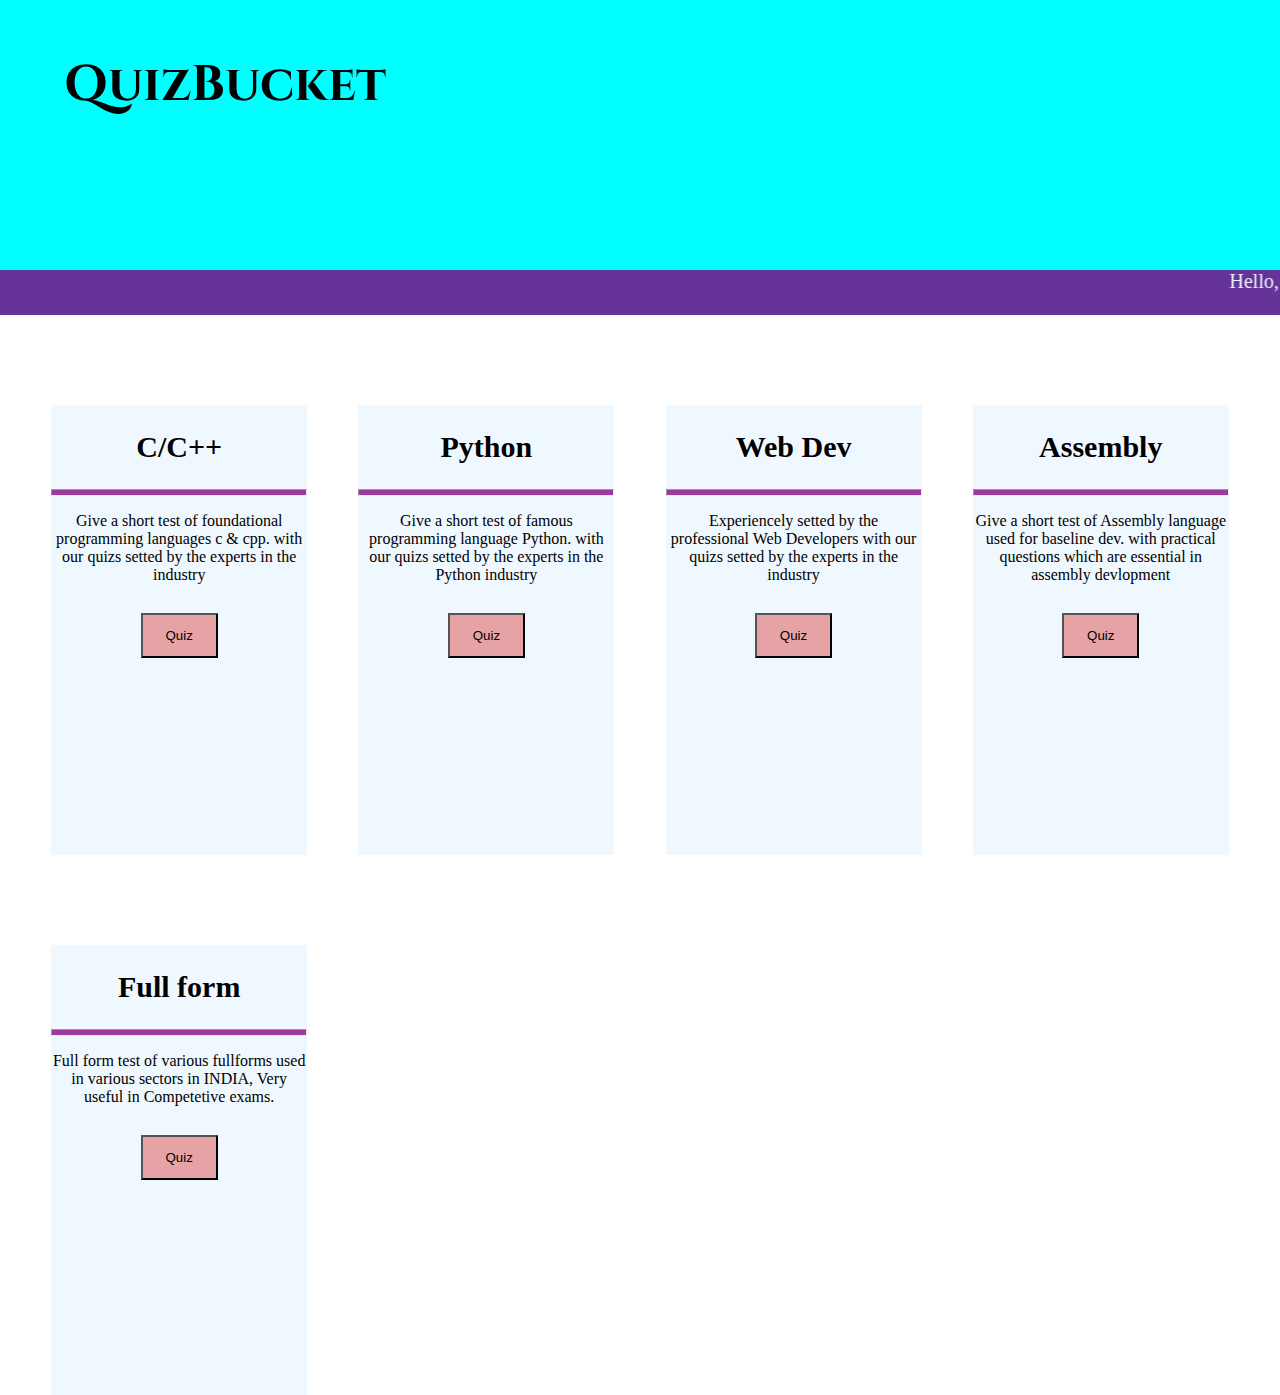
<file: index.html>
<!DOCTYPE html>
<html lang="en">
<head>
    <meta charset="UTF-8">
    <meta name="viewport" content="width=device-width, initial-scale=1.0">
    <link href="https://fonts.googleapis.com/css2?family=Cinzel:wght@700&display=swap" rel="stylesheet">
    <script src="index.js"></script>
    <title>QuizBucket</title>
</head>
<style>
    body{
        margin: 0;
        
    }
    #head{
        position: absolute;
        top: 0;
        left: 0;
        height: 30vh;
        width: 100%;
        background-color: aqua;
        
    }
    #head-logo{
        margin-left: 5%;
        margin-top: 4%;
        font-family: 'cinzel', sherif;
        font-size: 50px;
    }
    #nav{
        margin-top: 30vh;
        background-color: rebeccapurple;
        height: 5vh;
        width: 100%;
    }
    marquee{
        font-size: 20px;
        color: aliceblue;
    }
    .sub-box{
        float: left;
        height: 50vh;
        width: 20%;
        background-color: aliceblue;
        margin-left: 4%;
        margin-top: 10vh;
        align-items: center;
        text-align: center;
        justify-content: center;
    }
    .sub-box:hover{
        background-color: aquamarine;
    }
    .sub-box h2{
        font-size: 30px;
    }
    hr{
        height: 5px;
        background-color: rgb(158, 58, 158);
    }
    .sub-box button{
        height: 5vh;
        width: 30%;
        margin-top: 5%;
        background-color: rgba(220, 77, 77, 0.502);
    }
@media only screen and (max-width: 400px) {
    
    .sub-box {
        height: 28vh;
        width: 90%;
        margin-left: 5%;
        overflow: hidden;
    }
}

@media only screen and (min-width: 401px) and (max-width: 600px) {
    #head{
        position: absolute;
        top: 0;
        left: 0;
        height: 18vh;
        width: 100%;
        background-color: aqua; 
    }
        #head-logo{
        margin-left: 5%;
        margin-top: 10%;
        font-family: 'cinzel', sherif;
        font-size: 50px;
    }
        #nav{
        margin-top: 18vh;
        background-color: rebeccapurple;
        height: 5vh;
        width: 100%;
    }
    .sub-box {
        height: 30vh;
        width: 80%;
        margin-left: 10%;
    }
}

@media only screen and (min-width: 601px) and (max-width: 767px) {
    .sub-box {
        height: 32vh;
        width: 70%;
        margin-left: 15%;
    }
}

</style>
<body onload="get_name1()">
    <header>
        <div id="head">
            <h1 id="head-logo">QuizBucket</h1>
        </div>
    </header>
    <nav>
        <div id="nav"><marquee>Hello, Welcome to QuizBucket! Get ready for exciting quizes :)</marquee></div>
    </nav>
    <div class="sub-box"><h2>C/C++</h2><hr><p>Give a short test of foundational programming languages c & cpp. with our quizs setted by the experts in the industry </p> <a href="cpp.html"><button>Quiz</button></a> </div>
    <div class="sub-box"><h2>Python</h2><hr><p>Give a short test of famous programming language Python. with our quizs setted by the experts in the Python industry </p> <a href="python.html"><button>Quiz</button></a> </div>
    <div class="sub-box"><h2>Web Dev</h2><hr><p>Experiencely setted by the <br> professional Web Developers with our quizs setted by the experts in the industry </p> <a href="web-dev.html"><button>Quiz</button></a></div>
    <div class="sub-box"><h2>Assembly</h2><hr><p>Give a short test of Assembly language used for baseline dev. with practical questions which are essential in assembly devlopment </p><a href="assembly.html"><button>Quiz</button></a></div>
    <div class="sub-box"><h2>Full form </h2><hr><p>Full form test of various fullforms used in various sectors in INDIA, Very useful in Competetive exams. </p><a href="full-form.html"><button>Quiz</button></a></div>
    
</body>
</html>
</file>
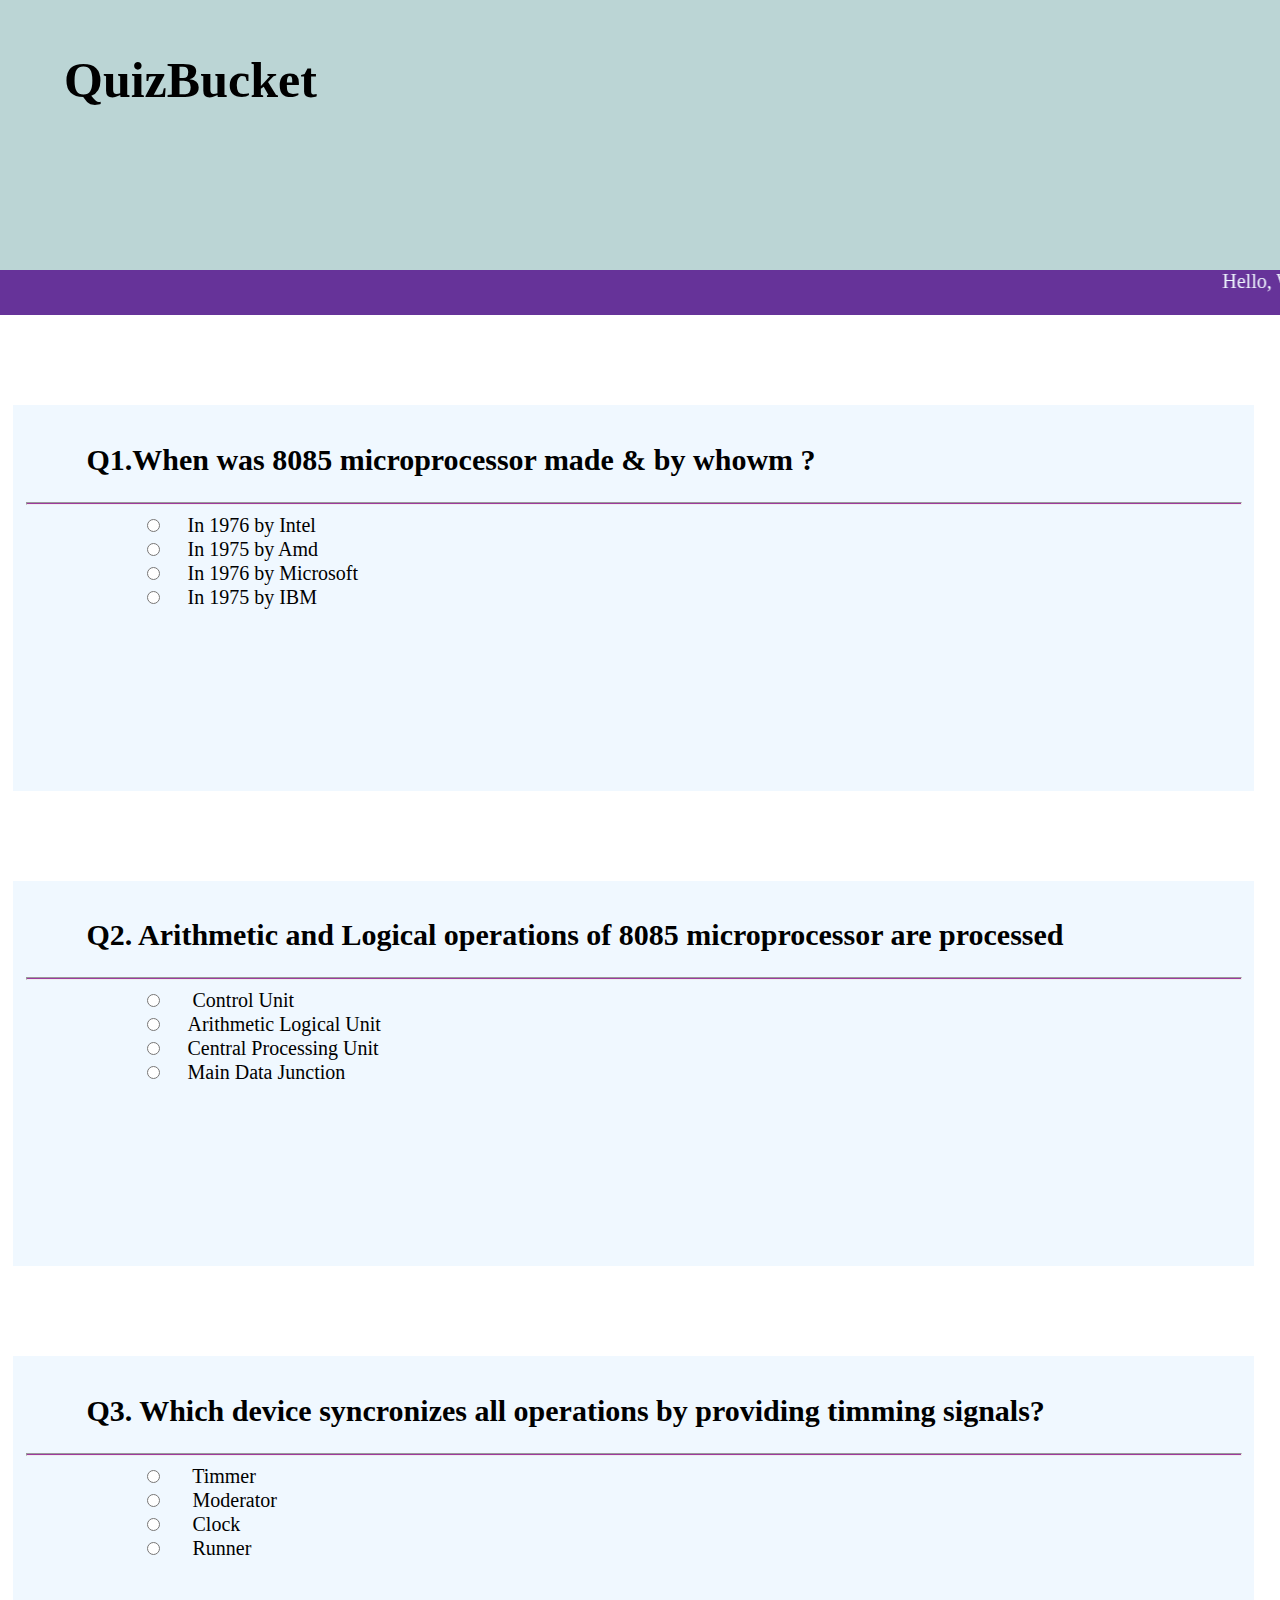
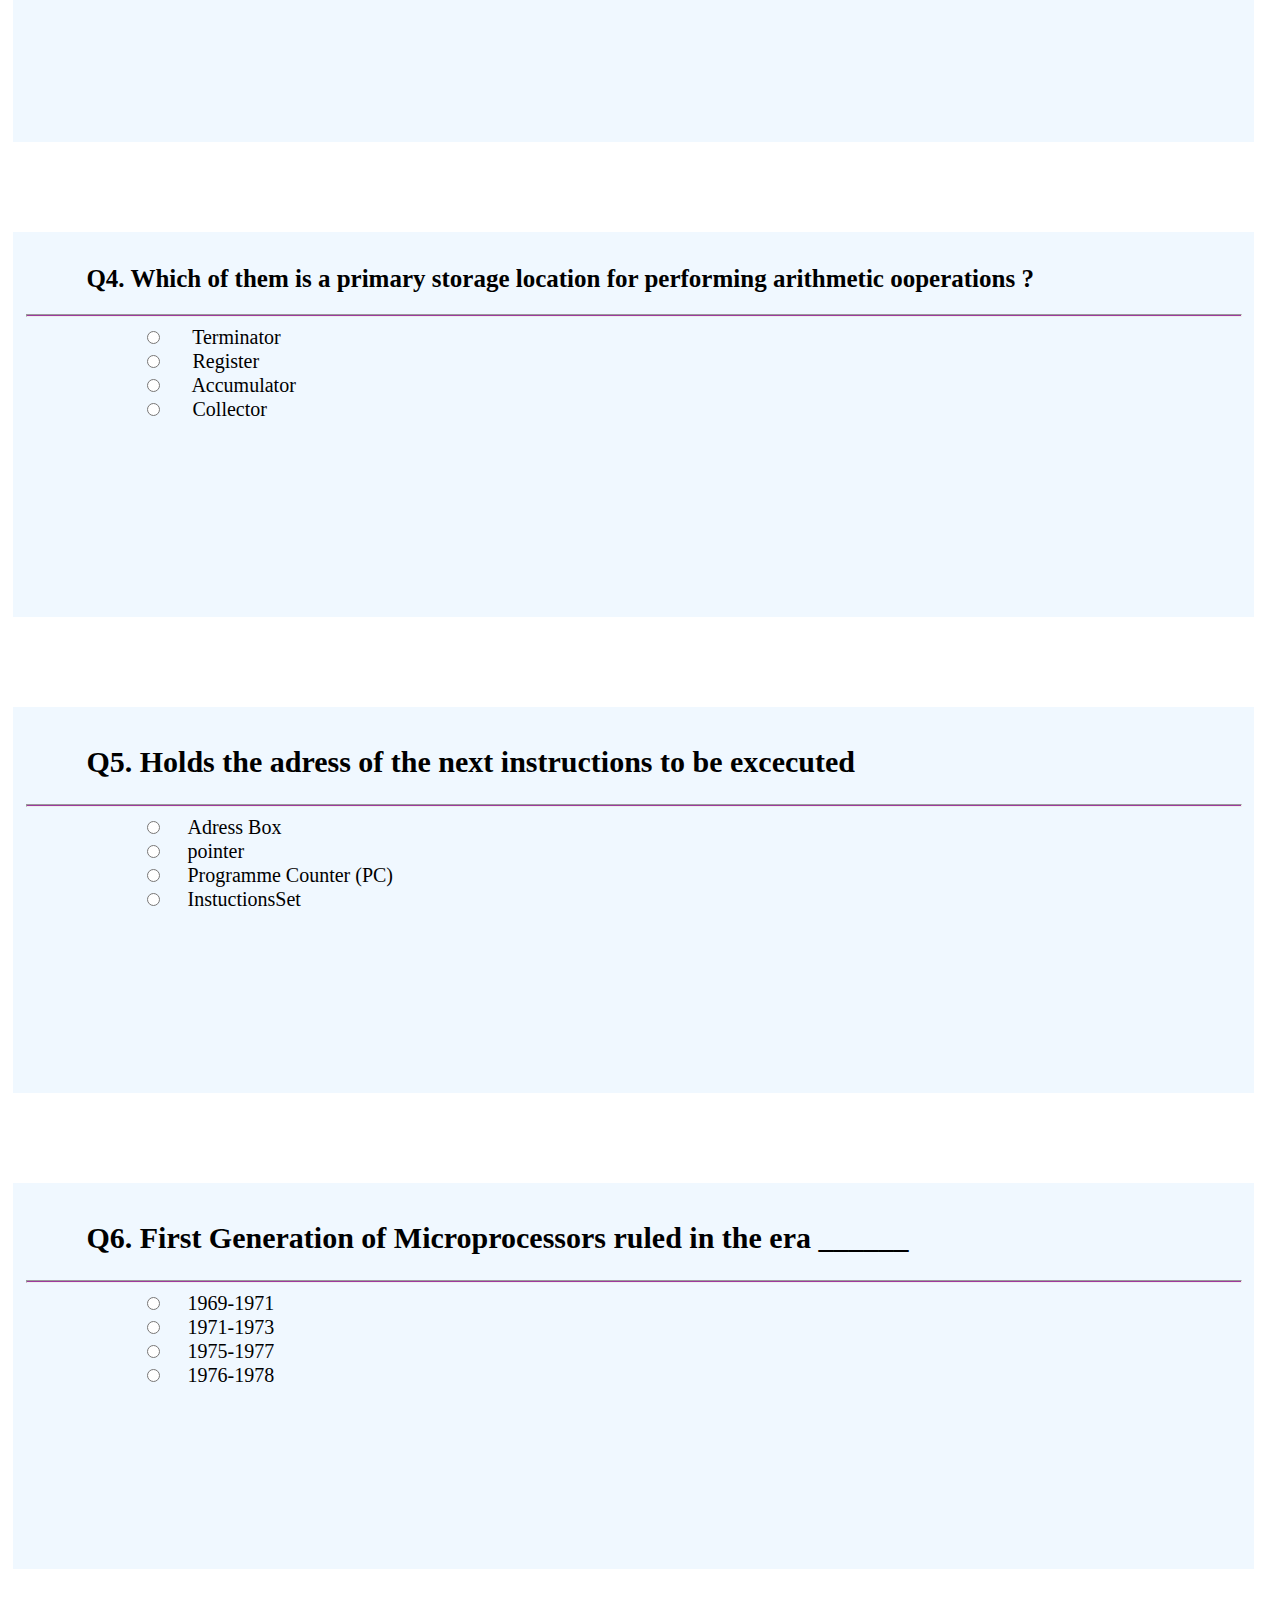
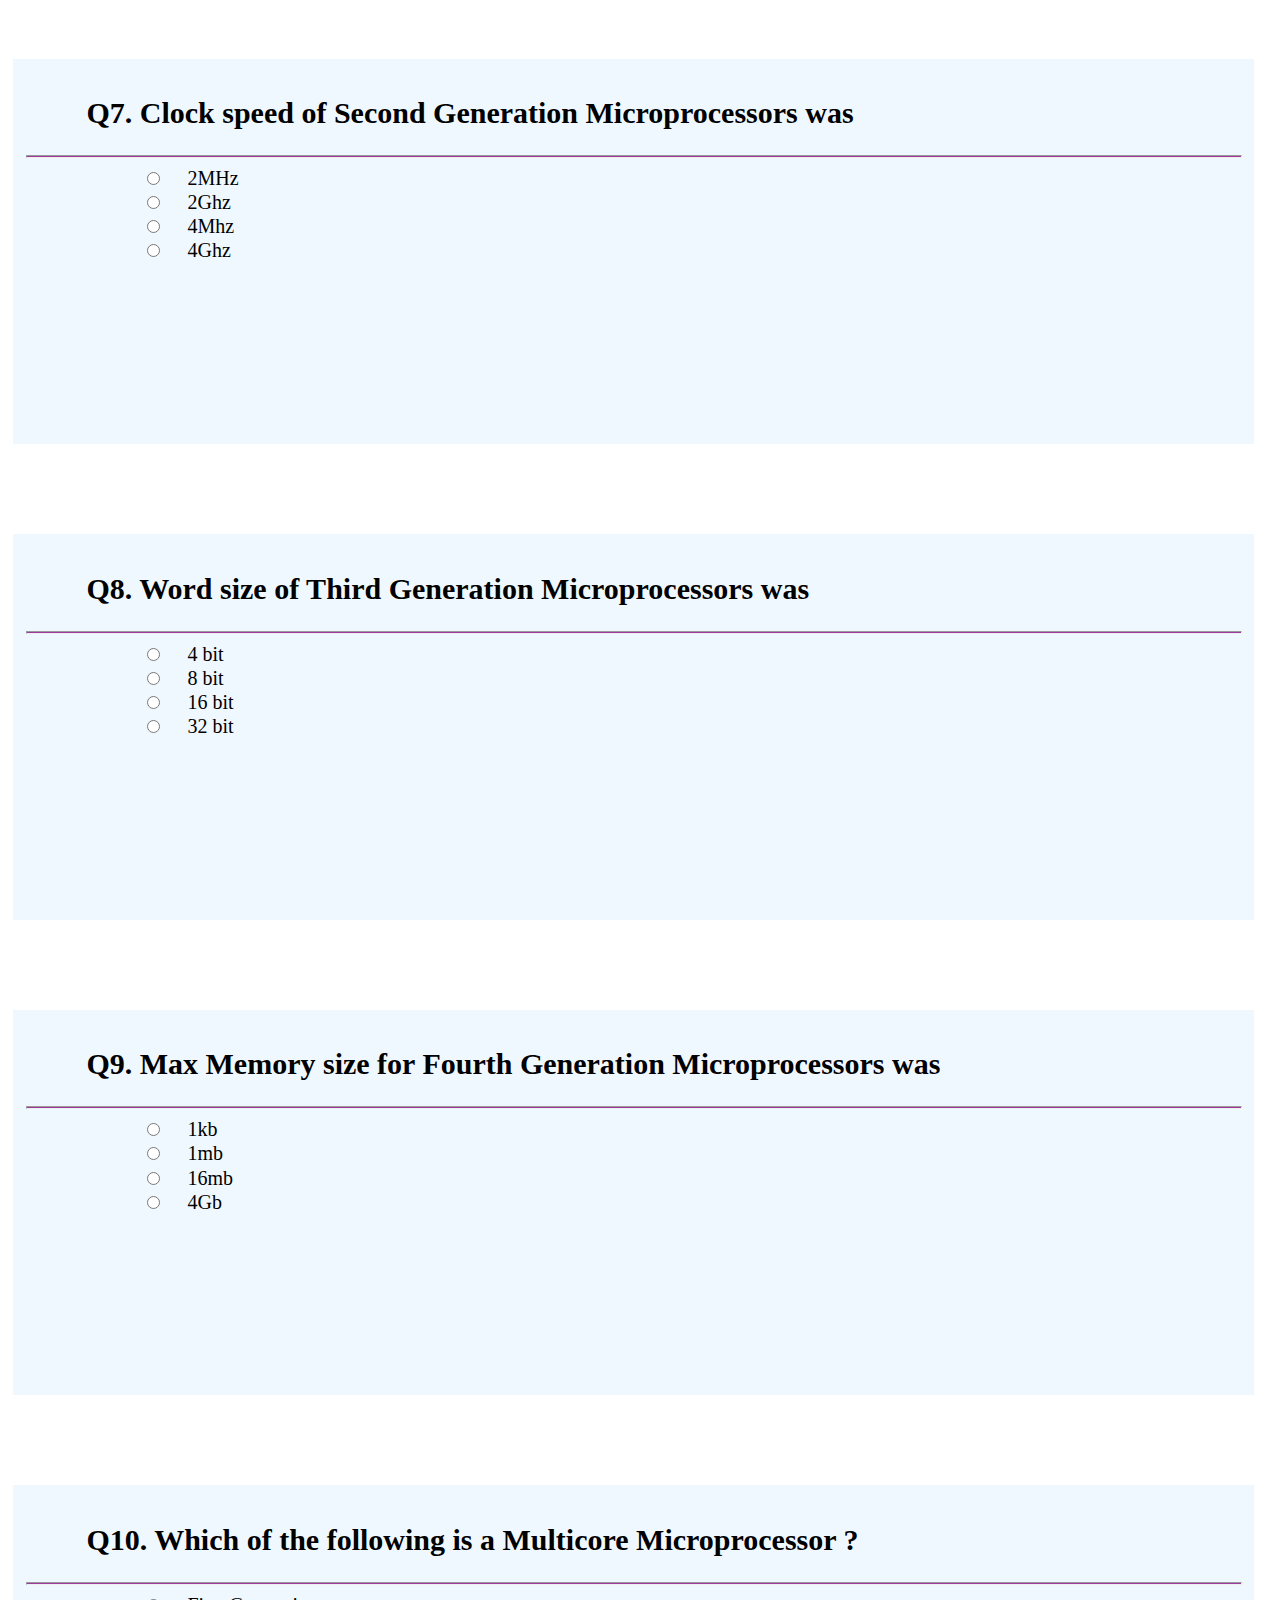
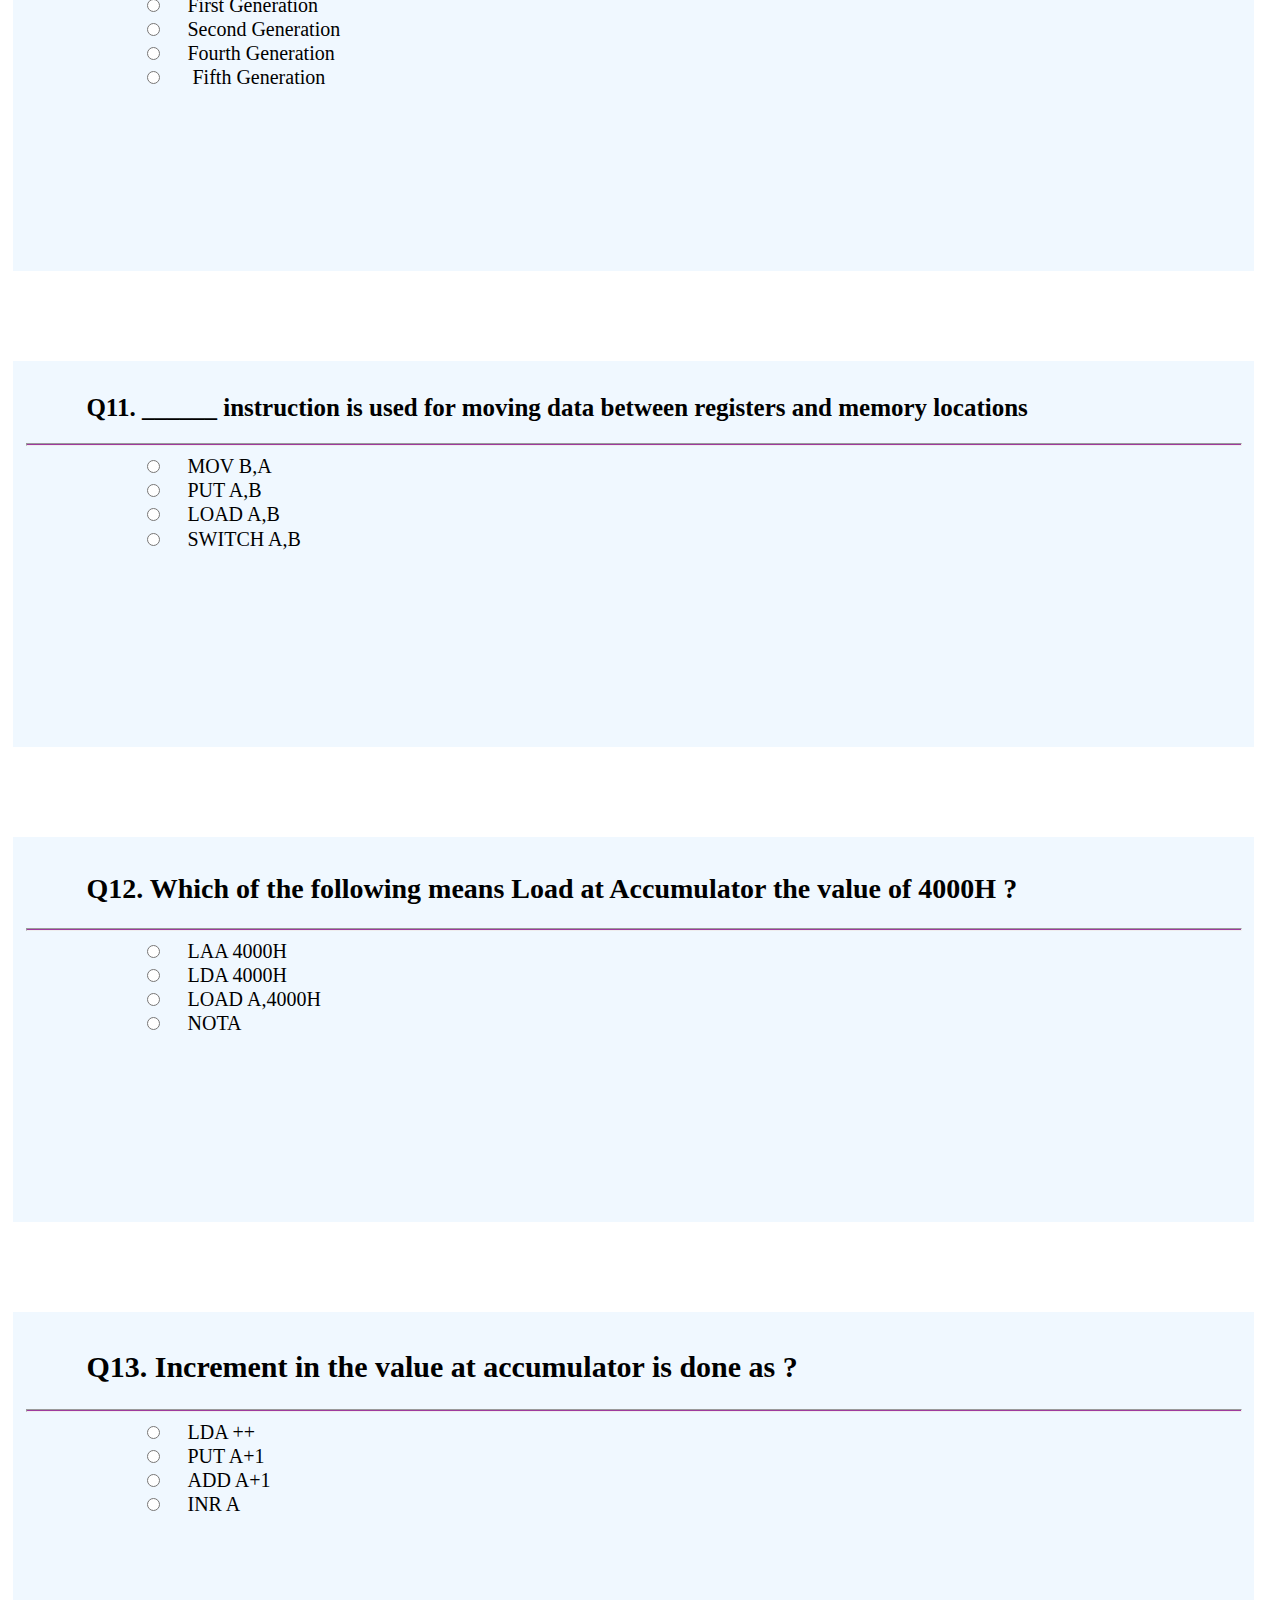
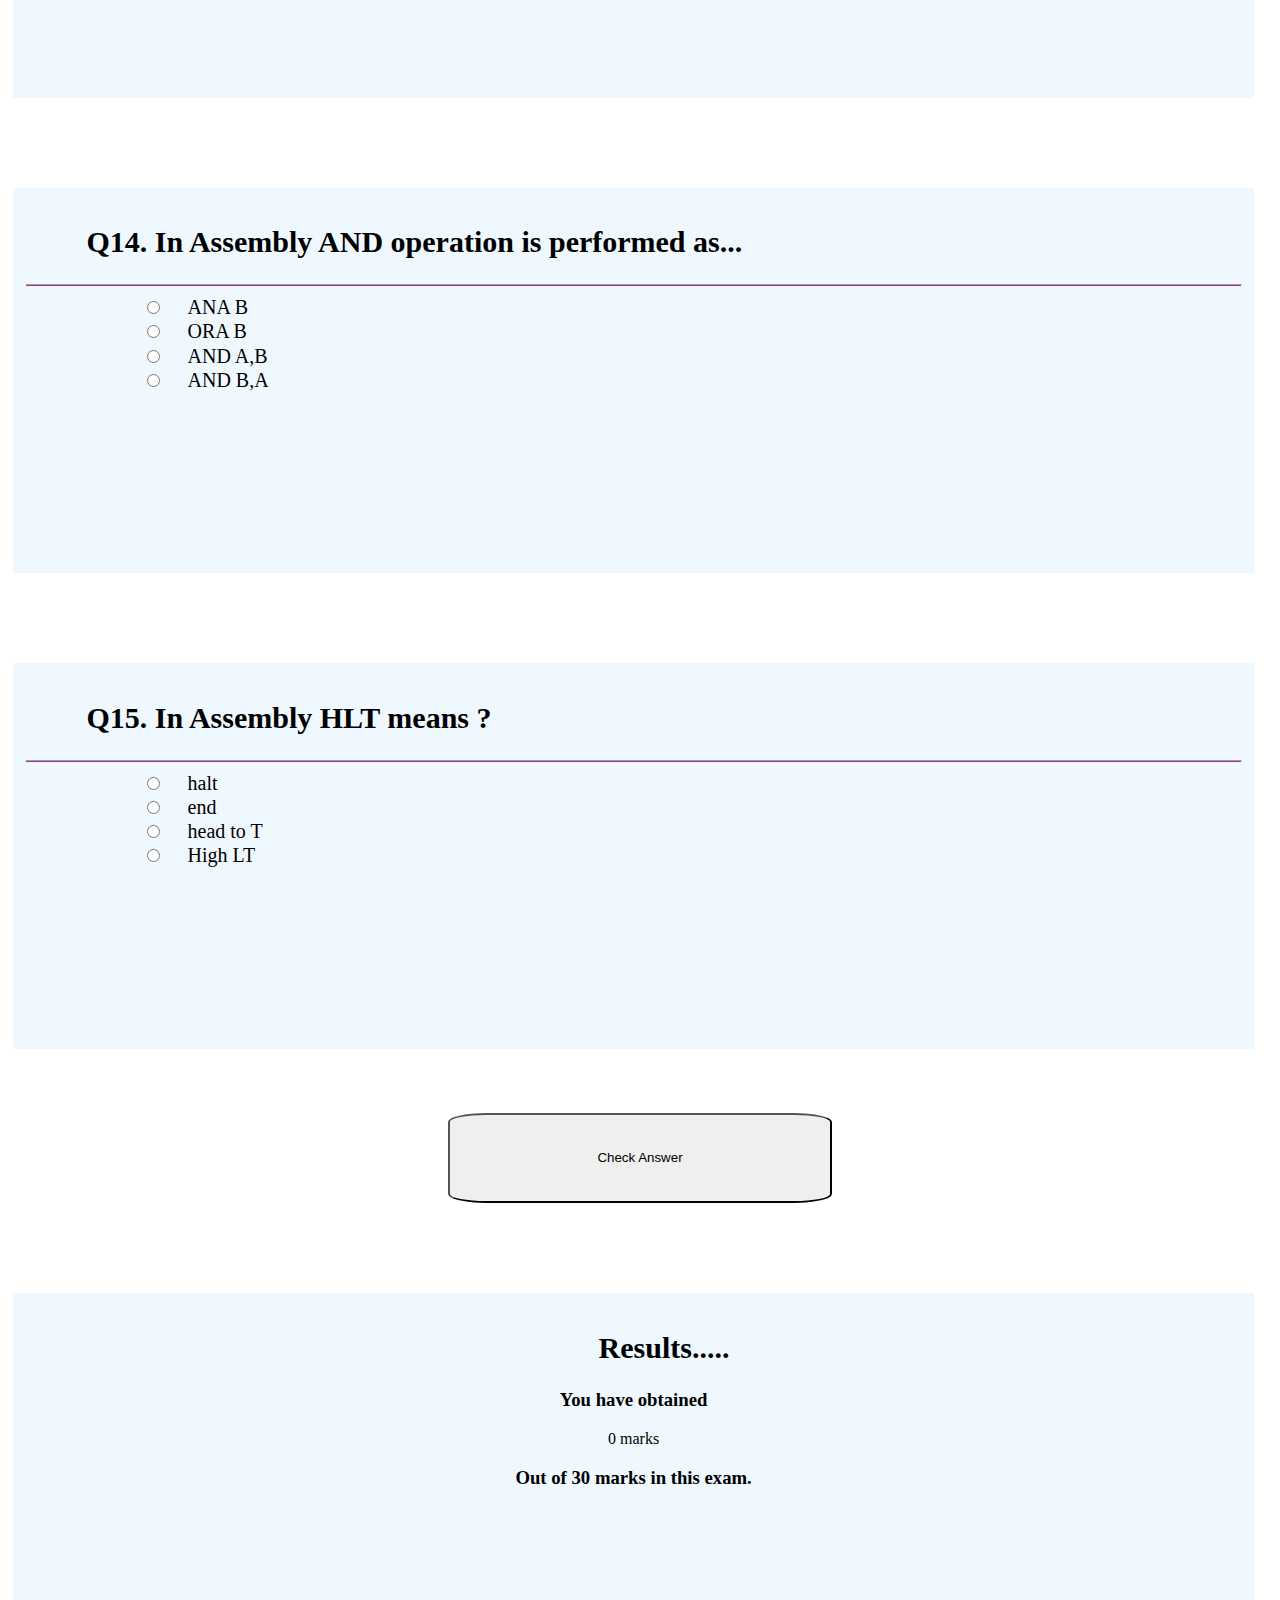
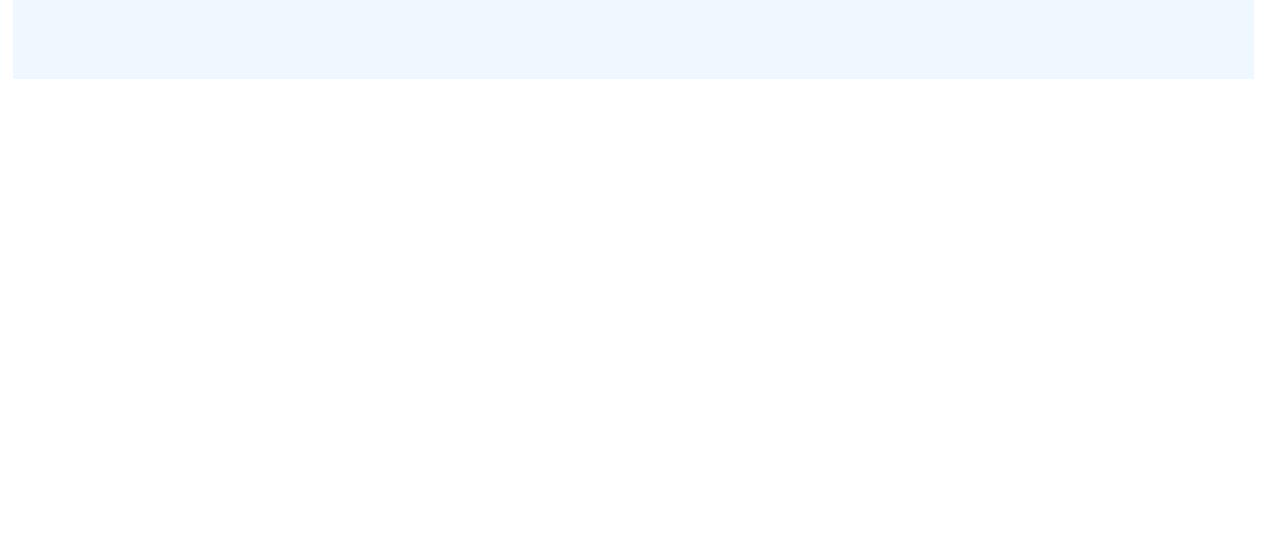
<file: assembly.html>
<!DOCTYPE html>
<html lang="en">
<head>
    <meta charset="UTF-8">
    <meta name="viewport" content="width=device-width, initial-scale=1.0">
    <title>QuizBucket - Assembly language</title>
    <script src="assembly.js"></script>
    <link rel="stylesheet" href="cpp.css">
</head>
<style>

</style>
<body>
    <header>
        <div id="head">
            <h1 id="head-logo">QuizBucket</h1>
        </div>
    </header>
    <nav>
        <div id="nav"><marquee>Hello, Welcome to QuizBucket ! The wrong answers will turn red, & correct ones green with tour score at the end.  <B>Thankyou</B>  </marquee></div>
    </nav>
    <div class="quenstion-box" id="Q1">
        <h2>Q1.When was 8085 microprocessor made & by whowm ?</h2>
        <hr>
        <input type="radio" name="inventor" id="intel" class="option"><label for="intel">In 1976 by Intel </label><br> 
        <input type="radio" name="inventor" id="amd" class="option"><label for="amd">In 1975 by Amd </label><br> 
        <input type="radio" name="inventor" id="microsoft" class="option"><label for="microsoft">In 1976 by Microsoft </label> <br>
        <input type="radio" name="inventor" id="IBM" class="option"><label for="IBM">In 1975 by IBM </label> 
        <h4 class="answer">Answer is: In 1976 by Intel</h4>
    </div>
    <div class="quenstion-box" id="Q2">
        <h2>Q2. Arithmetic and Logical operations of 8085 microprocessor are processed</h2>
        <hr>
        <input type="radio" name="operations" id="CU" class="option"><label for="CU"> Control Unit</label><br> 
        <input type="radio" name="operations" id="ALU" class="option"><label for="ALU">Arithmetic Logical Unit</label><br> 
        <input type="radio" name="operations" id="CPU" class="option"><label for="CPU">Central Processing Unit</label> <br>
        <input type="radio" name="operations" id="MGJ" class="option"><label for="MDJ">Main Data Junction</label>
        <h4 class="answer">Answer is Arithmetic Logical Unit</h4>
    </div>
    <div class="quenstion-box" id="Q3">
        <h2>Q3. Which device syncronizes all operations by providing timming signals?  </h2>
        <hr>
        <input type="radio" name="seconds" id="timmer" class="option"><label for="timmer"> Timmer</label><br> 
        <input type="radio" name="seconds" id="moderator" class="option"><label for="moderator"> Moderator</label><br> 
        <input type="radio" name="seconds" id="clock" class="option"><label for="clock"> Clock</label> <br>
        <input type="radio" name="seconds" id="runner" class="option"><label for="runner"> Runner</label>
        <h4 class="answer">Answer is Clock</h4>
    </div>
    <div class="quenstion-box" id="Q4">
        <h2 style="font-size: 25px;">Q4. Which of them is a primary storage location for performing arithmetic ooperations ? </h2>
        <hr>
        <input type="radio" name="primary" id="T" class="option"><label for="T"> Terminator </label><br> 
        <input type="radio" name="primary" id="R" class="option"><label for="R"> Register </label><br> 
        <input type="radio" name="primary" id="A" class="option"><label for="A"> Accumulator </label><br>
        <input type="radio" name="primary" id="C" class="option"><label for="C"> Collector </label>
        <h4 class="answer">Answer is Accumulator</h4>
    </div>
    <div class="quenstion-box" id="Q5">
        <h2>Q5. Holds the adress of the next instructions to be excecuted </h2>
        <hr>
        <input type="radio" name="adress" id="ADDBOX" class="option"><label for="ADDBOX">Adress Box</label><br> 
        <input type="radio" name="adress" id="poi" class="option"><label for="poi">pointer</label><br> 
        <input type="radio" name="adress" id="oper" class="option"><label for="oper">Programme Counter (PC)</label> <br>
        <input type="radio" name="adress" id="ins" class="option"><label for="ins">InstuctionsSet</label>
        <h4 class="answer">Answer is: Programme Counter(PC)</h4>
    </div>
    <div class="quenstion-box" id="Q6">
        <h2>Q6. First Generation of Microprocessors ruled in the era ______ </h2>
        <hr>
        <input type="radio" name="year" id="69" class="option"><label for="69">1969-1971</label><br> 
        <input type="radio" name="year" id="71" class="option"><label for="71">1971-1973</math></label><br> 
        <input type="radio" name="year" id="75" class="option"><label for="75">1975-1977</label> <br>
        <input type="radio" name="year" id="76" class="option"><label for="76">1976-1978</label>
        <h4 class="answer">Answer is: 1971-1973</h4>
    </div>
    <div class="quenstion-box" id="Q7">
        <h2>Q7. Clock speed of Second Generation Microprocessors was</h2>
        <hr>
        <input type="radio" name="speed" id="mhz" class="option"><label for="mhz">2MHz</label><br> 
        <input type="radio" name="speed" id="ghz" class="option"><label for="ghz">2Ghz</label><br> 
        <input type="radio" name="speed" id="2mhz" class="option"><label for="2mhz">4Mhz</label> <br>
        <input type="radio" name="speed" id="2ghz" class="option"><label for="2ghz">4Ghz</label>
        <h4 class="answer">Answer is: 2Mhz </h4>
    </div>
    <div class="quenstion-box" id="Q8">
        <h2>Q8. Word size of Third Generation Microprocessors was</h2>
        <hr>
        <input type="radio" name="word" id="w1" class="option"><label for="w1">4 bit</label><br> 
        <input type="radio" name="word" id="w2" class="option"><label for="w2">8 bit</label><br> 
        <input type="radio" name="word" id="w3" class="option"><label for="w3">16 bit</label> <br>
        <input type="radio" name="word" id="w4" class="option"><label for="w4">32 bit </label>
        <h4 class="answer">Answer is: 16 bit</h4>

    </div>
    <div class="quenstion-box" id="Q9">
        <h2>Q9. Max Memory size for Fourth Generation Microprocessors was</h2>
        <hr>
        <input type="radio" name="memory" id="kb" class="option"><label for="kb">1kb</label><br> 
        <input type="radio" name="memory" id="mb" class="option"><label for="mb">1mb</label><br> 
        <input type="radio" name="memory" id="gb" class="option"><label for="gb">16mb</label> <br>
        <input type="radio" name="memory" id="xb" class="option"><label for="xb">4Gb</label>
        <h4 class="answer">Answer is : 4 Gb</h4>
    </div>
    <div class="quenstion-box" id="Q10">
        <h2>Q10. Which of the following is a Multicore Microprocessor ?</h2>
        <hr>
        <input type="radio" name="multi" id="one" class="option"><label for="one">First Generation </label><br> 
        <input type="radio" name="multi" id="two" class="option"><label for="two">Second Generation</label><br> 
        <input type="radio" name="multi" id="three" class="option"><label for="three">Fourth Generation </label> <br>
        <input type="radio" name="multi" id="four" class="option"><label for="four"> Fifth Generation</label>
        <h4 class="answer">Answer is: Fifth Generation</h4>
    </div>
    <div class="quenstion-box" id="Q11">
        <h2 style="font-size: 25px;">Q11. ______ instruction is used for moving data between registers and memory locations</h2>
        <hr>
        <input type="radio" name="data" id="move" class="option"><label for="move">MOV B,A</label><br> 
        <input type="radio" name="data" id="put" class="option"><label for="put">PUT A,B</label><br> 
        <input type="radio" name="data" id="load" class="option"><label for="load">LOAD A,B</label> <br>
        <input type="radio" name="data" id="witch" class="option"><label for="witch">SWITCH A,B</label>
        <h4 class="answer">Answer is: MOV B,A</h4>
    </div>
    <div class="quenstion-box" id="Q12">
        <h2 style="font-size: 28px;">Q12. Which of the following means Load at Accumulator the value of 4000H ?</h2>
        <hr>
        <input type="radio" name="load" id="laa" class="option"><label for="laa">LAA 4000H</label><br> 
        <input type="radio" name="load" id="lda" class="option"><label for="lda">LDA 4000H</label><br> 
        <input type="radio" name="load" id="load2" class="option"><label for="load2">LOAD A,4000H</label> <br>
        <input type="radio" name="load" id="nota" class="option"><label for="nota">NOTA</label>
        <h4 class="answer">Answer is: LDA 4000H</h4>
    </div>
    <div class="quenstion-box" id="Q13">
        <h2>Q13. Increment in the value at accumulator is done as ? </h2>
        <hr>
        <input type="radio" name="incr" id="one13" class="option"><label for="one13">LDA ++</label><br> 
        <input type="radio" name="incr" id="two13" class="option"><label for="two13">PUT A+1</label><br> 
        <input type="radio" name="incr" id="three13" class="option"><label for="three13">ADD A+1</label> <br>
        <input type="radio" name="incr" id="four13" class="option"><label for="four13">INR A</label>
        <h4 class="answer">Answer is: INR A </h4>
    </div>
        <div class="quenstion-box" id="Q14">
        <h2>Q14. In Assembly AND operation is performed as...  </h2>
        <hr>
        <input type="radio" name="const" id="construct1" class="option"><label for="construct1">ANA B</label><br> 
        <input type="radio" name="const" id="destruct1" class="option"><label for="destruct1">ORA B</label><br> 
        <input type="radio" name="const" id="fun1" class="option"><label for="fun1">AND A,B</label> <br>
        <input type="radio" name="const" id="dyn1" class="option"><label for="dyn1">AND B,A</label>
        <h4 class="answer">Answer is: ANA B</h4>
    </div>
        <div class="quenstion-box" id="Q15">
        <h2>Q15. In Assembly HLT means ?  </h2>
        <hr>
        <input type="radio" name="halt" id="one15" class="option"><label for="one15">halt</label><br> 
        <input type="radio" name="halt" id="two15" class="option"><label for="two15">end</label><br> 
        <input type="radio" name="halt" id="three15" class="option"><label for="three15">head to T</label> <br>
        <input type="radio" name="halt" id="four15" class="option"><label for="four15">High LT</label>
        <h4 class="answer">Answer is: halt</h4>
    </div>
    <button id="chk" onclick="chk()">Check Answer</button>
    <div class="quenstion-box">
        <h2 style="text-align: center;">Results.....</h2>
        <h3 style="text-align: center;">You have obtained </h3><p id="res" style="text-align: center;">0 marks</p><h3 style="text-align: center;"> Out of 30 marks in this exam.
        </h3>
    </div>
    <div class="quenstion-box" style="background-color: white;">    
    </div>
</body>
</html>
</file>
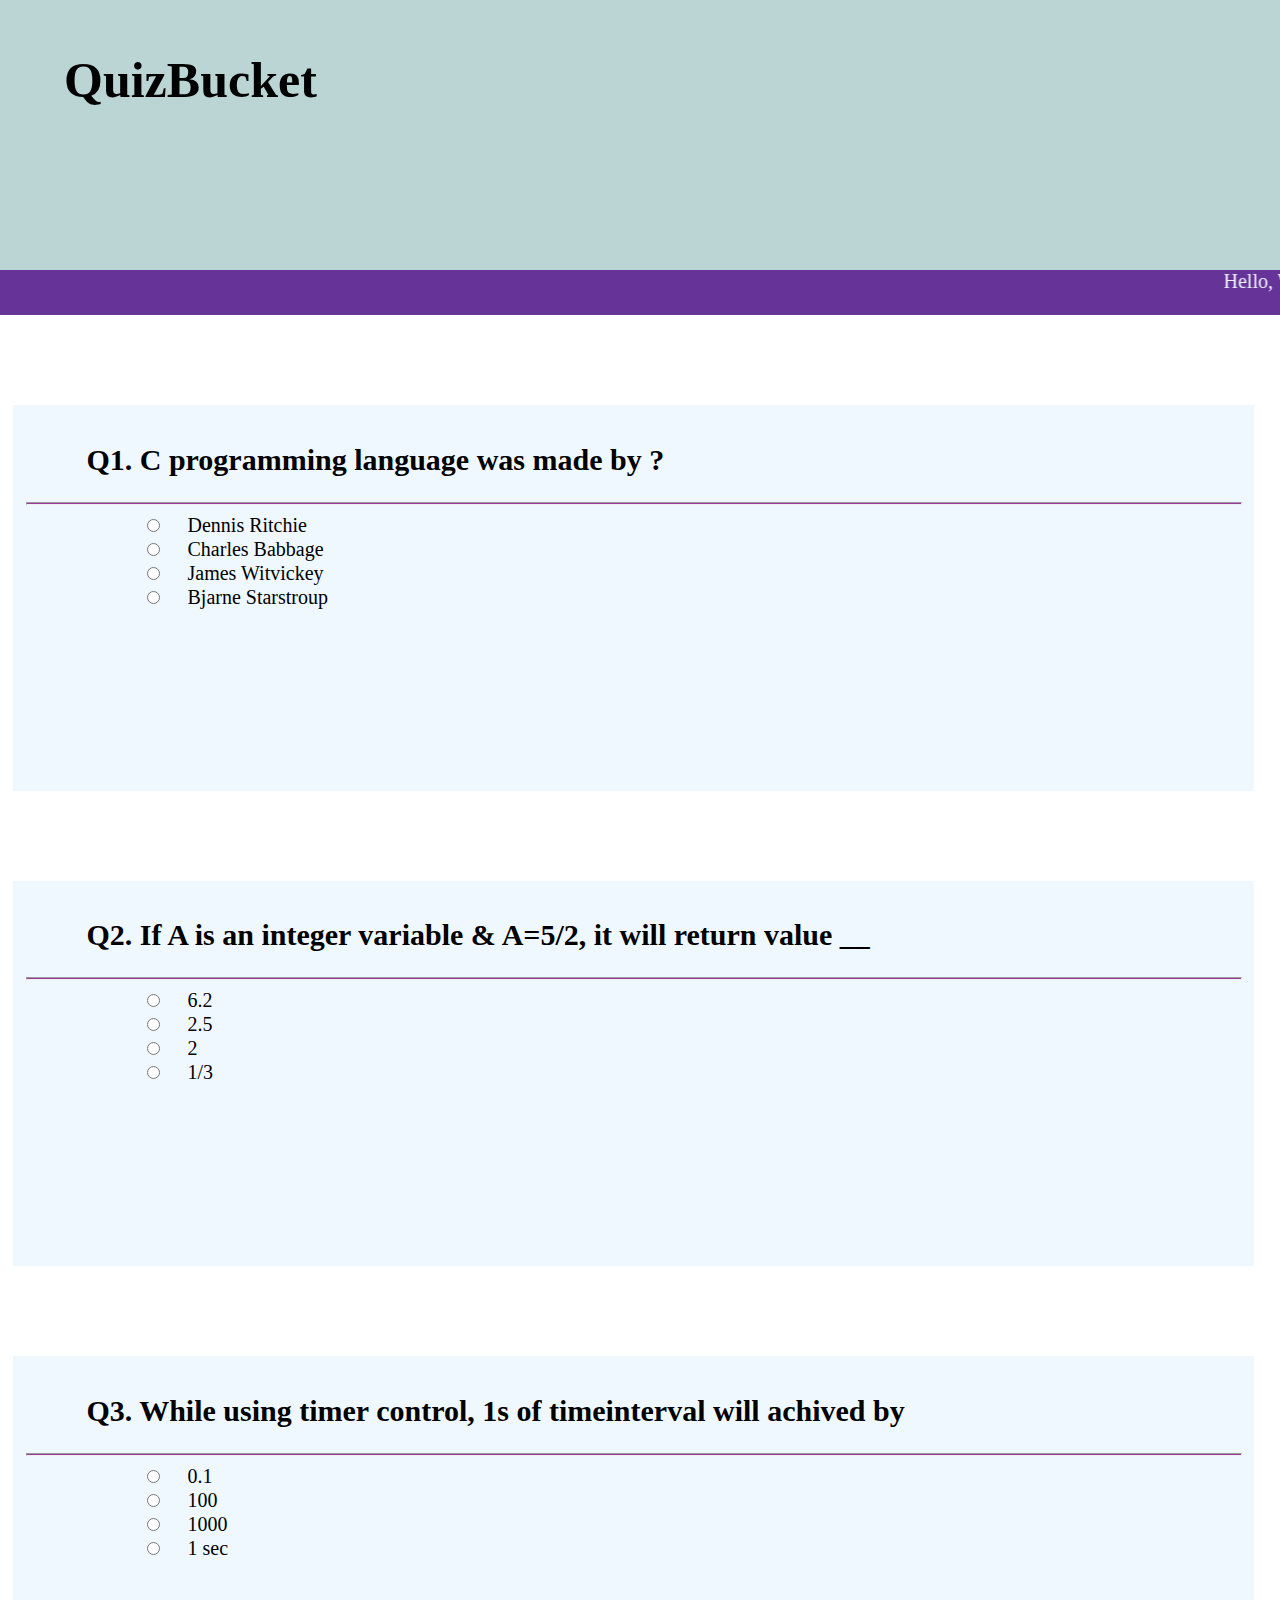
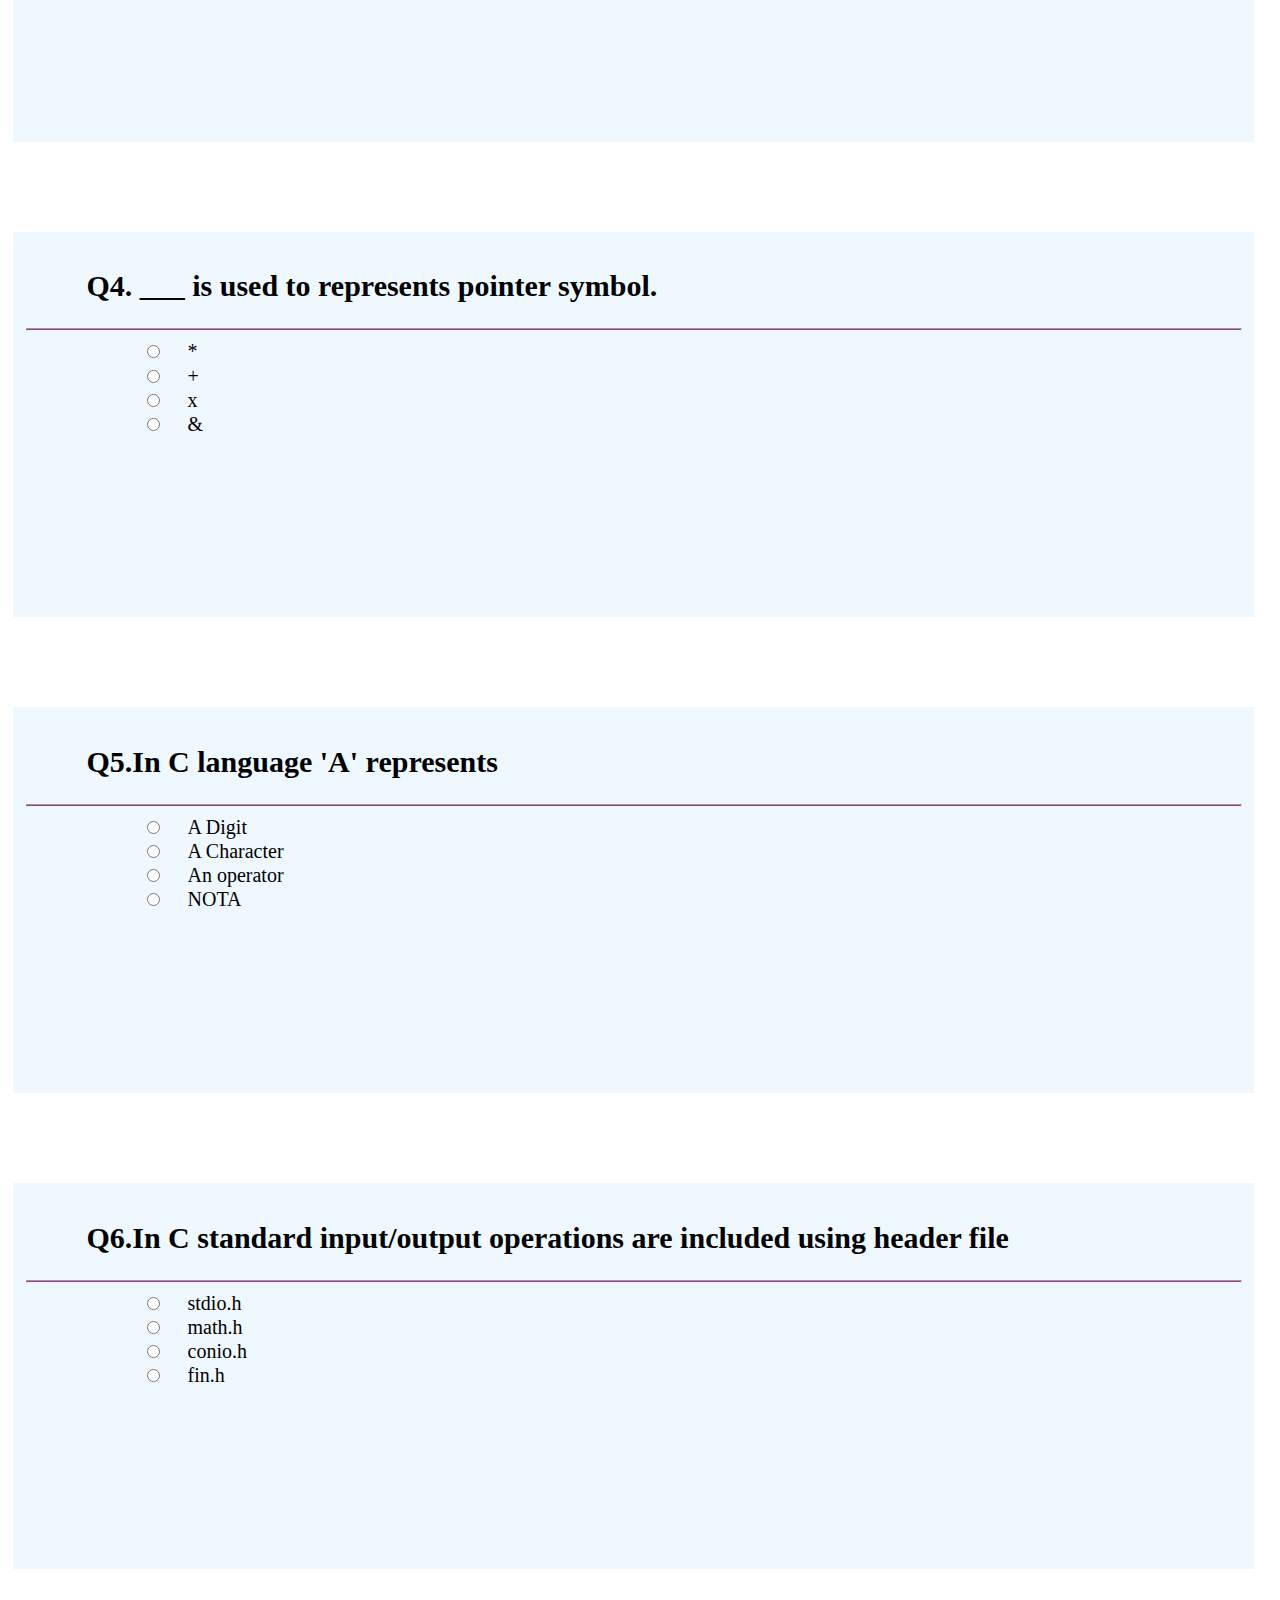
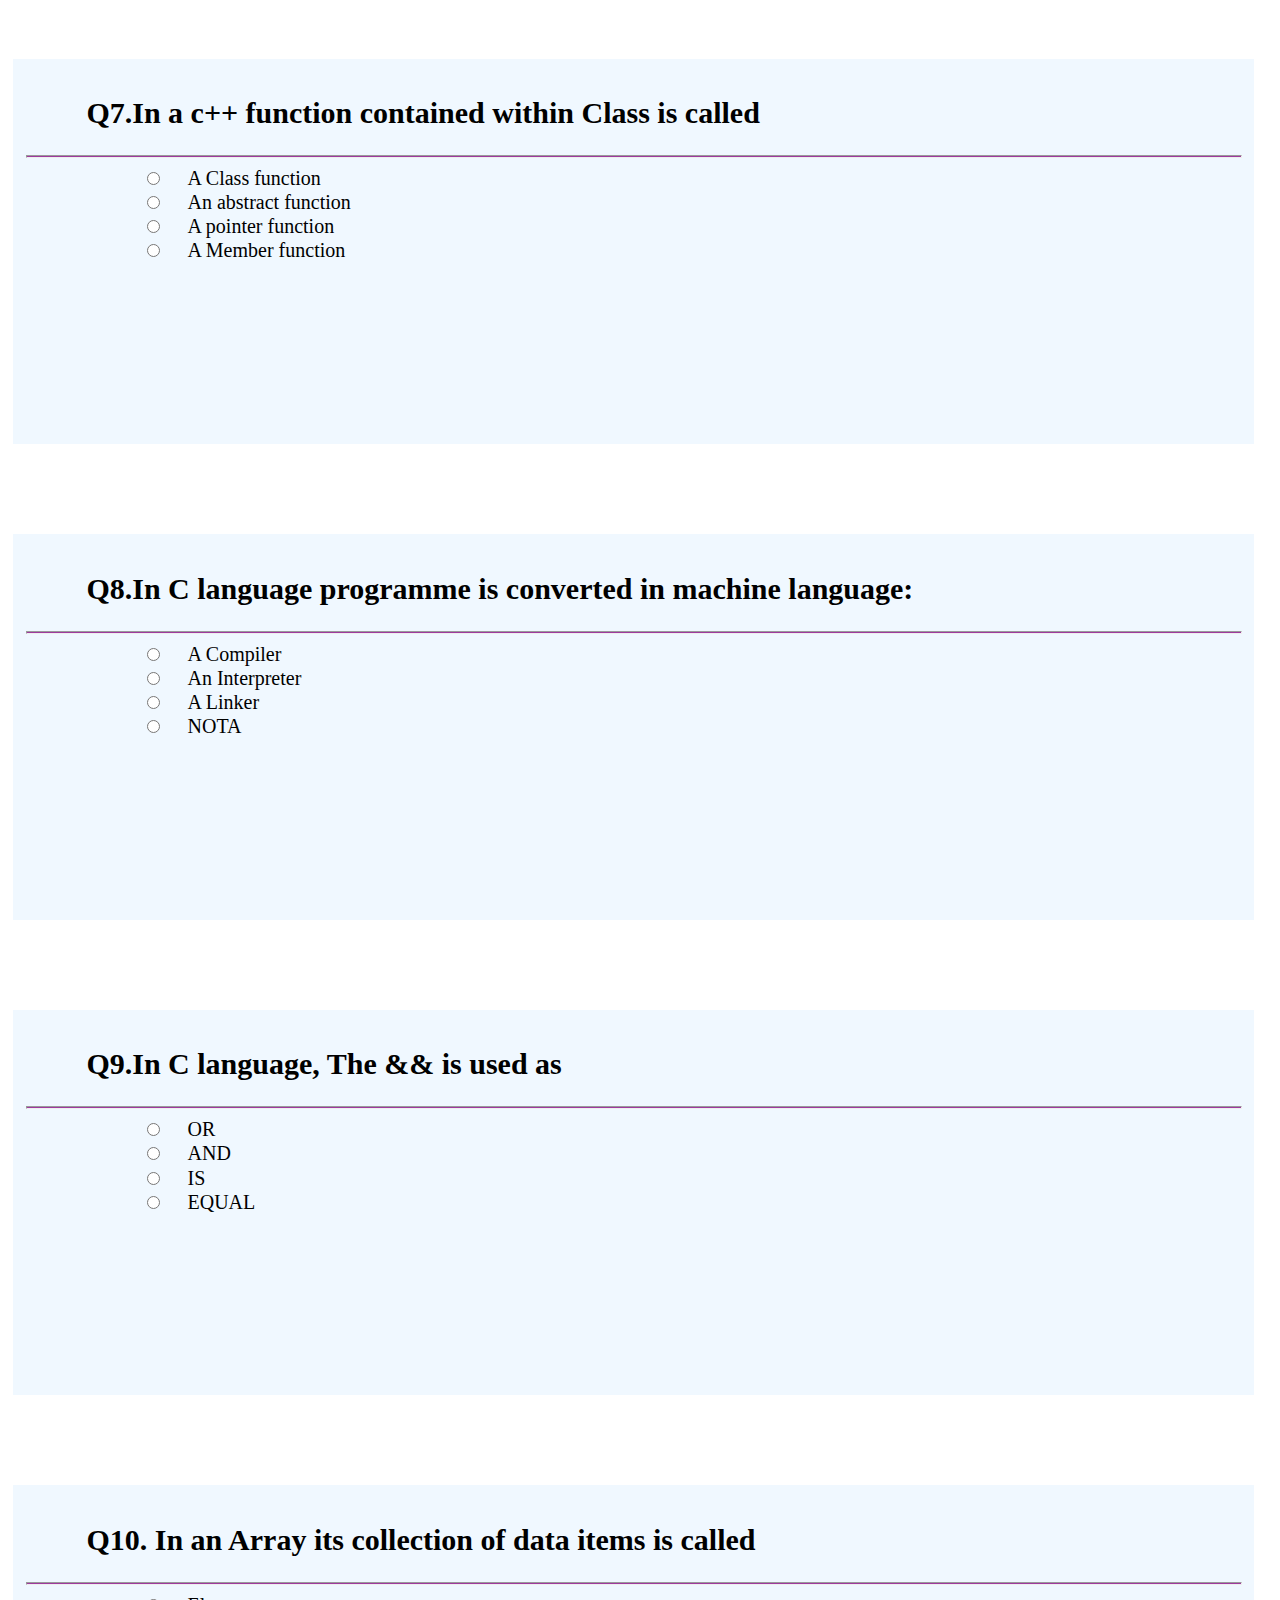
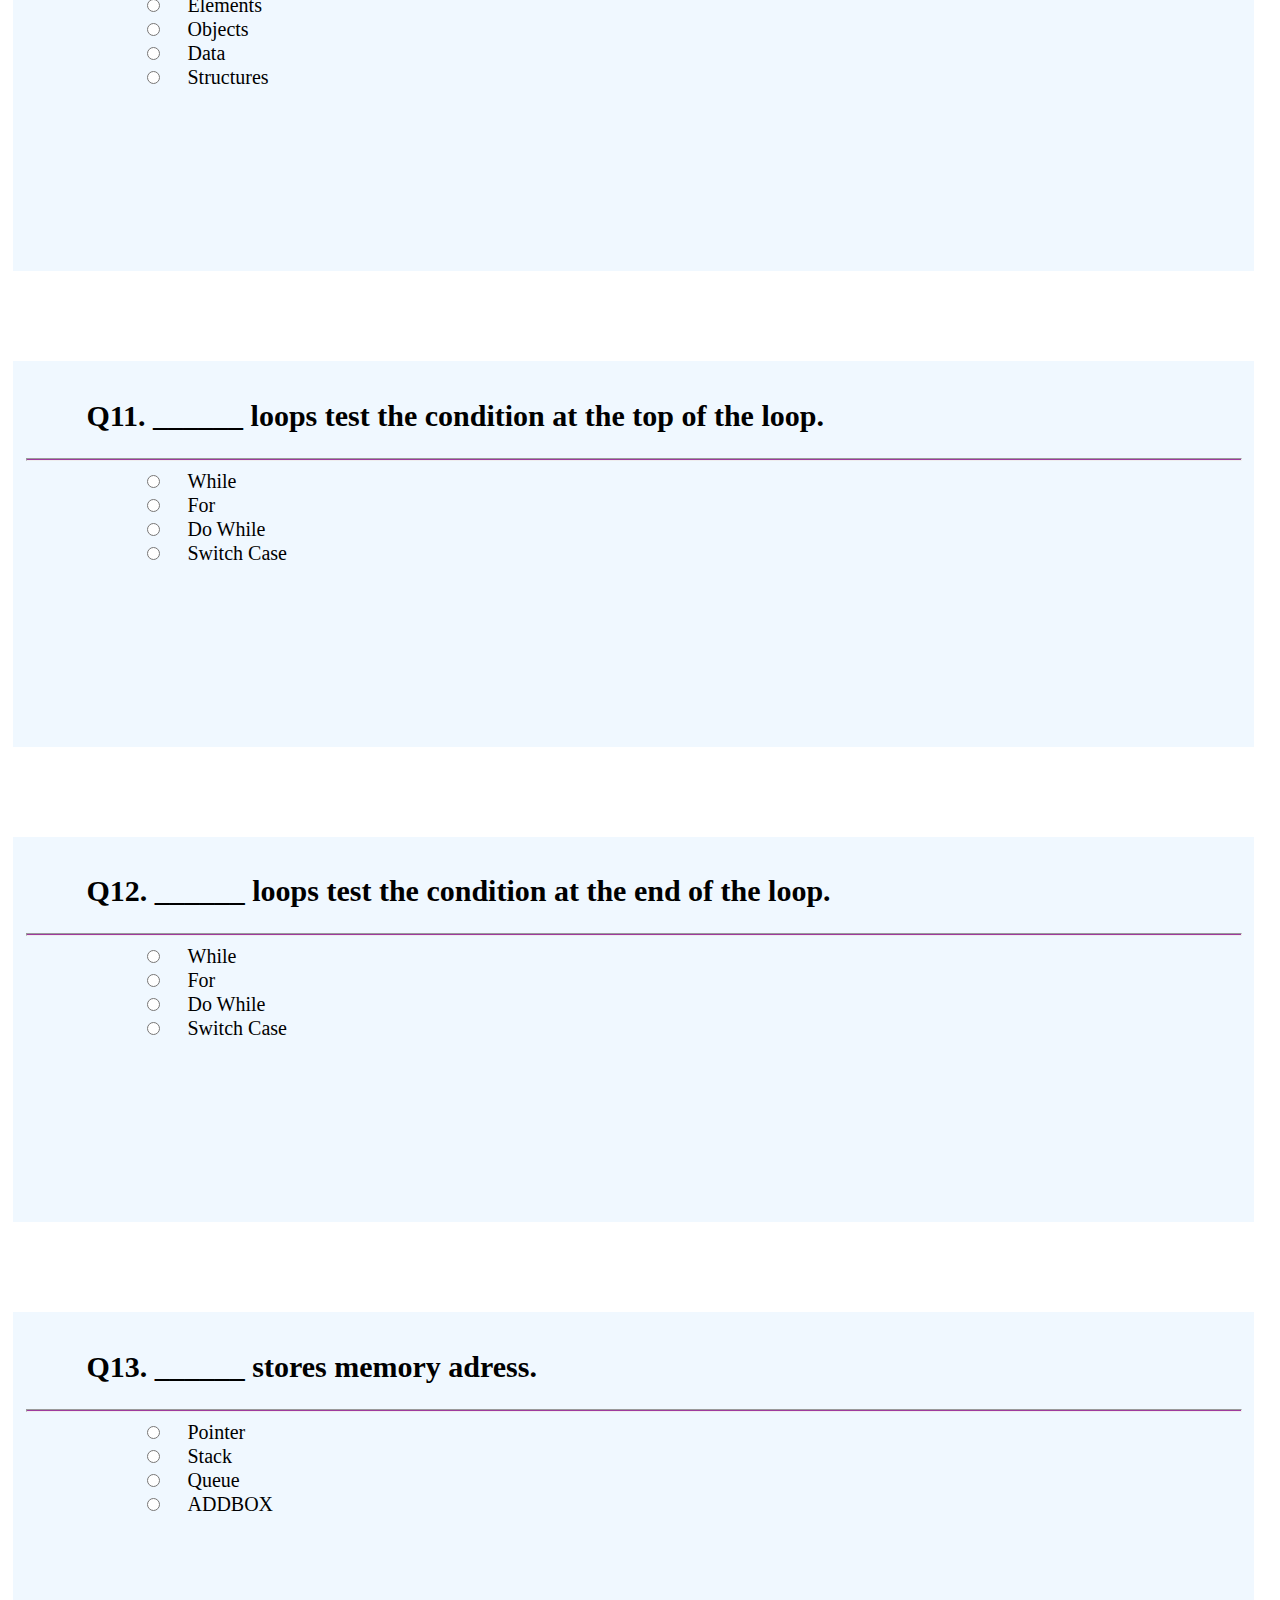
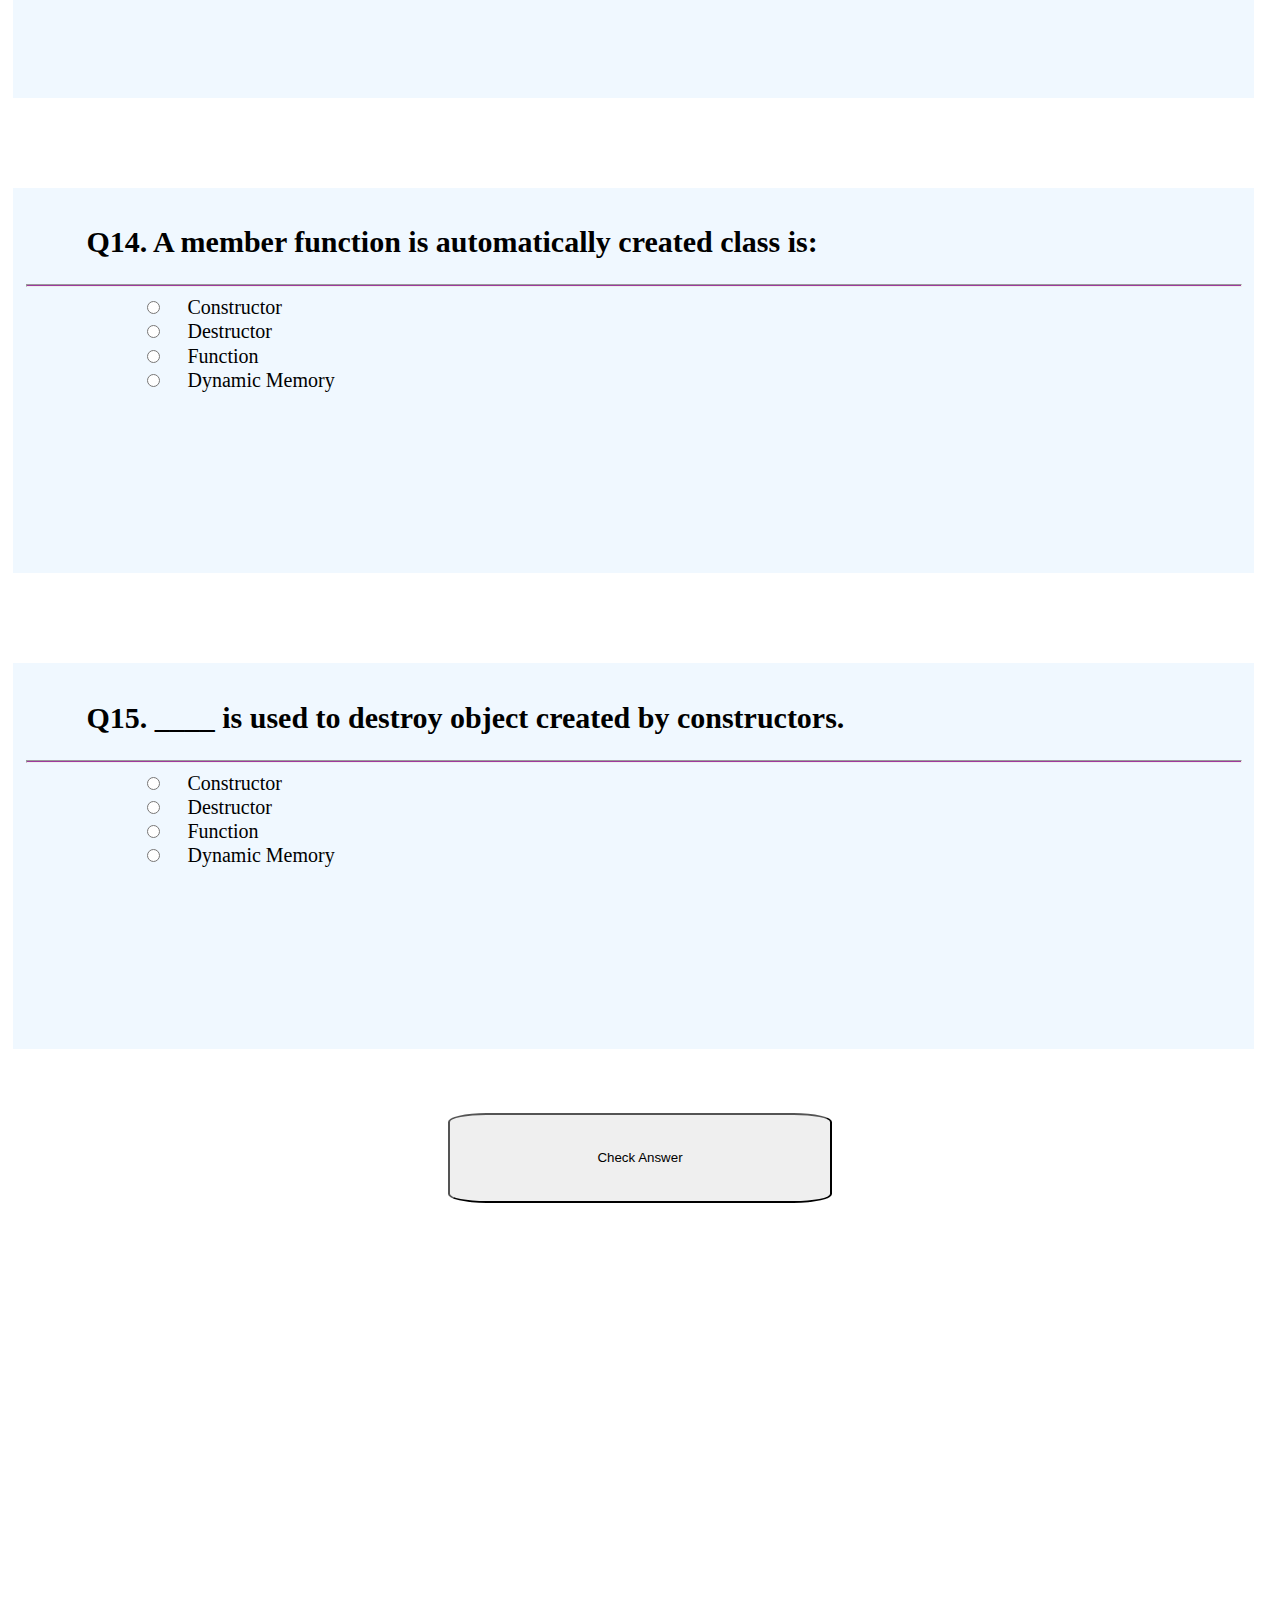
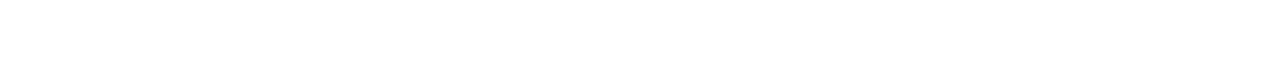
<file: cpp.html>
<!DOCTYPE html>
<html lang="en">
<head>
    <meta charset="UTF-8">
    <meta name="viewport" content="width=device-width, initial-scale=1.0">
    <link href="https://fonts.googleapis.com/css2?family=Cinzel:wght@700&display=swap" rel="stylesheet">
    <title>QuizBucket - cpp</title>
    <script src="cpp.js"></script>
    <link rel="stylesheet" href="cpp.css">
</head>
<style>

</style>
<body>
    <header>
        <div id="head">
            <h1 id="head-logo">QuizBucket</h1>
        </div>
    </header>
    <nav>
        <div id="nav"><marquee>Hello, Welcome to QuizBucket ! The wrong answers will turn red, & correct ones green with tour score at the end.  <B>Thankyou</B> </marquee></div>
    </nav>
    <div class="quenstion-box" id="Q1">
        <h2>Q1. C programming language was made by  ?</h2>
        <hr>
        <input type="radio" name="inventor" id="Dennis" class="option"><label for="Dennis">Dennis Ritchie</label><br> 
        <input type="radio" name="inventor" id="Charles" class="option"><label for="Charles">Charles Babbage</label><br> 
        <input type="radio" name="inventor" id="James" class="option"><label for="James">James Witvickey</label> <br>
        <input type="radio" name="inventor" id="Bjarne" class="option"><label for="Bjarne">Bjarne Starstroup</label>
        <h4 class="answer">Answer is Dennis Ritchie</h4> 
    </div>
    <div class="quenstion-box" id="Q2">
        <h2>Q2. If A is an integer variable & A=5/2, it will return value __ </h2>
        <hr>
        <input type="radio" name="fraction" id="one" class="option"><label for="one">6.2</label><br> 
        <input type="radio" name="fraction" id="two" class="option"><label for="two">2.5</label><br> 
        <input type="radio" name="fraction" id="three" class="option"><label for="three">2</label> <br>
        <input type="radio" name="fraction" id="four" class="option"><label for="four">1/3</label>
        <h4 class="answer">Answer is 5</h4>
    </div>
    <div class="quenstion-box" id="Q3">
        <h2>Q3. While using timer control, 1s of timeinterval will achived by </h2>
        <hr>
        <input type="radio" name="seconds" id="one2" class="option"><label for="one2">0.1</label><br> 
        <input type="radio" name="seconds" id="two2" class="option"><label for="two2">100</label><br> 
        <input type="radio" name="seconds" id="three2" class="option"><label for="three2">1000</label> <br>
        <input type="radio" name="seconds" id="fou2" class="option"><label for="four2">1 sec</label>
        <h4 class="answer">Answer is 1000</h4>
    </div>
    <div class="quenstion-box" id="Q4">
        <h2>Q4. ___ is used to represents pointer symbol. </h2>
        <hr>
        <input type="radio" name="sign" id="point" class="option"><label for="one">*</label><br> 
        <input type="radio" name="sign" id="addi" class="option"><label for="two">+</label><br> 
        <input type="radio" name="sign" id="thex" class="option"><label for="three">x</label> <br>
        <input type="radio" name="sign" id="ands" class="option"><label for="four">&</label>
        <h4 class="answer">Answer is *</h4>
    </div>
    <div class="quenstion-box" id="Q5">
        <h2>Q5.In C language 'A' represents </h2>
        <hr>
        <input type="radio" name="type" id="digit" class="option"><label for="digit">A Digit</label><br> 
        <input type="radio" name="type" id="char" class="option"><label for="char">A Character</label><br> 
        <input type="radio" name="type" id="oper" class="option"><label for="oper">An operator</label> <br>
        <input type="radio" name="type" id="nota" class="option"><label for="nota">NOTA</label>
        <h4 class="answer">Answer is: A Character</h4>
    </div>
    <div class="quenstion-box" id="Q6">
        <h2>Q6.In C standard input/output operations are included using header file</h2>
        <hr>
        <input type="radio" name="include" id="std" class="option"><label for="std">stdio.h</label><br> 
        <input type="radio" name="include" id="maths" class="option"><label for="maths">math.h</math></label><br> 
        <input type="radio" name="include" id="conio" class="option"><label for="conio">conio.h</label> <br>
        <input type="radio" name="include" id="fin" class="option"><label for="fin">fin.h</label>
        <h4 class="answer">Answer is studio.h</h4>
    </div>
    <div class="quenstion-box" id="Q7">
        <h2>Q7.In a c++ function contained within Class is called</h2>
        <hr>
        <input type="radio" name="function" id="class" class="option"><label for="class">A Class function</label><br> 
        <input type="radio" name="function" id="abstract" class="option"><label for="abstract">An abstract function</label><br> 
        <input type="radio" name="function" id="pointer" class="option"><label for="pointer">A pointer function</label> <br>
        <input type="radio" name="function" id="member" class="option"><label for="member">A Member function</label>
        <h4 class="answer">Answer is: A Member Function</h4>
    </div>
    <div class="quenstion-box" id="Q8">
        <h2>Q8.In C language programme is converted in machine language: </h2>
        <hr>
        <input type="radio" name="converter" id="com" class="option"><label for="one">A Compiler</label><br> 
        <input type="radio" name="converter" id="inter" class="option"><label for="two">An Interpreter</label><br> 
        <input type="radio" name="converter" id="link" class="option"><label for="three">A Linker</label> <br>
        <input type="radio" name="converter" id="no" class="option"><label for="four">NOTA</label>
        <h4 class="answer">Answer is: A compiler</h4>
    </div>
    <div class="quenstion-box" id="Q9">
        <h2>Q9.In C language, The && is used as</h2>
        <hr>
        <input type="radio" name="operator" id="or" class="option"><label for="one">OR</label><br> 
        <input type="radio" name="operator" id="and" class="option"><label for="two">AND</label><br> 
        <input type="radio" name="operator" id="is" class="option"><label for="three">IS</label> <br>
        <input type="radio" name="operator" id="equal" class="option"><label for="four">EQUAL</label>
        <h4 class="answer">Answer is AND</h4>
    </div>
    <div class="quenstion-box" id="Q10">
        <h2>Q10. In an Array its collection of data items is called</h2>
        <hr>
        <input type="radio" name="array" id="ele" class="option"><label for="one">Elements</label><br> 
        <input type="radio" name="array" id="obj" class="option"><label for="two">Objects</label><br> 
        <input type="radio" name="array" id="dat" class="option"><label for="three">Data</label> <br>
        <input type="radio" name="array" id="struct" class="option"><label for="four">Structures</label>
        <h4 class="answer">Answer is Elements</h4>
    </div>
    <div class="quenstion-box" id="Q11">
        <h2>Q11. ______ loops test the condition at the top of the loop.</h2>
        <hr>
        <input type="radio" name="while" id="while1" class="option"><label for="while1">While</label><br> 
        <input type="radio" name="while" id="for1" class="option"><label for="for1">For</label><br> 
        <input type="radio" name="while" id="dowhile1" class="option"><label for="dowhile1">Do While</label> <br>
        <input type="radio" name="while" id="SwCa1" class="option"><label for="SwCa1">Switch Case</label>
        <h4 class="answer">Answer is: While</h4>
    </div>
    <div class="quenstion-box" id="Q12">
        <h2>Q12. ______ loops test the condition at the end of the loop.</h2>
        <hr>
        <input type="radio" name="while-2" id="while2" class="option"><label for="while2">While</label><br> 
        <input type="radio" name="while-2" id="for2" class="option"><label for="for2">For</label><br> 
        <input type="radio" name="while-2" id="dowhile2" class="option"><label for="dowhile2">Do While</label> <br>
        <input type="radio" name="while-2" id="SwCa2" class="option"><label for="SwCa2">Switch Case</label>
        <h4 class="answer">Answer is: Do While</h4>
    </div>
    <div class="quenstion-box" id="Q13">
        <h2>Q13. ______ stores memory adress. </h2>
        <hr>
        <input type="radio" name="memory" id="poi" class="option"><label for="poi">Pointer</label><br> 
        <input type="radio" name="memory" id="sta" class="option"><label for="sta">Stack</label><br> 
        <input type="radio" name="memory" id="Que" class="option"><label for="Que">Queue</label> <br>
        <input type="radio" name="memory" id="add" class="option"><label for="add">ADDBOX</label>
        <h4 class="answer">Answer is Pointer</h4>
    </div>
        <div class="quenstion-box" id="Q14">
        <h2>Q14. A member function is automatically created class is:</h2>
        <hr>
        <input type="radio" name="const" id="construct1" class="option"><label for="construct1">Constructor</label><br> 
        <input type="radio" name="const" id="destruct1" class="option"><label for="destruct1">Destructor</label><br> 
        <input type="radio" name="const" id="fun1" class="option"><label for="fun1">Function</label> <br>
        <input type="radio" name="const" id="dyn1" class="option"><label for="dyn1">Dynamic Memory</label>
        <h4 class="answer">Answer is constructor</h4>
    </div>
        <div class="quenstion-box" id="Q15">
        <h2>Q15. ____ is used to destroy object created by constructors.  </h2>
        <hr>
        <input type="radio" name="const2" id="construct2" class="option"><label for="construct2">Constructor</label><br> 
        <input type="radio" name="const2" id="destruct2" class="option"><label for="destruct2">Destructor</label><br> 
        <input type="radio" name="const2" id="fun2" class="option"><label for="fun2">Function</label> <br>
        <input type="radio" name="const2" id="dyn2" class="option"><label for="dyn2">Dynamic Memory</label>
        <h4 class="answer">Answer is Destructor</h4>
    </div>
    <button id="chk" onclick="chk()">Check Answer</button>
    <div class="quenstion-box" id="result">
        <h2 style="text-align: center;">Results.....</h2>
        <h3 style="text-align: center;">You have obtained </h3><p id="res" style="text-align: center;">0 marks</p><h3 style="text-align: center;"> Out of 30 marks in this exam.
        </h3>
    </div>
    <div class="quenstion-box" style="background-color: white;">    
    </div>
</body>
</html>
</file>
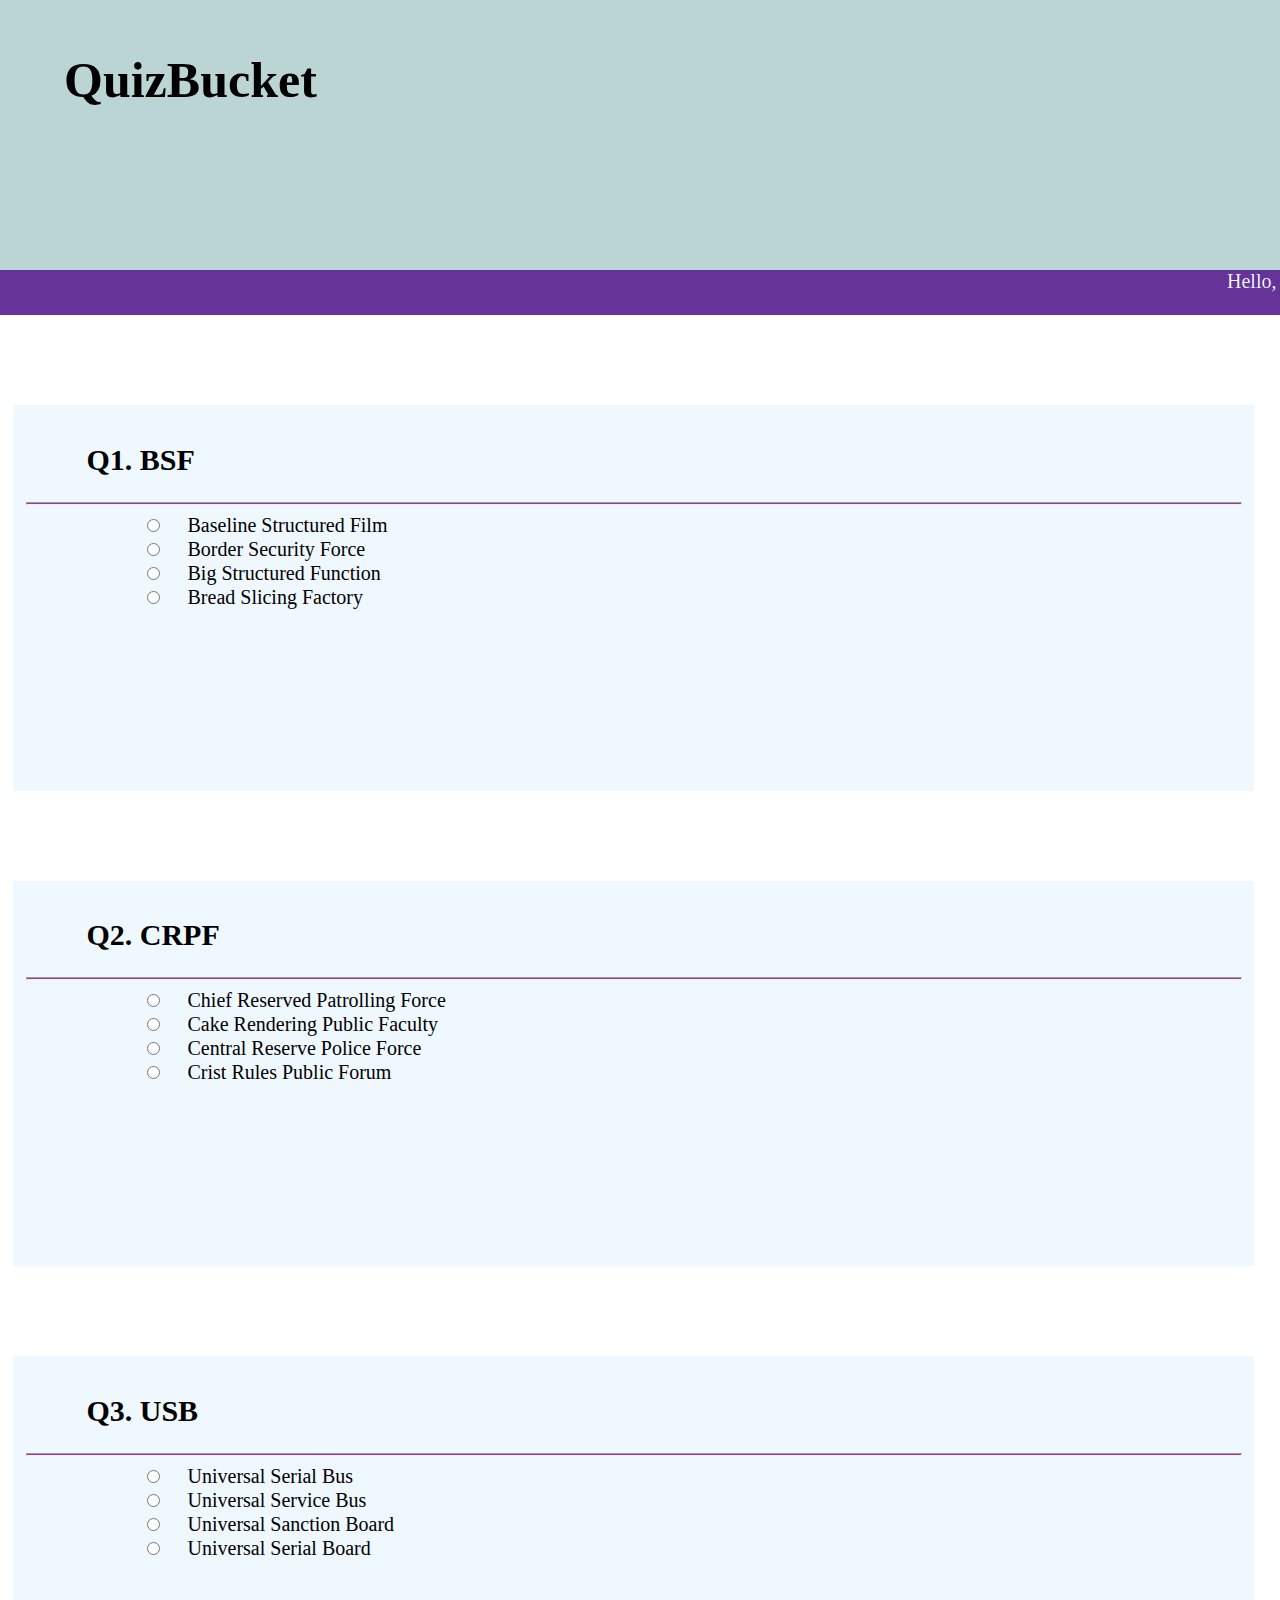
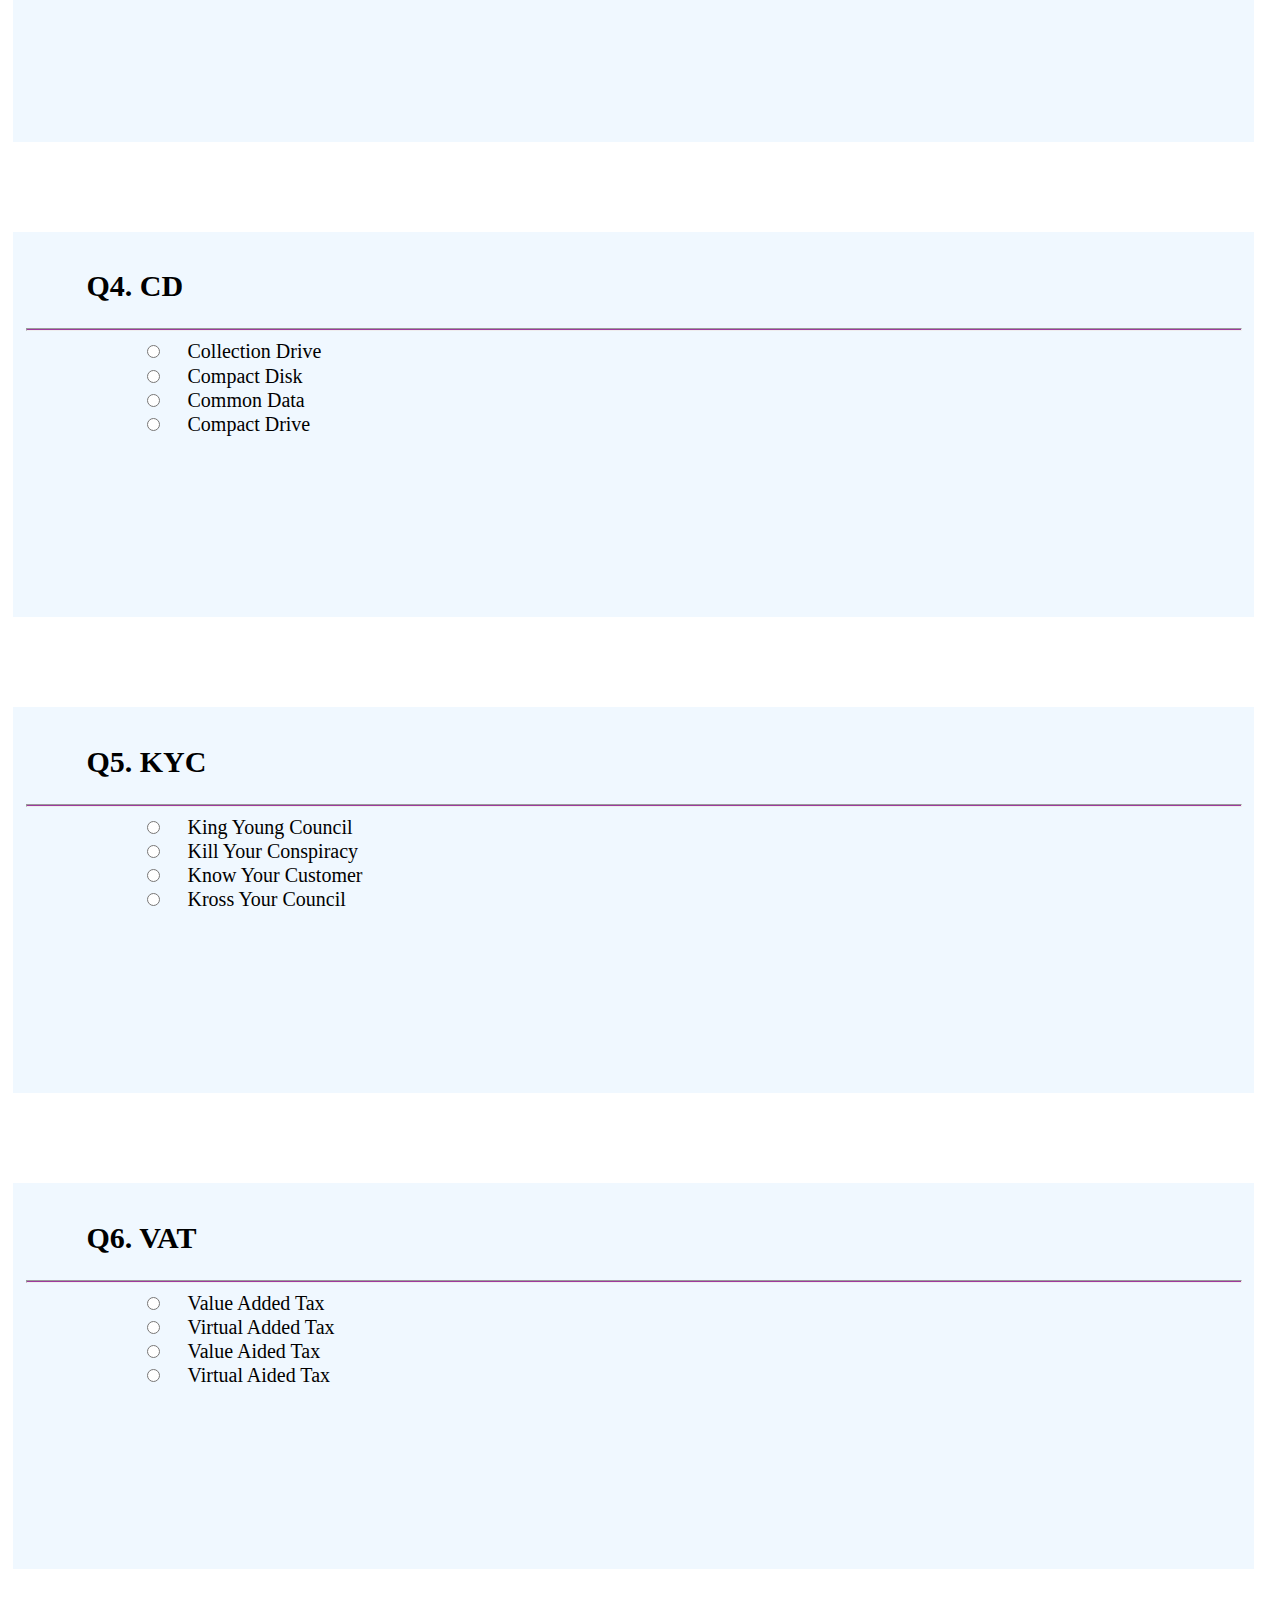
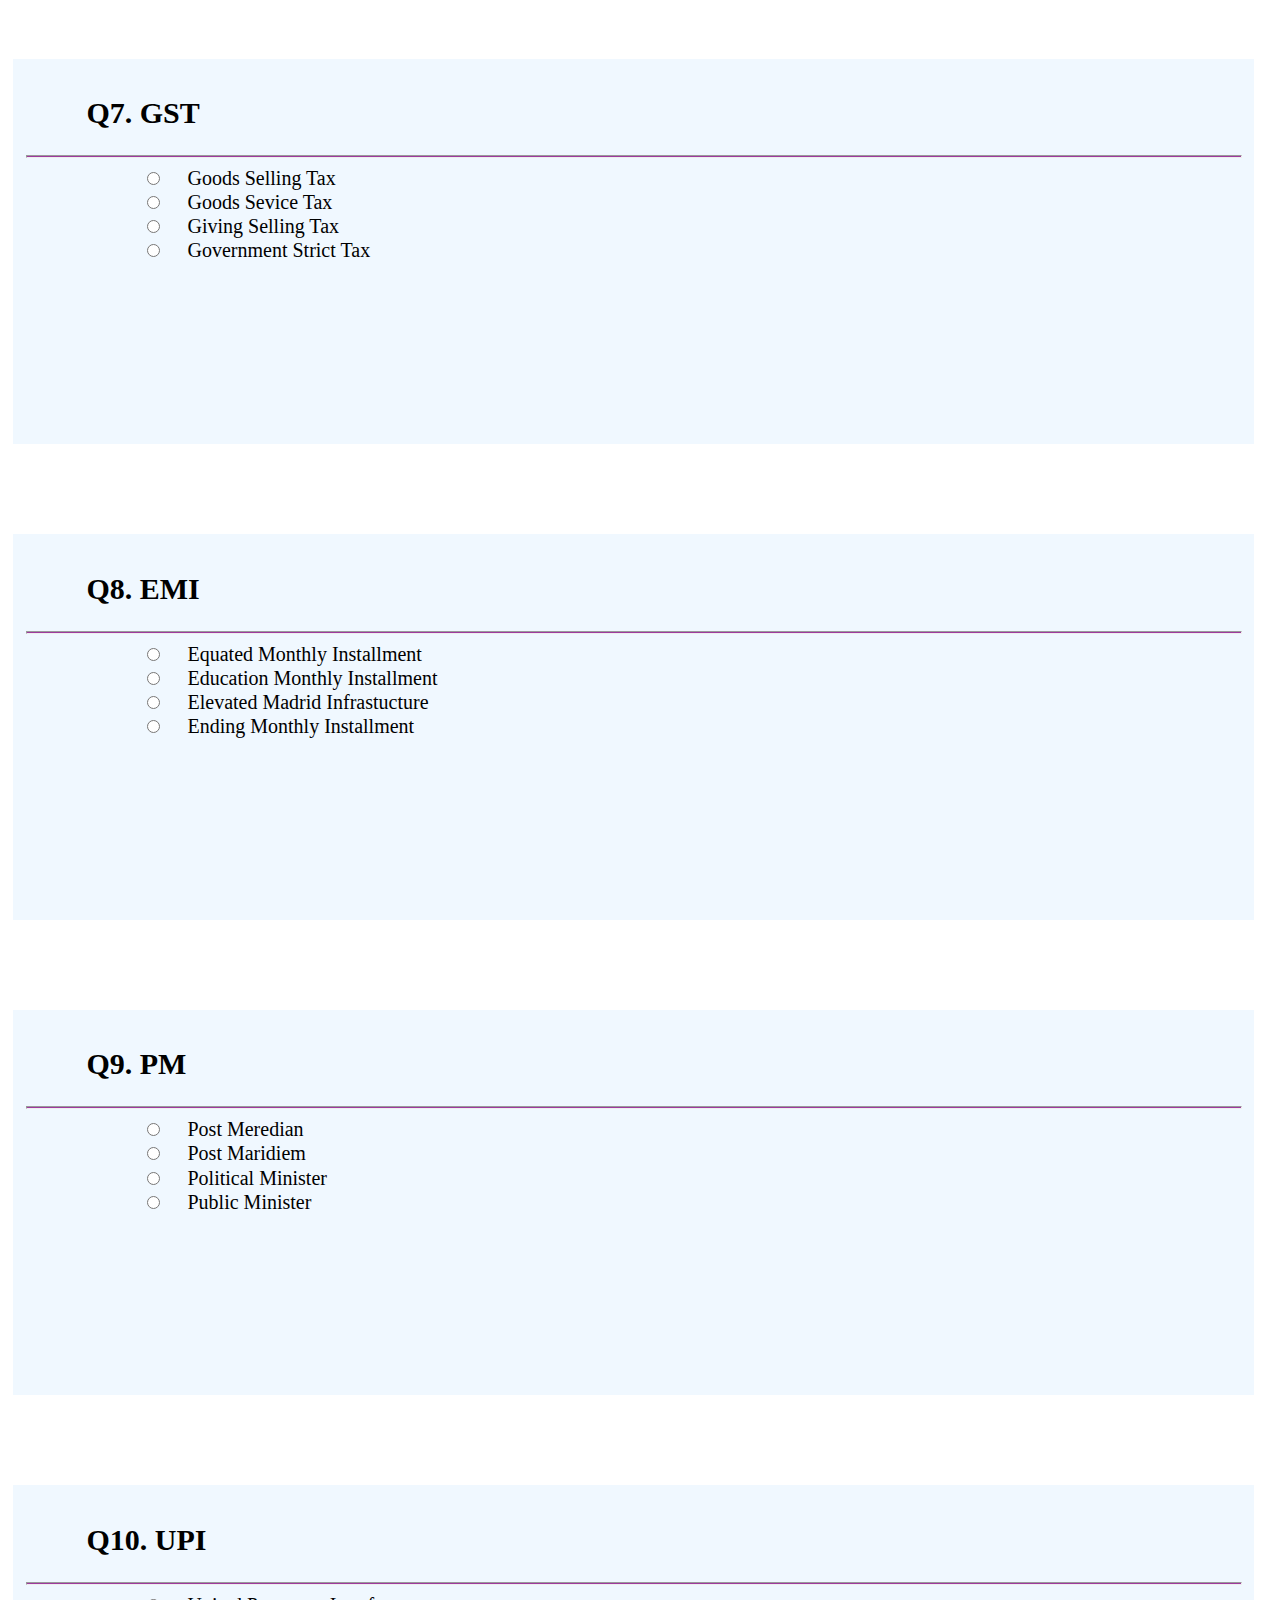
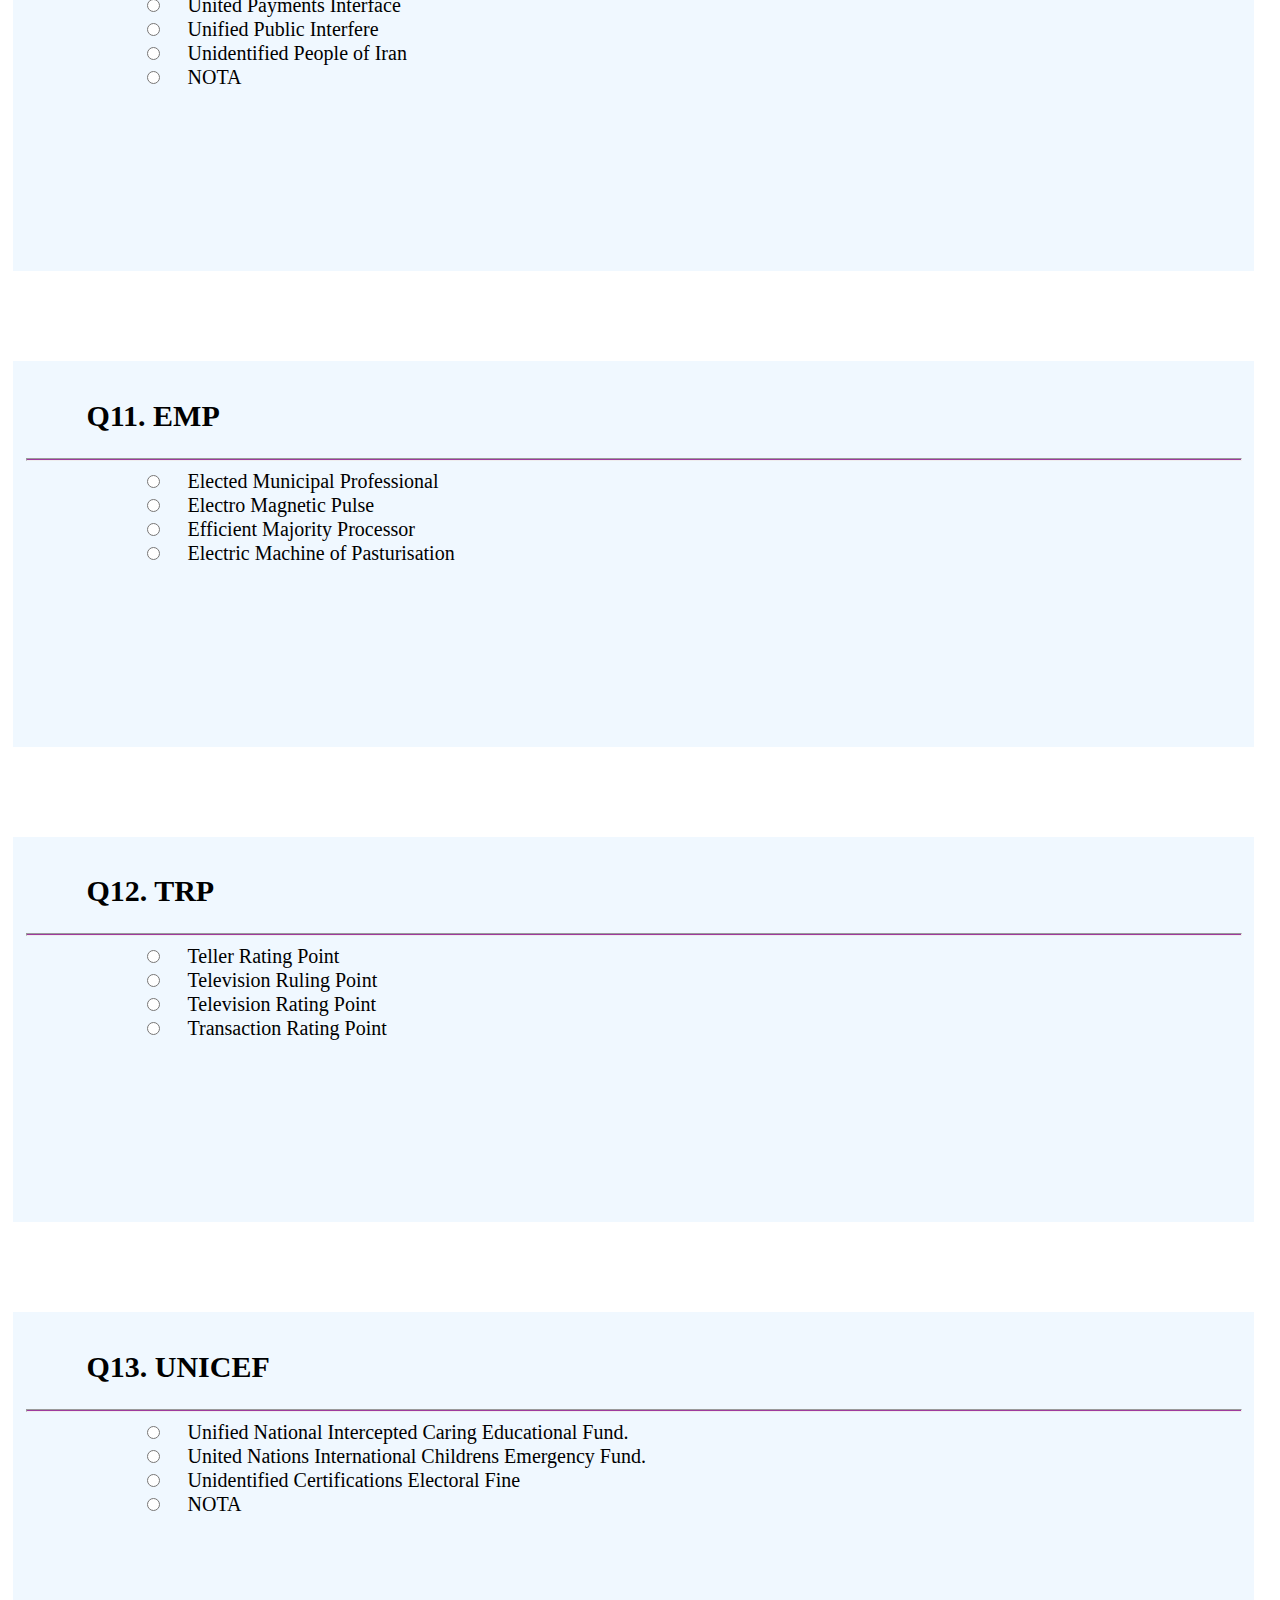
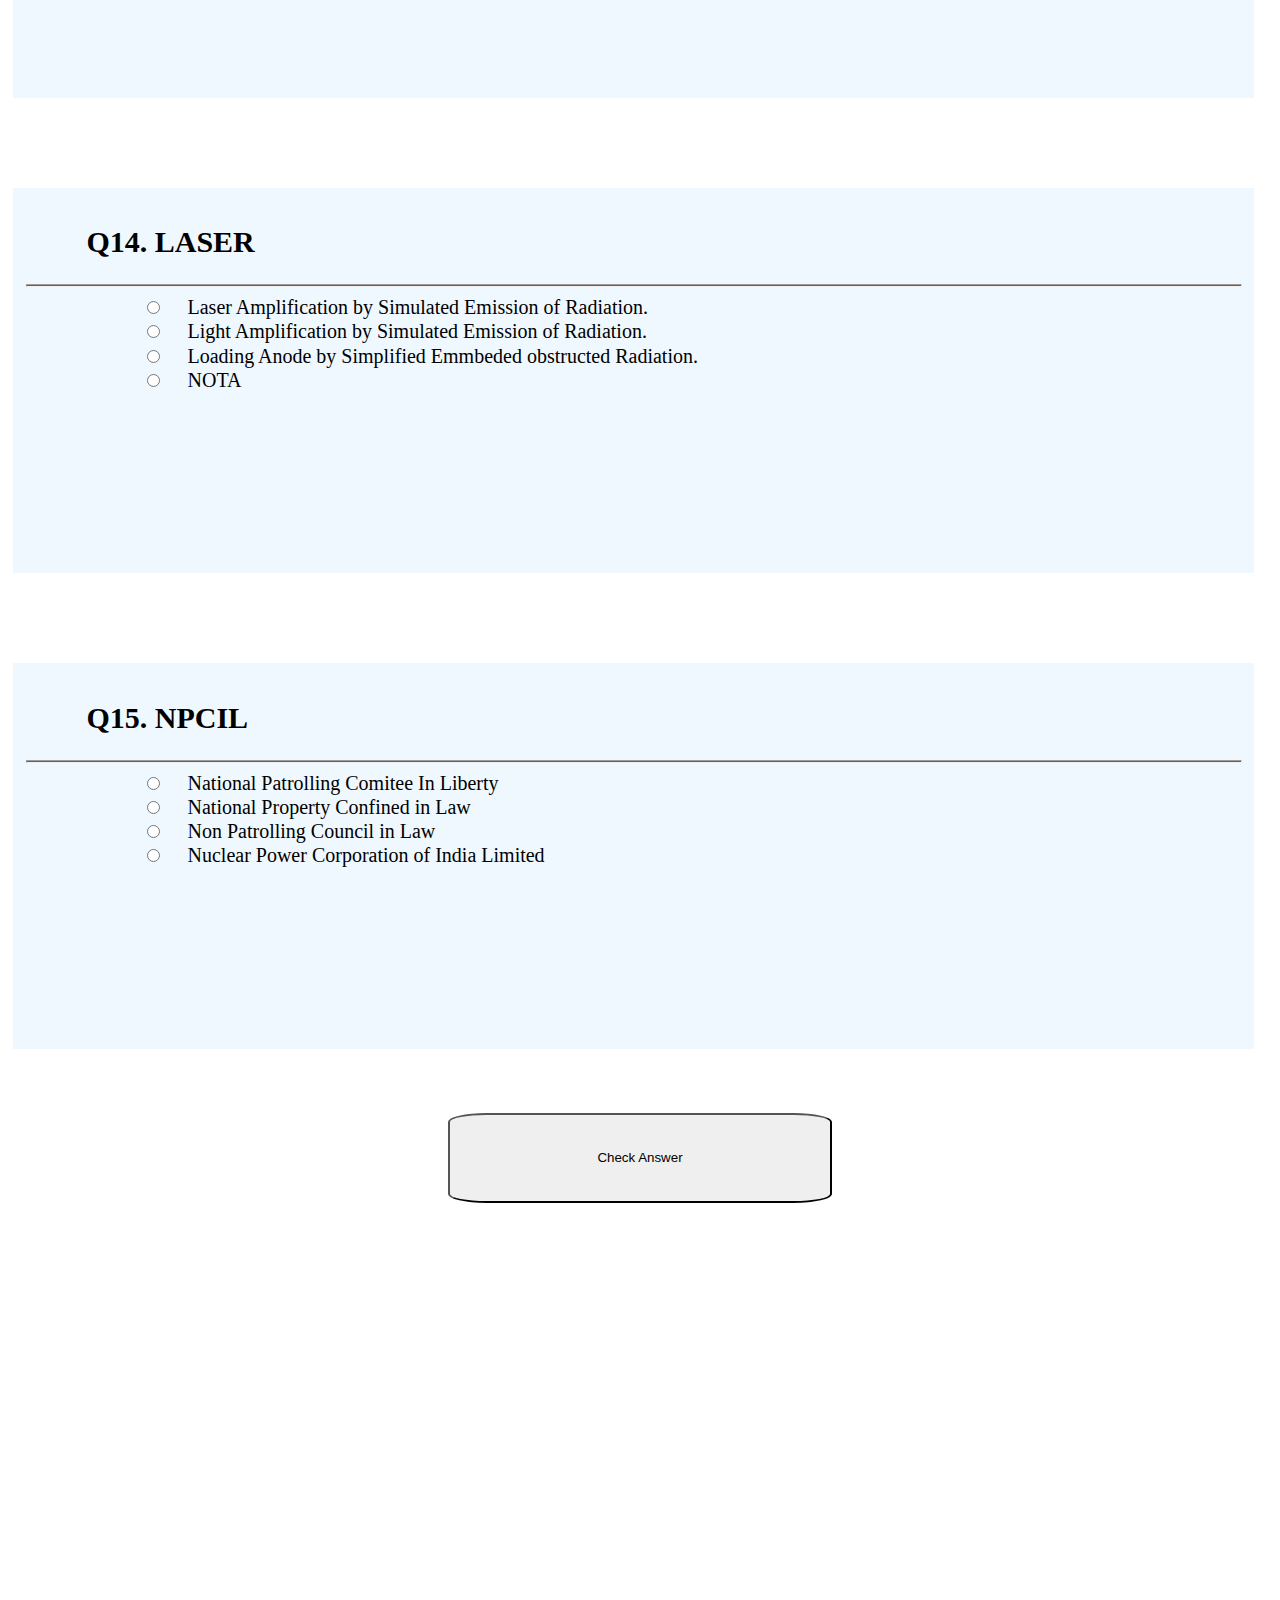
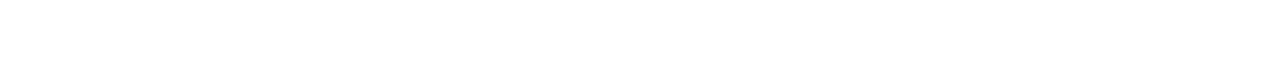
<file: full-form.html>
<!DOCTYPE html>
<html lang="en">
<head>
    <meta charset="UTF-8">
    <meta name="viewport" content="width=device-width, initial-scale=1.0">
    <title>QuizBucket - Python</title>
    <script src="full-form.js"></script>
    <link rel="stylesheet" href="cpp.css">
</head>
<body>
    <header>
        <div id="head">
            <h1 id="head-logo">QuizBucket</h1>
        </div>
    </header>
    <nav>
        <div id="nav"><marquee>Hello, Welcome to QuizBucket ! The wrong answers will turn red, & correct ones green with tour score at the end.  <B>Thankyou</B>  </marquee></div>
    </nav>
    <div class="quenstion-box" id="Q1">
        <h2>Q1. BSF</h2>
        <hr>
        <input type="radio" name="border" id="bsf1" class="option"><label for="bsf1">Baseline Structured Film</label><br> 
        <input type="radio" name="border" id="bsf2" class="option"><label for="bsf2">Border Security Force</label><br> 
        <input type="radio" name="border" id="bsf3" class="option"><label for="bsf3">Big Structured Function</label> <br>
        <input type="radio" name="border" id="bsf4" class="option"><label for="bsf4">Bread Slicing Factory</label> 
        <h4 class="answer">Answer is: Border Security Force</h4>
    </div>
    <div class="quenstion-box" id="Q2">
        <h2>Q2. CRPF </h2>
        <hr>
        <input type="radio" name="central" id="crpf1" class="option"><label for="crpf1">Chief Reserved Patrolling Force</label><br> 
        <input type="radio" name="central" id="crpf2" class="option"><label for="crpf2">Cake Rendering Public Faculty</label><br> 
        <input type="radio" name="central" id="crpf3" class="option"><label for="crpf3">Central Reserve Police Force</label> <br>
        <input type="radio" name="central" id="crpf4" class="option"><label for="crpf4">Crist Rules Public Forum</label>
        <h4 class="answer">Answer is: Central Reserve Police Force </h4>
    </div>
    <div class="quenstion-box" id="Q3">
        <h2>Q3. USB </h2>
        <hr>
        <input type="radio" name="data" id="data1" class="option"><label for="data1">Universal Serial Bus</label><br> 
        <input type="radio" name="data" id="data2" class="option"><label for="data2">Universal Service Bus</label><br> 
        <input type="radio" name="data" id="data3" class="option"><label for="data3">Universal Sanction Board </label> <br>
        <input type="radio" name="data" id="data4" class="option"><label for="data4">Universal Serial Board</label>
        <h4 class="answer">Answer is: Universal Serial Bus</h4>
    </div>
    <div class="quenstion-box" id="Q4">
        <h2>Q4. CD </h2>
        <hr>
        <input type="radio" name="disk" id="cd1" class="option"><label for="cd1">Collection Drive</label><br> 
        <input type="radio" name="disk" id="cd2" class="option"><label for="cd2">Compact Disk</label><br> 
        <input type="radio" name="disk" id="cd3" class="option"><label for="cd3">Common Data</label> <br>
        <input type="radio" name="disk" id="cd4" class="option"><label for="cd4">Compact Drive</label>
        <h4 class="answer">Answer is: Compact Disk</h4>
    </div>
    <div class="quenstion-box" id="Q5">
        <h2>Q5. KYC </h2>
        <hr>
        <input type="radio" name="know" id="know1" class="option"><label for="know1">King Young Council</label><br> 
        <input type="radio" name="know" id="know2" class="option"><label for="know2">Kill Your Conspiracy</label><br> 
        <input type="radio" name="know" id="know3" class="option"><label for="know3">Know Your Customer</label> <br>
        <input type="radio" name="know" id="know4" class="option"><label for="know4">Kross Your Council</label>
        <h4 class="answer">Answer is: Know Your Customer</h4>
    </div>
    <div class="quenstion-box" id="Q6">
        <h2>Q6. VAT</h2>
        <hr>
        <input type="radio" name="tax" id="tax1" class="option"><label for="tax1">Value Added Tax</label><br> 
        <input type="radio" name="tax" id="tax2" class="option"><label for="tax2">Virtual Added Tax</math></label><br> 
        <input type="radio" name="tax" id="tax3" class="option"><label for="tax3">Value Aided Tax</label> <br>
        <input type="radio" name="tax" id="tax4" class="option"><label for="tax4">Virtual Aided Tax</label>
        <h4 class="answer">Answer is: Value Added Tax</h4>
    </div>
    <div class="quenstion-box" id="Q7">
        <h2>Q7. GST</h2>
        <hr>
        <input type="radio" name="tax2" id="tax21" class="option"><label for="tax21">Goods Selling Tax</label><br> 
        <input type="radio" name="tax2" id="tax22" class="option"><label for="tax22">Goods Sevice Tax</label><br> 
        <input type="radio" name="tax2" id="tax23" class="option"><label for="tax23">Giving Selling Tax</label> <br>
        <input type="radio" name="tax2" id="tax24" class="option"><label for="tax24">Government Strict Tax</label>
        <h4 class="answer">Answer is: Goods Service Tax</h4>
    </div>
    <div class="quenstion-box" id="Q8">
        <h2>Q8. EMI </h2>
        <hr>
        <input type="radio" name="monthly" id="m1" class="option"><label for="m1">Equated Monthly Installment</label><br> 
        <input type="radio" name="monthly" id="m2" class="option"><label for="m2">Education Monthly Installment</label><br> 
        <input type="radio" name="monthly" id="m3" class="option"><label for="m3">Elevated Madrid Infrastucture</label> <br>
        <input type="radio" name="monthly" id="m4" class="option"><label for="m4">Ending Monthly Installment</label>
        <h4 class="answer">Answer is: Equated Monthly Installment</h4>
        </label>
    </div>
    <div class="quenstion-box" id="Q9">
        <h2>Q9. PM</h2>
        <hr>
        <input type="radio" name="time1" id="pm1" class="option"><label for="pm1">Post Meredian </label><br> 
        <input type="radio" name="time1" id="pm2" class="option"><label for="pm2">Post Maridiem</label><br> 
        <input type="radio" name="time1" id="pm3" class="option"><label for="pm3">Political Minister</label><br>
        <input type="radio" name="time1" id="pm4" class="option"><label for="pm4">Public Minister</label>
        <h4 class="answer">Answer is: Post Maridiem </h4>
    </div>
    <div class="quenstion-box" id="Q10">
        <h2>Q10. UPI</h2>
        <hr>
        <input type="radio" name="pay1" id="upi1" class="option"><label for="upi1">United Payments Interface</label><br> 
        <input type="radio" name="pay1" id="upi2" class="option"><label for="upi2">Unified Public Interfere</label><br> 
        <input type="radio" name="pay1" id="upi3" class="option"><label for="upi3">Unidentified People of Iran</label> <br>
        <input type="radio" name="pay1" id="upi4" class="option"><label for="upi4">NOTA</label>
        <h4 class="answer">Answer is: United Payments Interface</h4>
    </div>
    <div class="quenstion-box" id="Q11">
        <h2>Q11. EMP</h2>
        <hr>
        <input type="radio" name="emp" id="e1" class="option"><label for="e1">Elected Municipal Professional</label><br> 
        <input type="radio" name="emp" id="e2" class="option"><label for="e2">Electro Magnetic Pulse</label><br> 
        <input type="radio" name="emp" id="e3" class="option"><label for="e3">Efficient Majority Processor</label> <br>
        <input type="radio" name="emp" id="e4" class="option"><label for="e4">Electric Machine of Pasturisation</label>
        <h4 class="answer">Answer is: Electro Magnetic Pulse</h4>
    </div>
    <div class="quenstion-box" id="Q12">
        <h2>Q12. TRP</h2>
        <hr>
        <input type="radio" name="while-2" id="while2" class="option"><label for="while2">Teller Rating Point</label><br> 
        <input type="radio" name="while-2" id="for2" class="option"><label for="for2">Television Ruling Point</label><br> 
        <input type="radio" name="while-2" id="dowhile2" class="option"><label for="dowhile2">Television Rating Point</label> <br>
        <input type="radio" name="while-2" id="SwCa2" class="option"><label for="SwCa2">Transaction Rating Point</label>
        <h4 class="answer">Answer is: Television Rating Point</h4>
    </div>
    <div class="quenstion-box" id="Q13">
        <h2>Q13. UNICEF</h2>
        <hr>
        <input type="radio" name="united" id="un1" class="option"><label for="un1">Unified National Intercepted Caring Educational Fund.</label><br> 
        <input type="radio" name="united" id="un2" class="option"><label for="un2">United Nations International Childrens Emergency Fund.</label><br> 
        <input type="radio" name="united" id="un3" class="option"><label for="un3">Unidentified Certifications Electoral Fine</label> <br>
        <input type="radio" name="united" id="un4" class="option"><label for="un4">NOTA</label>
        <h4 class="answer">Answer is: United Nations International Childrens Emergency Fund. </h4>
    </div>
        <div class="quenstion-box" id="Q14">
        <h2>Q14. LASER</h2>
        <hr>
        <input type="radio" name="const" id="construct1" class="option"><label for="construct1">Laser Amplification by Simulated Emission of Radiation.</label><br> 
        <input type="radio" name="const" id="destruct1" class="option"><label for="destruct1">Light Amplification by Simulated Emission of Radiation.</label><br> 
        <input type="radio" name="const" id="fun1" class="option"><label for="fun1">Loading Anode by Simplified Emmbeded obstructed Radiation.</label> <br>
        <input type="radio" name="const" id="dyn1" class="option"><label for="dyn1">NOTA</label>
        <h4 class="answer">Answer is: Light Amplification by Simulated Emmission of Radiation.</h4>
    </div>
        <div class="quenstion-box" id="Q15">
        <h2>Q15. NPCIL</h2>
        <hr>
        <input type="radio" name="const2" id="construct2" class="option"><label for="construct2">National Patrolling Comitee In Liberty</label><br> 
        <input type="radio" name="const2" id="destruct2" class="option"><label for="destruct2">National Property Confined in Law</label><br> 
        <input type="radio" name="const2" id="fun2" class="option"><label for="fun2">Non Patrolling Council in Law</label><br>
        <input type="radio" name="const2" id="dyn2" class="option"><label for="dyn2">Nuclear Power Corporation of India Limited</label>
        <h4 class="answer">Answer is: Nuclear Power Corporation of India Limited.</h4>
    </div>
    <button id="chk" onclick="chk()">Check Answer</button>
    <div class="quenstion-box" id="result">
        <h2 style="text-align: center;">Results.....</h2>
        <h3 style="text-align: center;">You have obtained </h3><p id="res" style="text-align: center;">0 marks</p><h3 style="text-align: center;"> Out of 30 marks in this exam.
        </h3>
    </div>
    <div class="quenstion-box" style="background-color: white;">    
    </div>
</body>
</html>
</file>
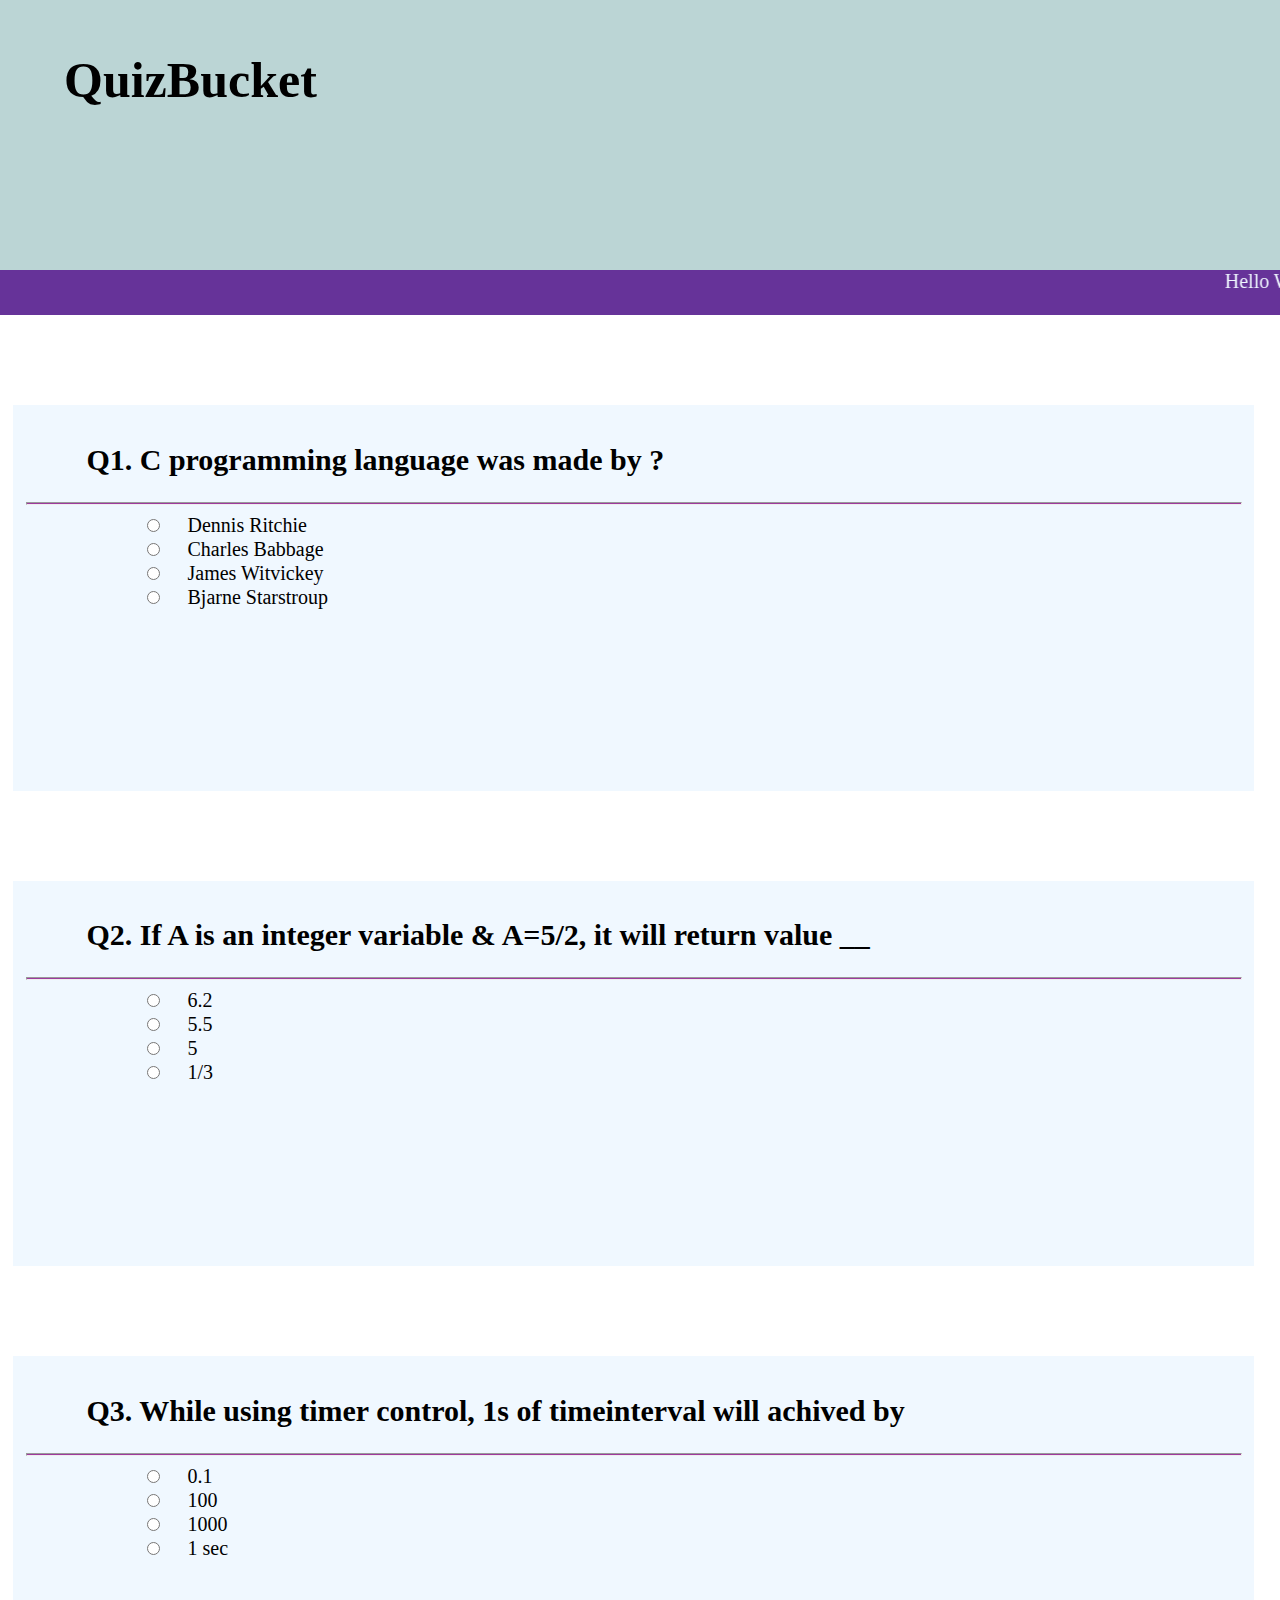
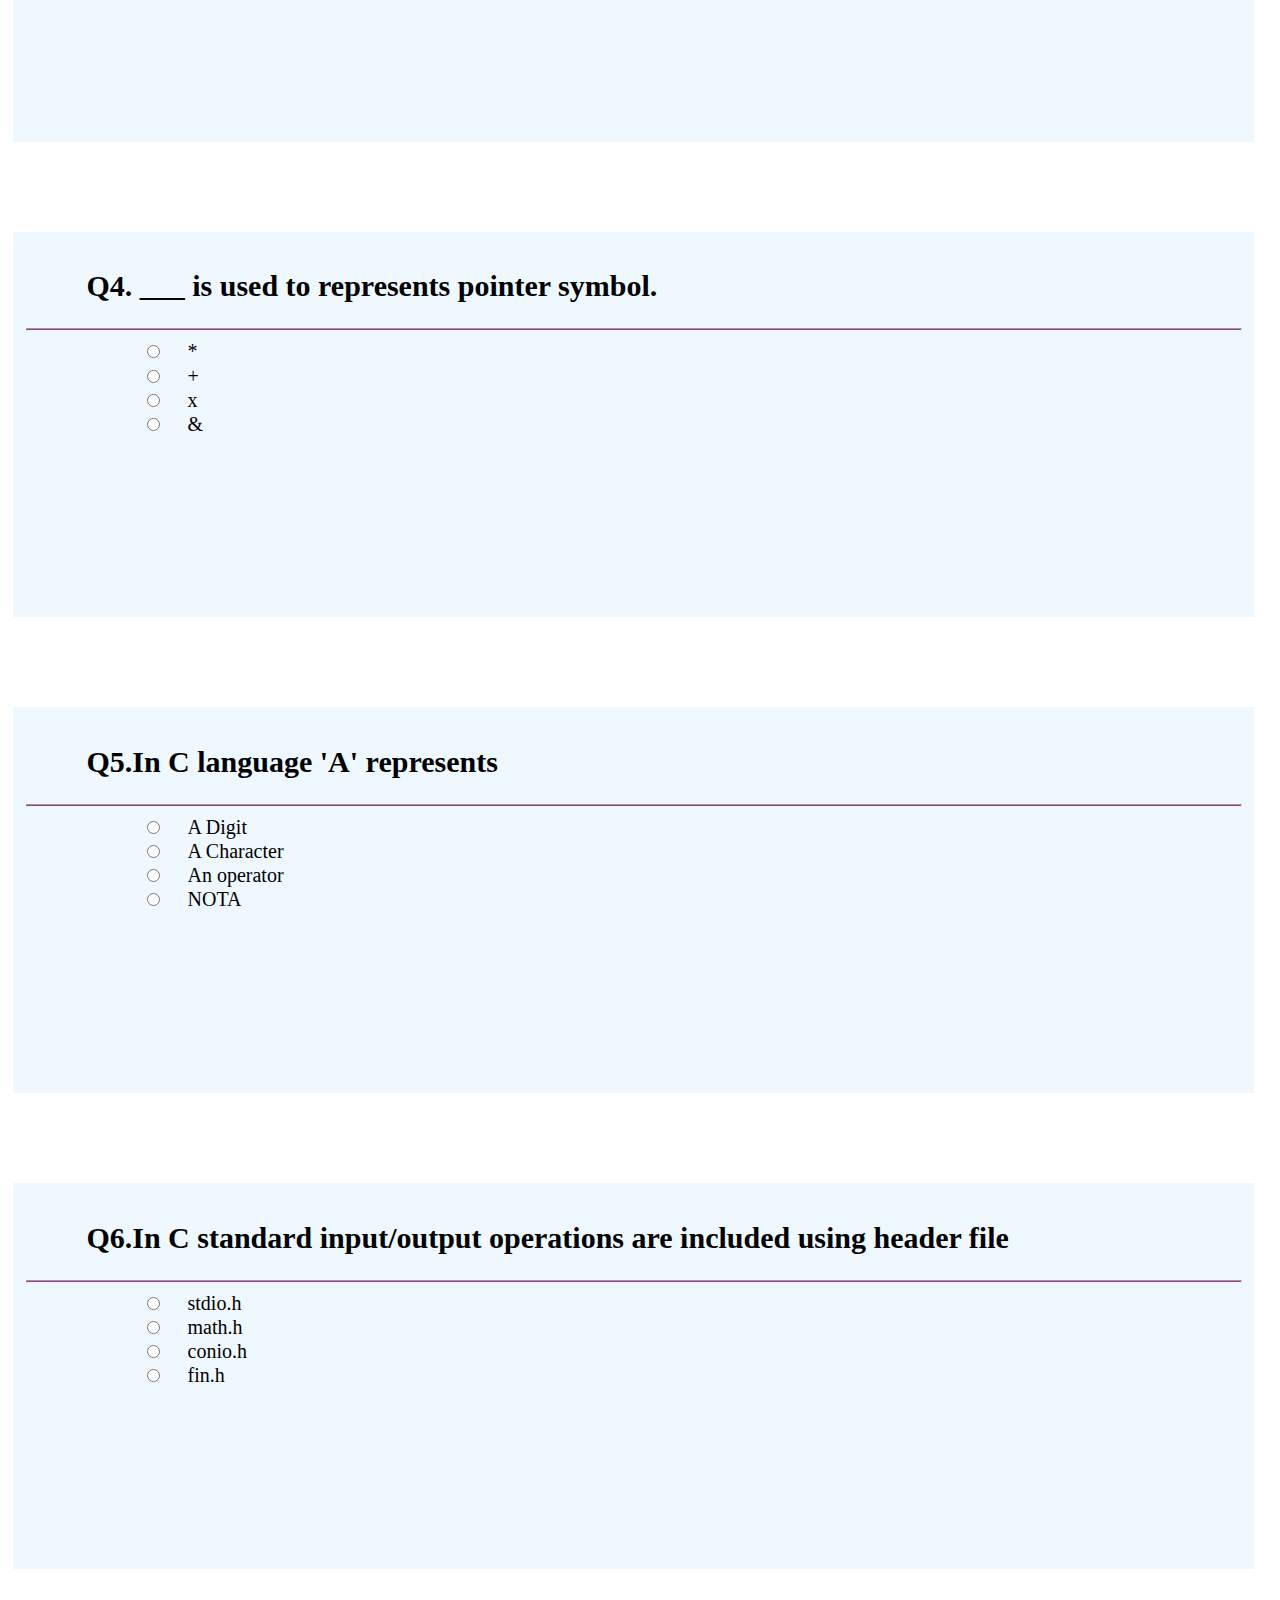
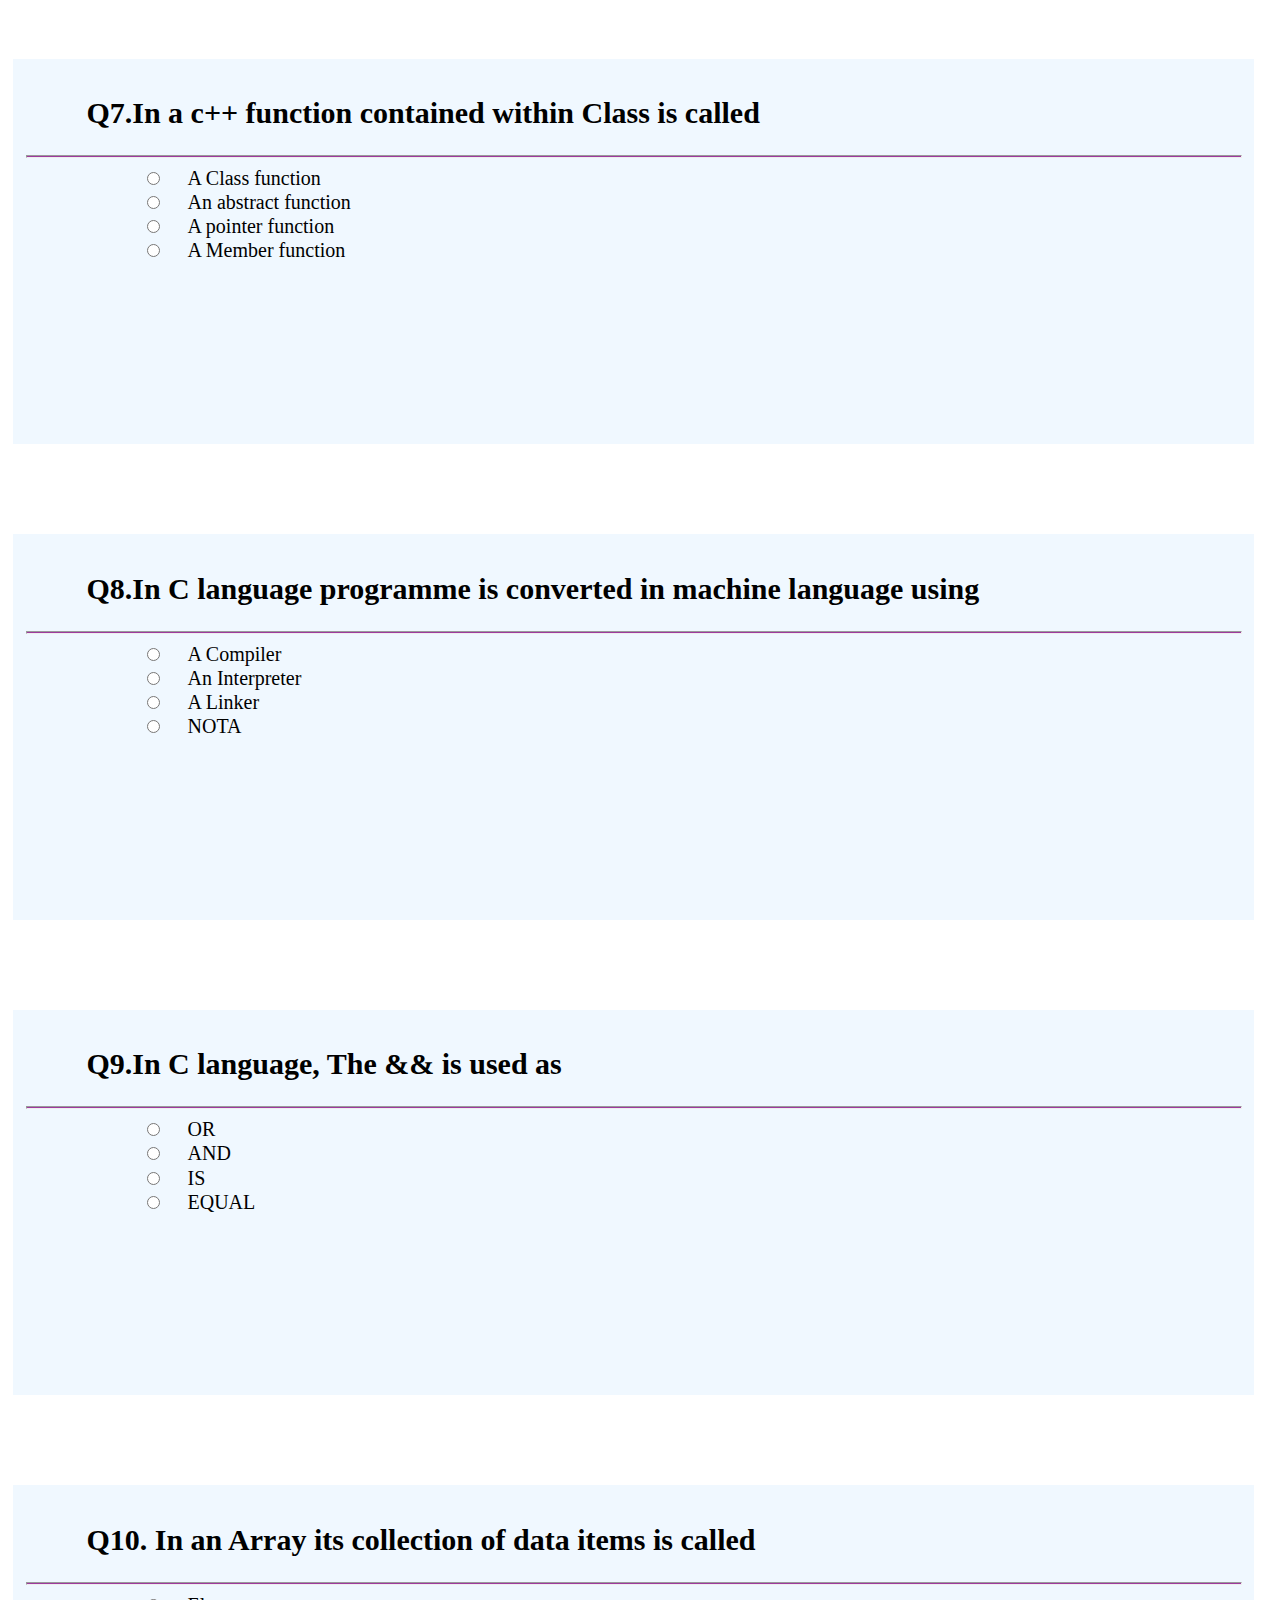
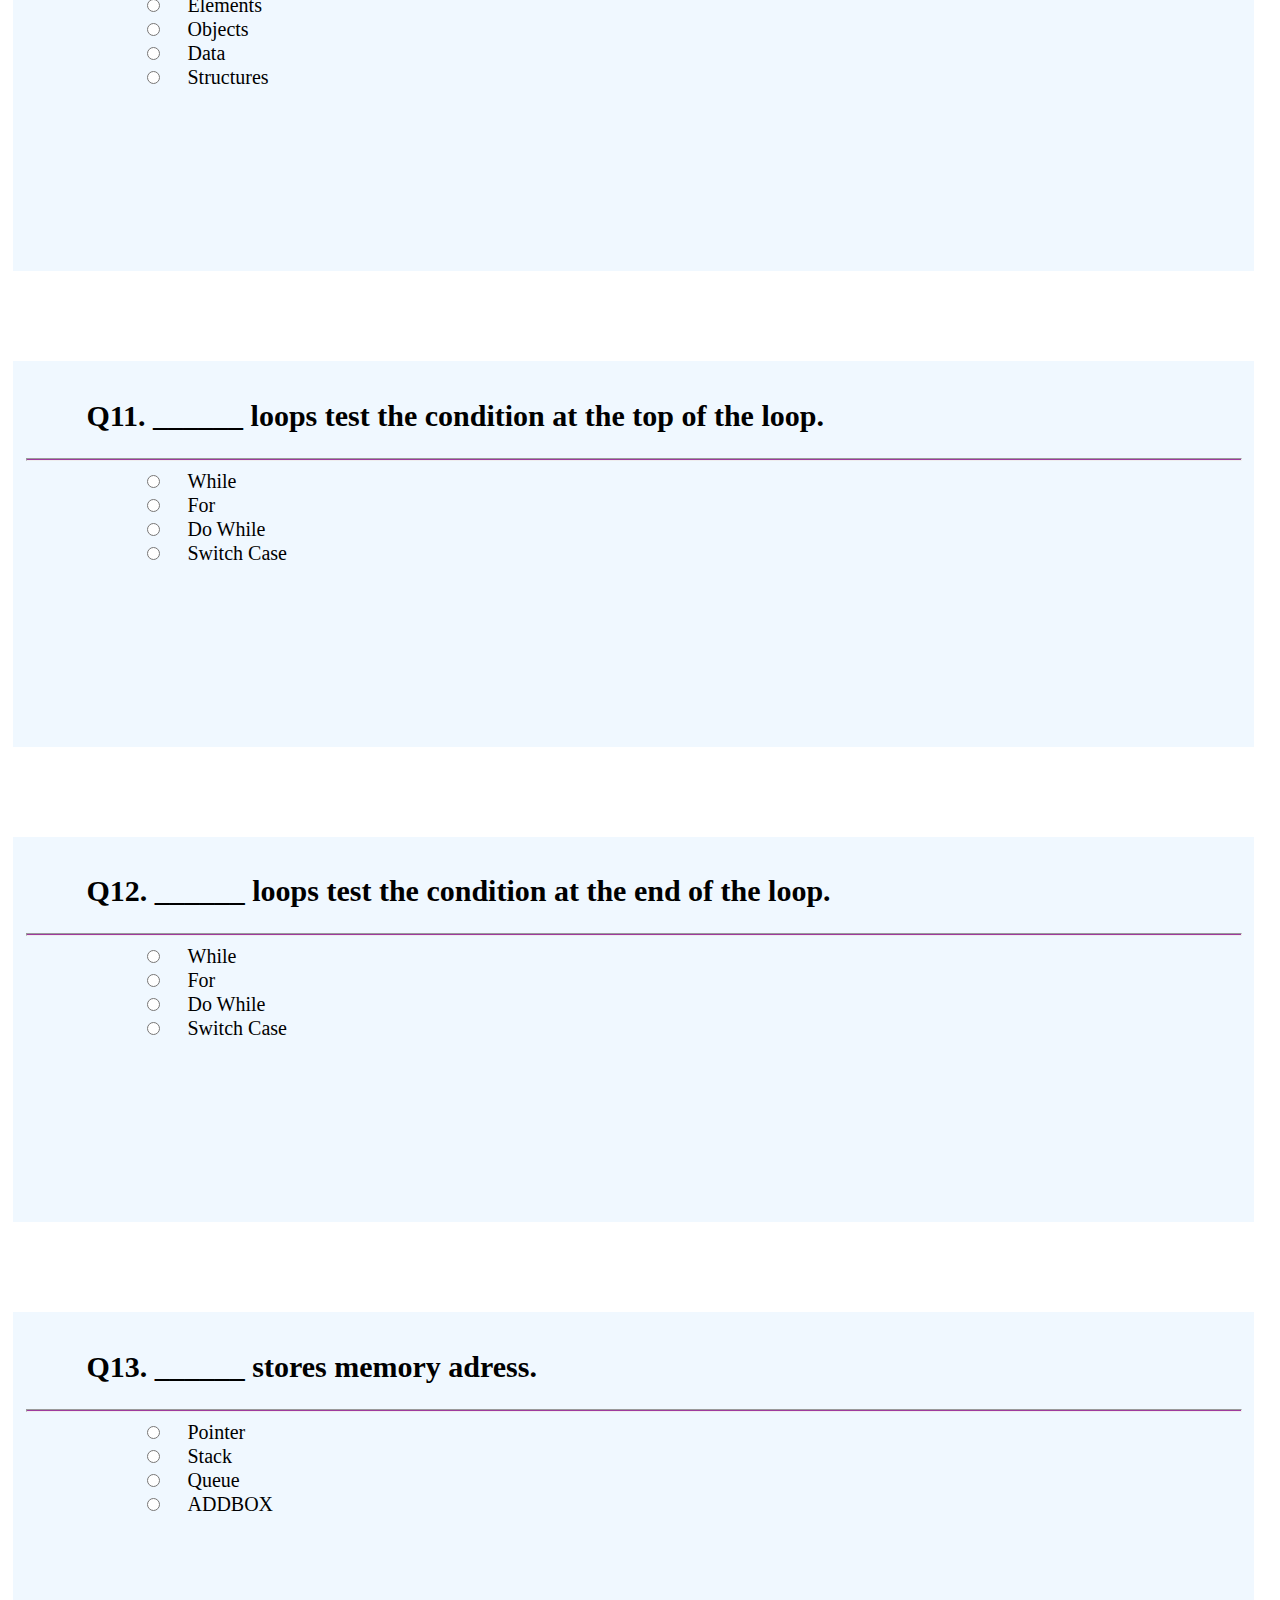
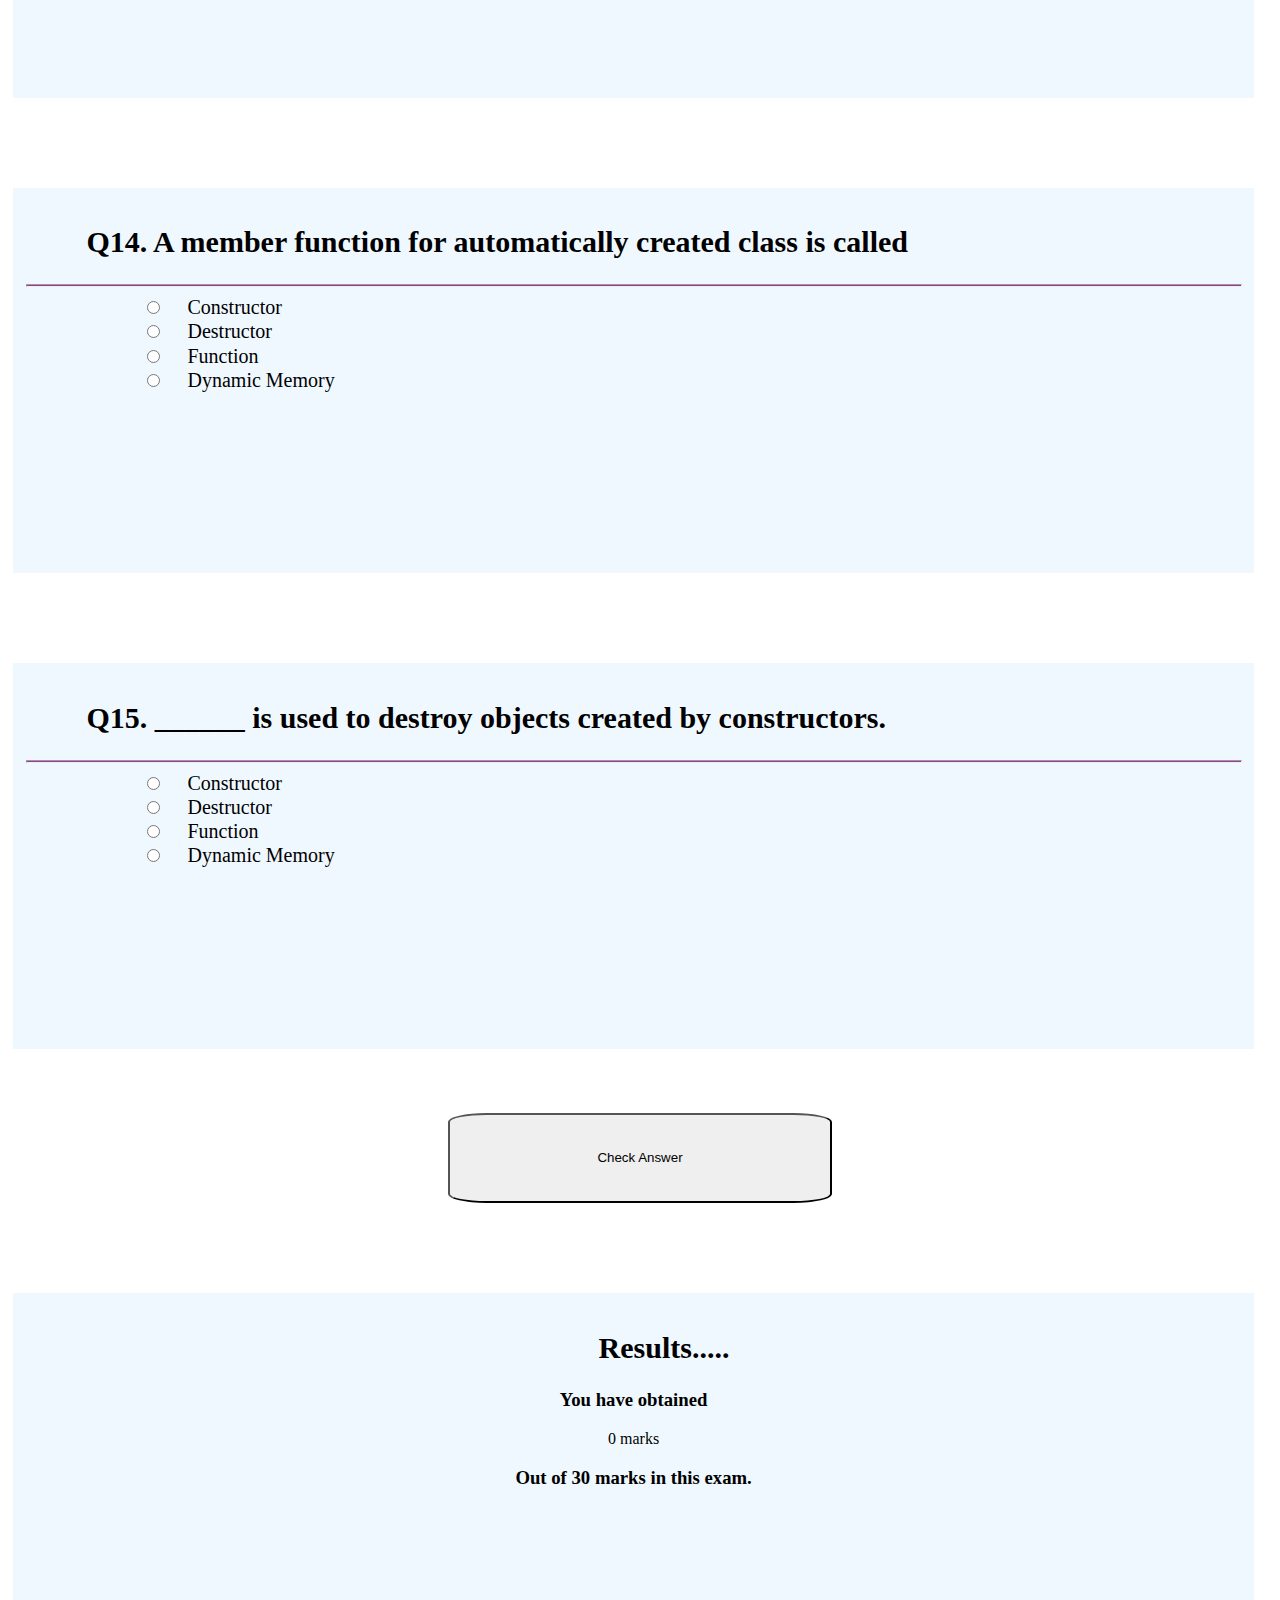
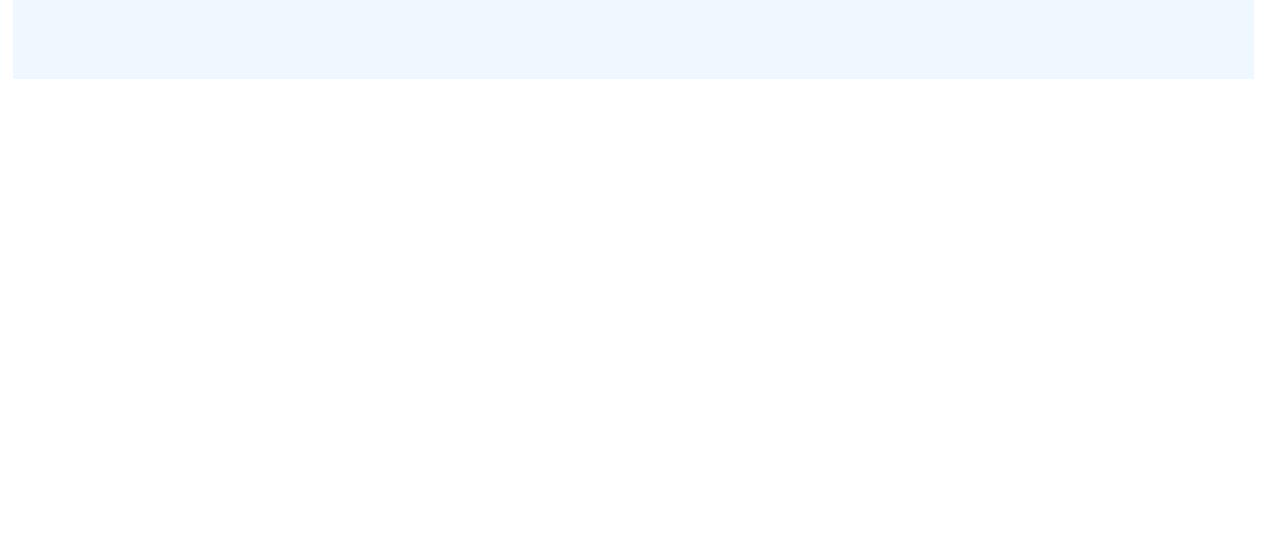
<file: python.html>
<!DOCTYPE html>
<html lang="en">
<head>
    <meta charset="UTF-8">
    <meta name="viewport" content="width=device-width, initial-scale=1.0">
    <title>QuizBucket</title>
    <script src="python.js"></script>
    <link rel="stylesheet" href="cpp.css">
</head>
<style>

</style>
<body>
    <header>
        <div id="head">
            <h1 id="head-logo">QuizBucket</h1>
        </div>
    </header>
    <nav>
        <div id="nav"><marquee>Hello Welcome</marquee></div>
    </nav>
    <div class="quenstion-box" id="Q1">
        <h2>Q1. C programming language was made by  ?</h2>
        <hr>
        <input type="radio" name="inventor" id="Dennis" class="option"><label for="Dennis">Dennis Ritchie</label><br> 
        <input type="radio" name="inventor" id="Charles" class="option"><label for="Charles">Charles Babbage</label><br> 
        <input type="radio" name="inventor" id="James" class="option"><label for="James">James Witvickey</label> <br>
        <input type="radio" name="inventor" id="Bjarne" class="option"><label for="Bjarne">Bjarne Starstroup</label> 
    </div>
    <div class="quenstion-box" id="Q2">
        <h2>Q2. If A is an integer variable & A=5/2, it will return value __ </h2>
        <hr>
        <input type="radio" name="fraction" id="one" class="option"><label for="one">6.2</label><br> 
        <input type="radio" name="fraction" id="two" class="option"><label for="two">5.5</label><br> 
        <input type="radio" name="fraction" id="three" class="option"><label for="three">5</label> <br>
        <input type="radio" name="fraction" id="four" class="option"><label for="four">1/3</label>
    </div>
    <div class="quenstion-box" id="Q3">
        <h2>Q3. While using timer control, 1s of timeinterval will achived by </h2>
        <hr>
        <input type="radio" name="seconds" id="one2" class="option"><label for="one2">0.1</label><br> 
        <input type="radio" name="seconds" id="two2" class="option"><label for="two2">100</label><br> 
        <input type="radio" name="seconds" id="three2" class="option"><label for="three2">1000</label> <br>
        <input type="radio" name="seconds" id="fou2" class="option"><label for="four2">1 sec</label>
    </div>
    <div class="quenstion-box" id="Q4">
        <h2>Q4. ___ is used to represents pointer symbol. </h2>
        <hr>
        <input type="radio" name="sign" id="point" class="option"><label for="one">*</label><br> 
        <input type="radio" name="sign" id="addi" class="option"><label for="two">+</label><br> 
        <input type="radio" name="sign" id="thex" class="option"><label for="three">x</label> <br>
        <input type="radio" name="sign" id="ands" class="option"><label for="four">&</label>
    </div>
    <div class="quenstion-box" id="Q5">
        <h2>Q5.In C language 'A' represents </h2>
        <hr>
        <input type="radio" name="type" id="digit" class="option"><label for="digit">A Digit</label><br> 
        <input type="radio" name="type" id="char" class="option"><label for="char">A Character</label><br> 
        <input type="radio" name="type" id="oper" class="option"><label for="oper">An operator</label> <br>
        <input type="radio" name="type" id="nota" class="option"><label for="nota">NOTA</label>
    </div>
    <div class="quenstion-box" id="Q6">
        <h2>Q6.In C standard input/output operations are included using header file</h2>
        <hr>
        <input type="radio" name="include" id="std" class="option"><label for="std">stdio.h</label><br> 
        <input type="radio" name="include" id="maths" class="option"><label for="maths">math.h</math></label><br> 
        <input type="radio" name="include" id="conio" class="option"><label for="conio">conio.h</label> <br>
        <input type="radio" name="include" id="fin" class="option"><label for="fin">fin.h</label>
    </div>
    <div class="quenstion-box" id="Q7">
        <h2>Q7.In a c++ function contained within Class is called</h2>
        <hr>
        <input type="radio" name="function" id="class" class="option"><label for="class">A Class function</label><br> 
        <input type="radio" name="function" id="abstract" class="option"><label for="abstract">An abstract function</label><br> 
        <input type="radio" name="function" id="pointer" class="option"><label for="pointer">A pointer function</label> <br>
        <input type="radio" name="function" id="member" class="option"><label for="member">A Member function</label>
    </div>
    <div class="quenstion-box" id="Q8">
        <h2>Q8.In C language programme is converted in machine language using </h2>
        <hr>
        <input type="radio" name="converter" id="com" class="option"><label for="one">A Compiler</label><br> 
        <input type="radio" name="converter" id="inter" class="option"><label for="two">An Interpreter</label><br> 
        <input type="radio" name="converter" id="link" class="option"><label for="three">A Linker</label> <br>
        <input type="radio" name="converter" id="no" class="option"><label for="four">NOTA</label>
    </div>
    <div class="quenstion-box" id="Q9">
        <h2>Q9.In C language, The && is used as</h2>
        <hr>
        <input type="radio" name="operator" id="or" class="option"><label for="one">OR</label><br> 
        <input type="radio" name="operator" id="and" class="option"><label for="two">AND</label><br> 
        <input type="radio" name="operator" id="is" class="option"><label for="three">IS</label> <br>
        <input type="radio" name="operator" id="equal" class="option"><label for="four">EQUAL</label>
    </div>
    <div class="quenstion-box" id="Q10">
        <h2>Q10. In an Array its collection of data items is called</h2>
        <hr>
        <input type="radio" name="array" id="ele" class="option"><label for="one">Elements</label><br> 
        <input type="radio" name="array" id="obj" class="option"><label for="two">Objects</label><br> 
        <input type="radio" name="array" id="dat" class="option"><label for="three">Data</label> <br>
        <input type="radio" name="array" id="struct" class="option"><label for="four">Structures</label>
    </div>
    <div class="quenstion-box" id="Q11">
        <h2>Q11. ______ loops test the condition at the top of the loop.</h2>
        <hr>
        <input type="radio" name="while" id="while1" class="option"><label for="while1">While</label><br> 
        <input type="radio" name="while" id="for1" class="option"><label for="for1">For</label><br> 
        <input type="radio" name="while" id="dowhile1" class="option"><label for="dowhile1">Do While</label> <br>
        <input type="radio" name="while" id="SwCa1" class="option"><label for="SwCa1">Switch Case</label>
    </div>
    <div class="quenstion-box" id="Q12">
        <h2>Q12. ______ loops test the condition at the end of the loop.</h2>
        <hr>
        <input type="radio" name="while-2" id="while2" class="option"><label for="while2">While</label><br> 
        <input type="radio" name="while-2" id="for2" class="option"><label for="for2">For</label><br> 
        <input type="radio" name="while-2" id="dowhile2" class="option"><label for="dowhile2">Do While</label> <br>
        <input type="radio" name="while-2" id="SwCa2" class="option"><label for="SwCa2">Switch Case</label>
    </div>
    <div class="quenstion-box" id="Q13">
        <h2>Q13. ______ stores memory adress. </h2>
        <hr>
        <input type="radio" name="memory" id="poi" class="option"><label for="poi">Pointer</label><br> 
        <input type="radio" name="memory" id="sta" class="option"><label for="sta">Stack</label><br> 
        <input type="radio" name="memory" id="Que" class="option"><label for="Que">Queue</label> <br>
        <input type="radio" name="memory" id="add" class="option"><label for="add">ADDBOX</label>
    </div>
        <div class="quenstion-box" id="Q14">
        <h2>Q14. A member function for automatically created class is called </h2>
        <hr>
        <input type="radio" name="const" id="construct1" class="option"><label for="construct1">Constructor</label><br> 
        <input type="radio" name="const" id="destruct1" class="option"><label for="destruct1">Destructor</label><br> 
        <input type="radio" name="const" id="fun1" class="option"><label for="fun1">Function</label> <br>
        <input type="radio" name="const" id="dyn1" class="option"><label for="dyn1">Dynamic Memory</label>
    </div>
        <div class="quenstion-box" id="Q15">
        <h2>Q15. ______ is used to destroy objects created by constructors.  </h2>
        <hr>
        <input type="radio" name="const2" id="construct2" class="option"><label for="construct2">Constructor</label><br> 
        <input type="radio" name="const2" id="destruct2" class="option"><label for="destruct2">Destructor</label><br> 
        <input type="radio" name="const2" id="fun2" class="option"><label for="fun2">Function</label> <br>
        <input type="radio" name="const2" id="dyn2" class="option"><label for="dyn2">Dynamic Memory</label>
    </div>
    <button id="chk" onclick="chk()">Check Answer</button>
    <div class="quenstion-box">
        <h2 style="text-align: center;">Results.....</h2>
        <h3 style="text-align: center;">You have obtained </h3><p id="res" style="text-align: center;">0 marks</p><h3 style="text-align: center;"> Out of 30 marks in this exam.
        </h3>
    </div>
    <div class="quenstion-box" style="background-color: white;">    
    </div>
</body>
</html>
</file>
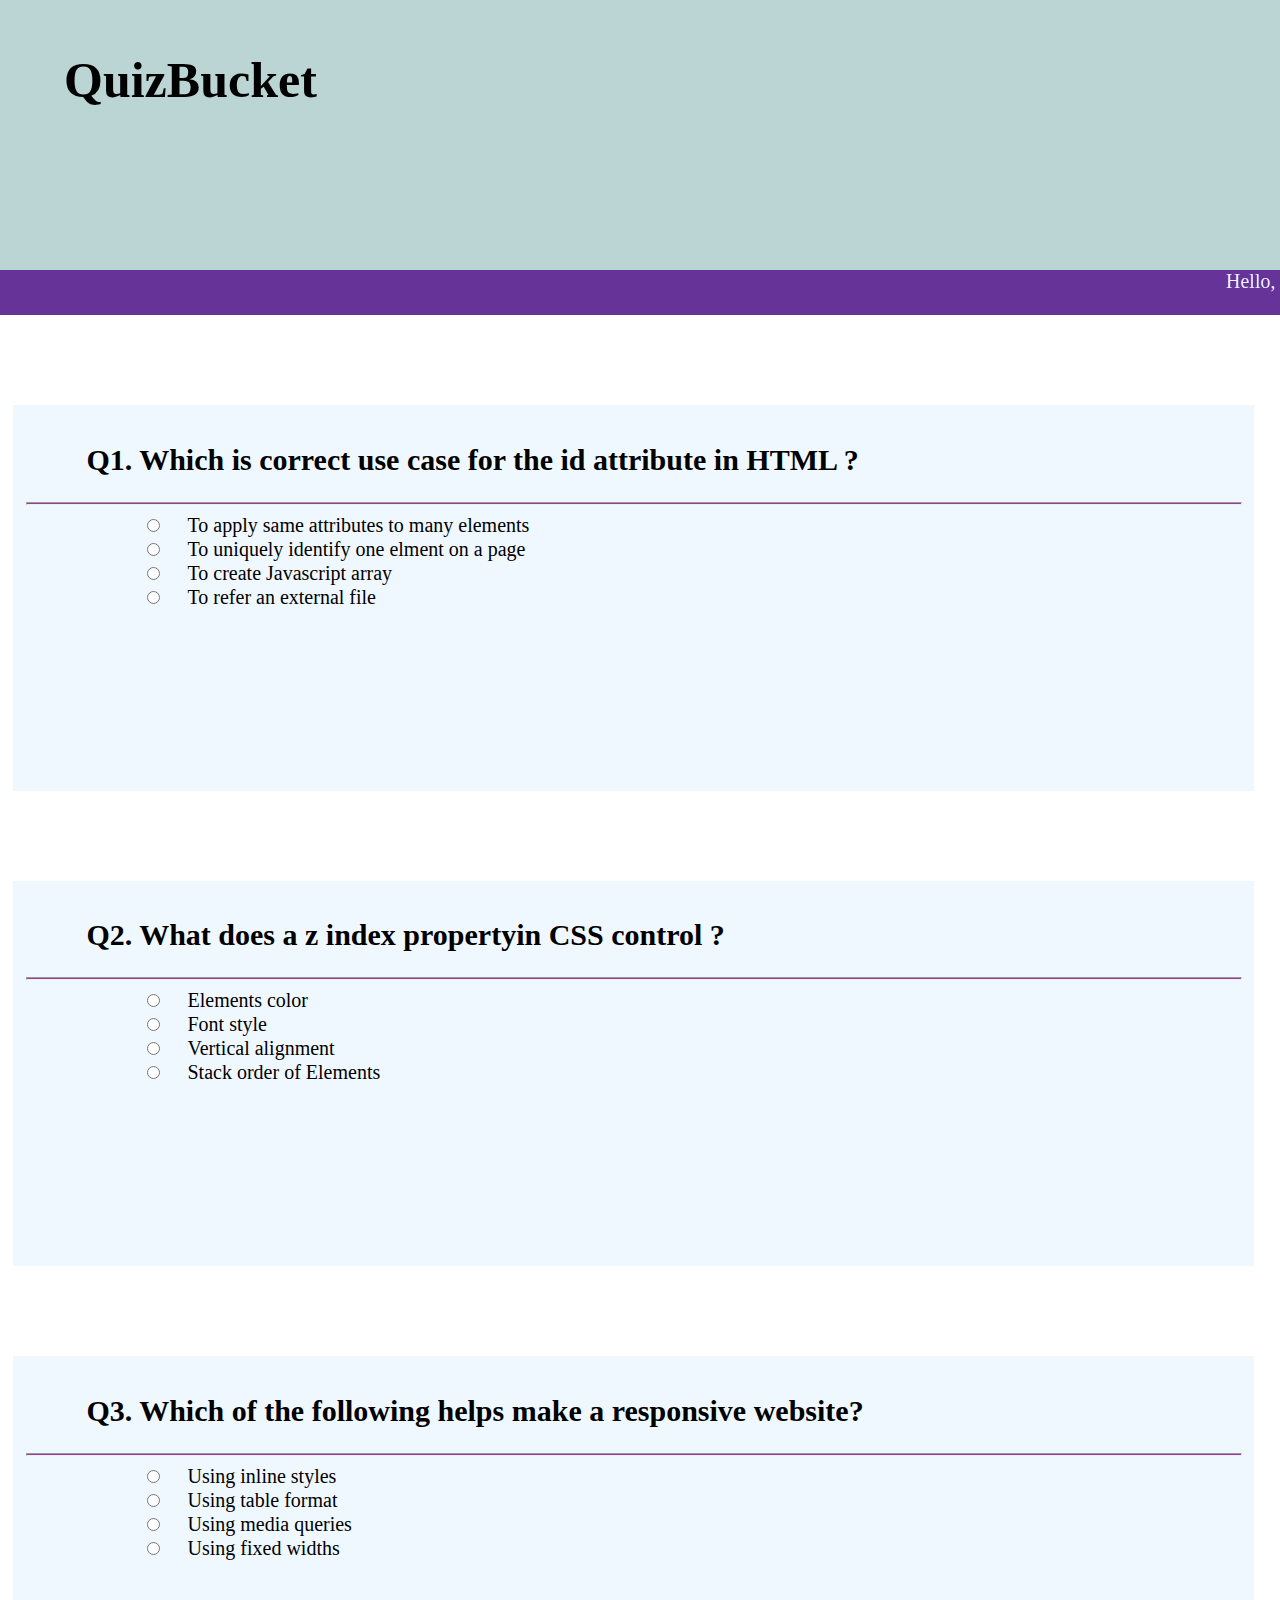
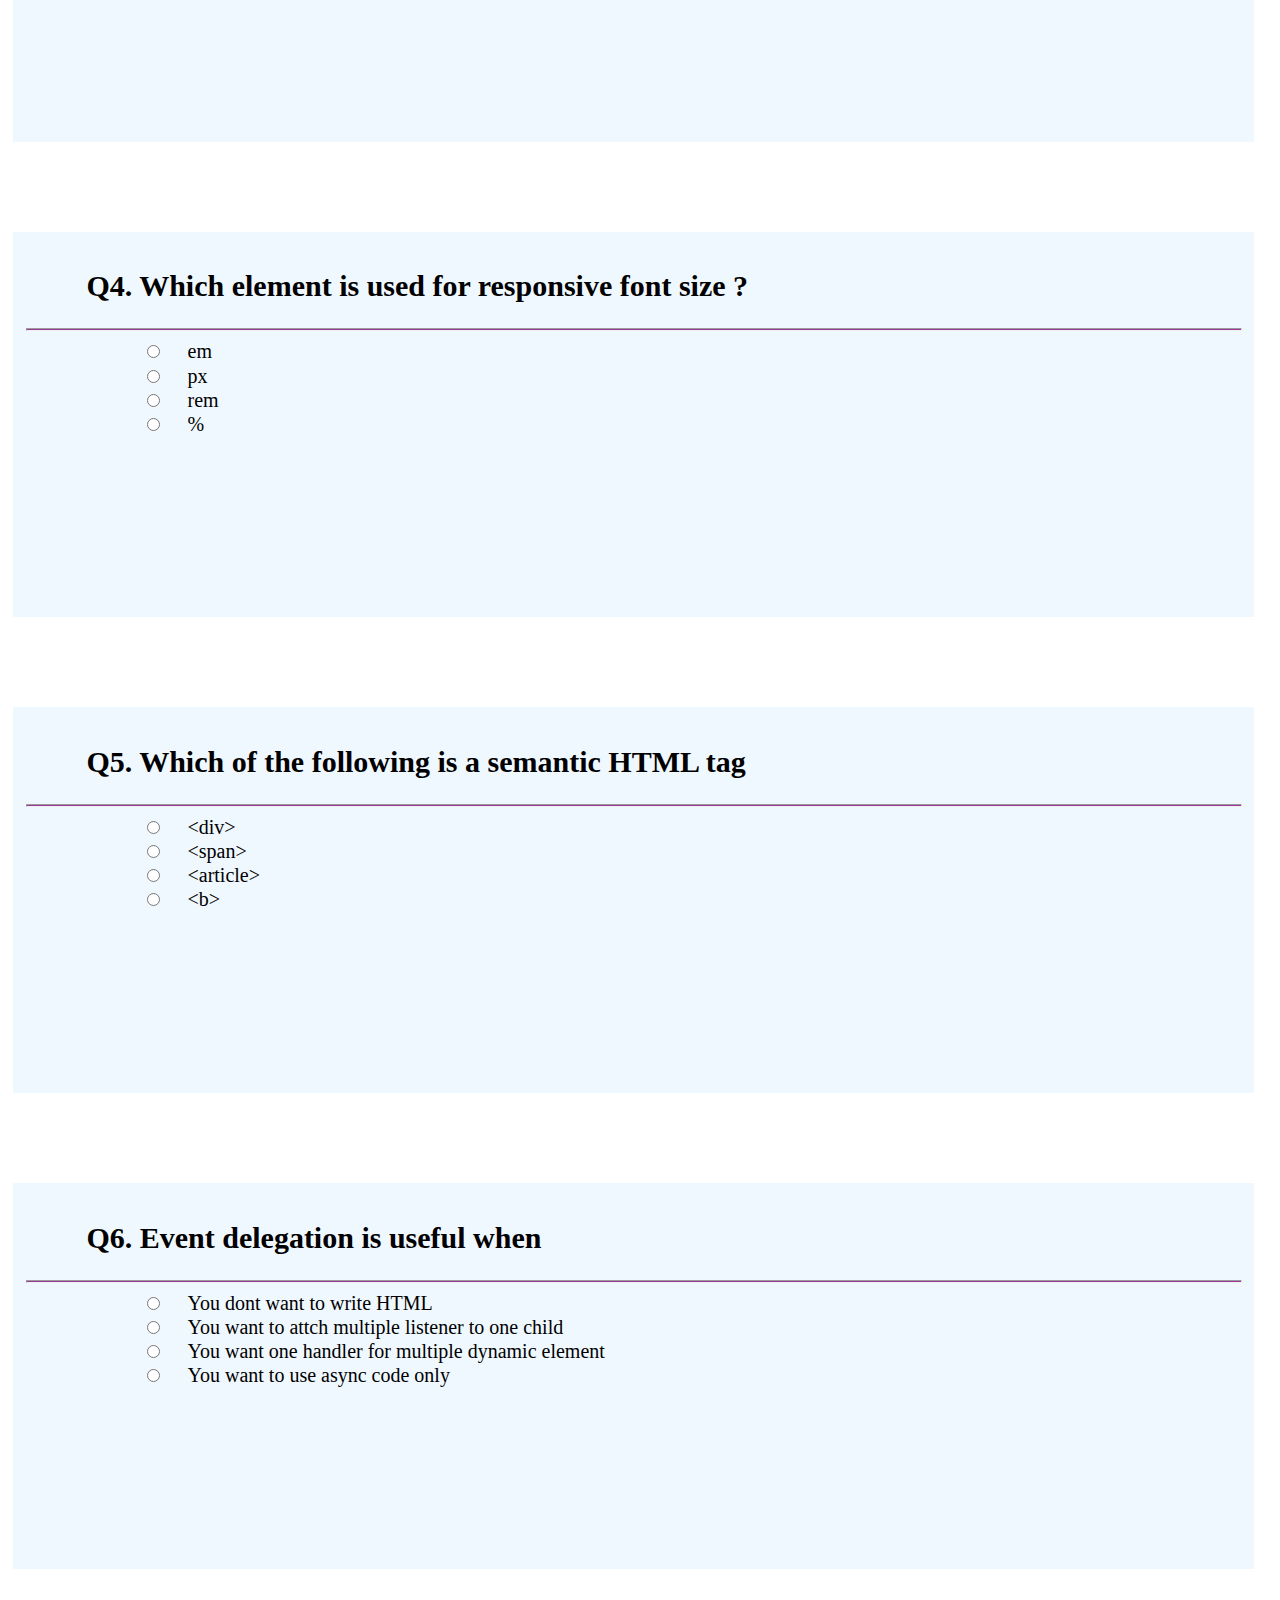
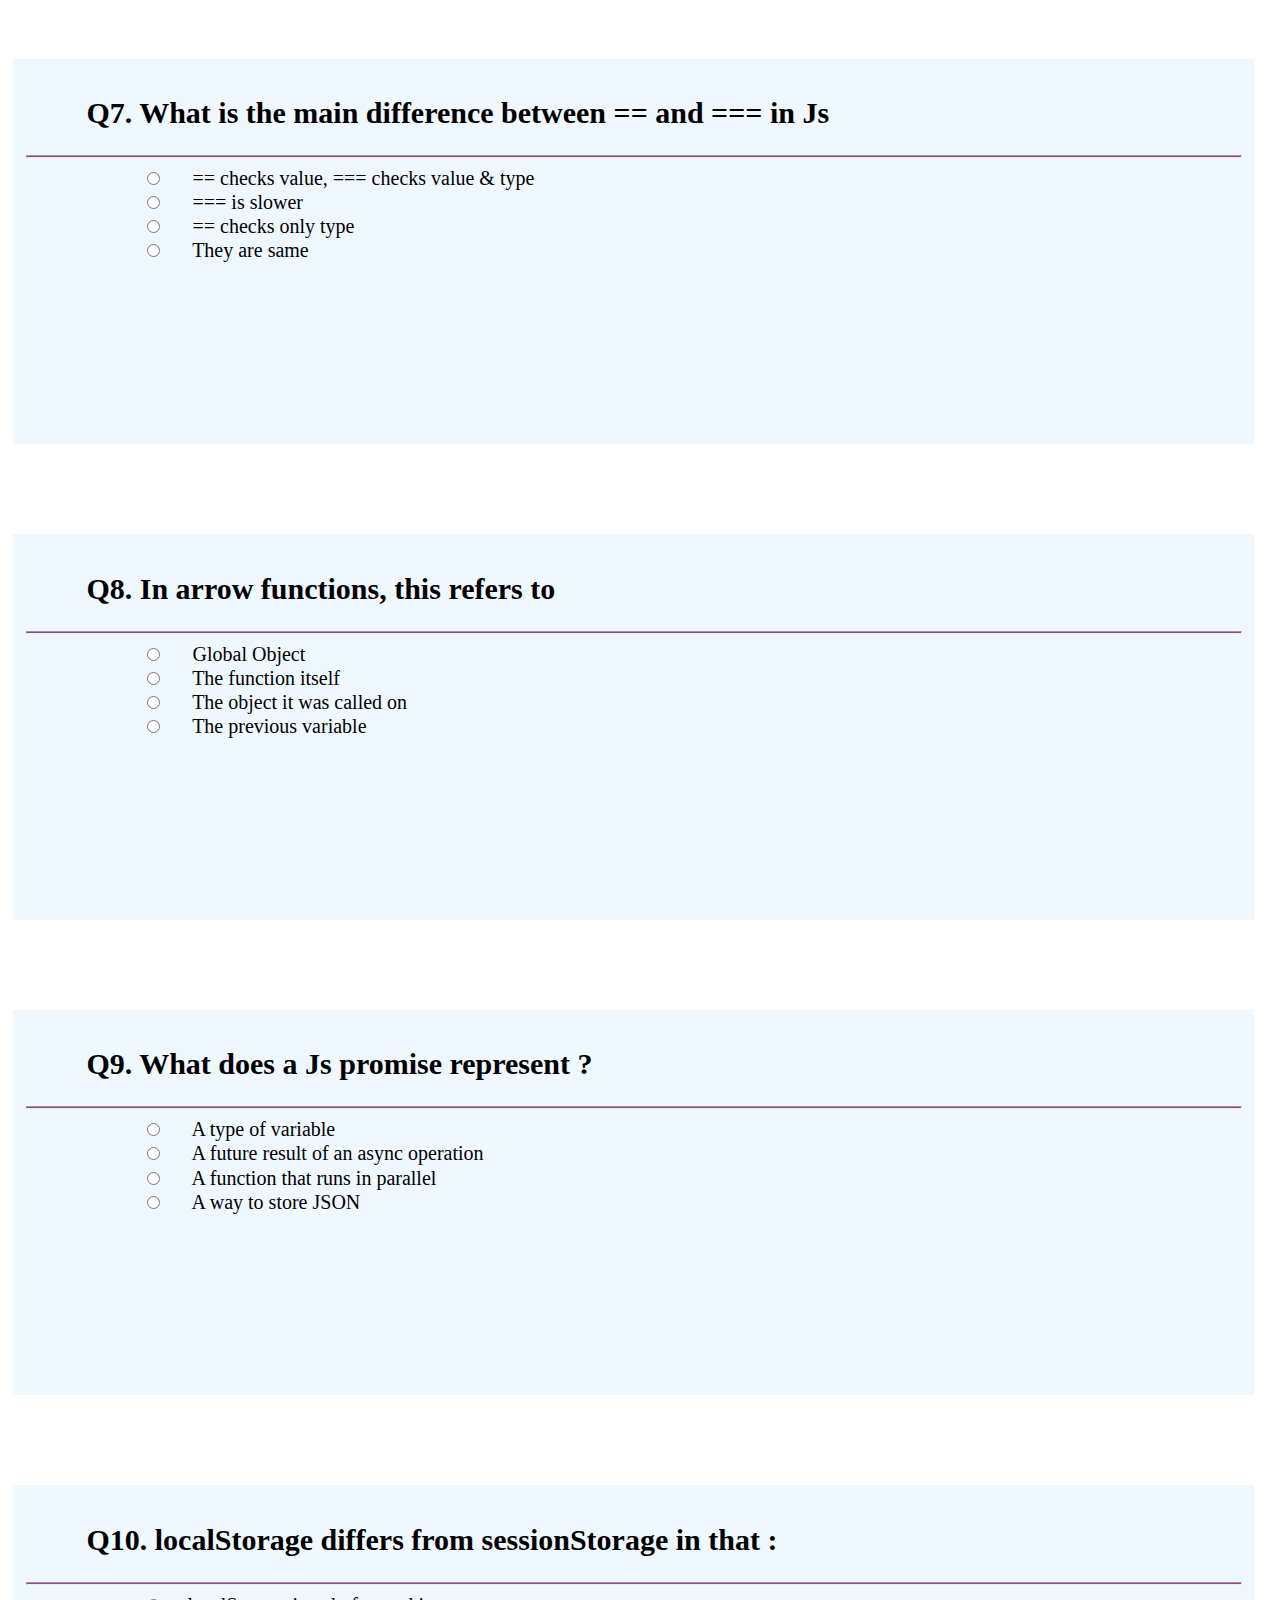
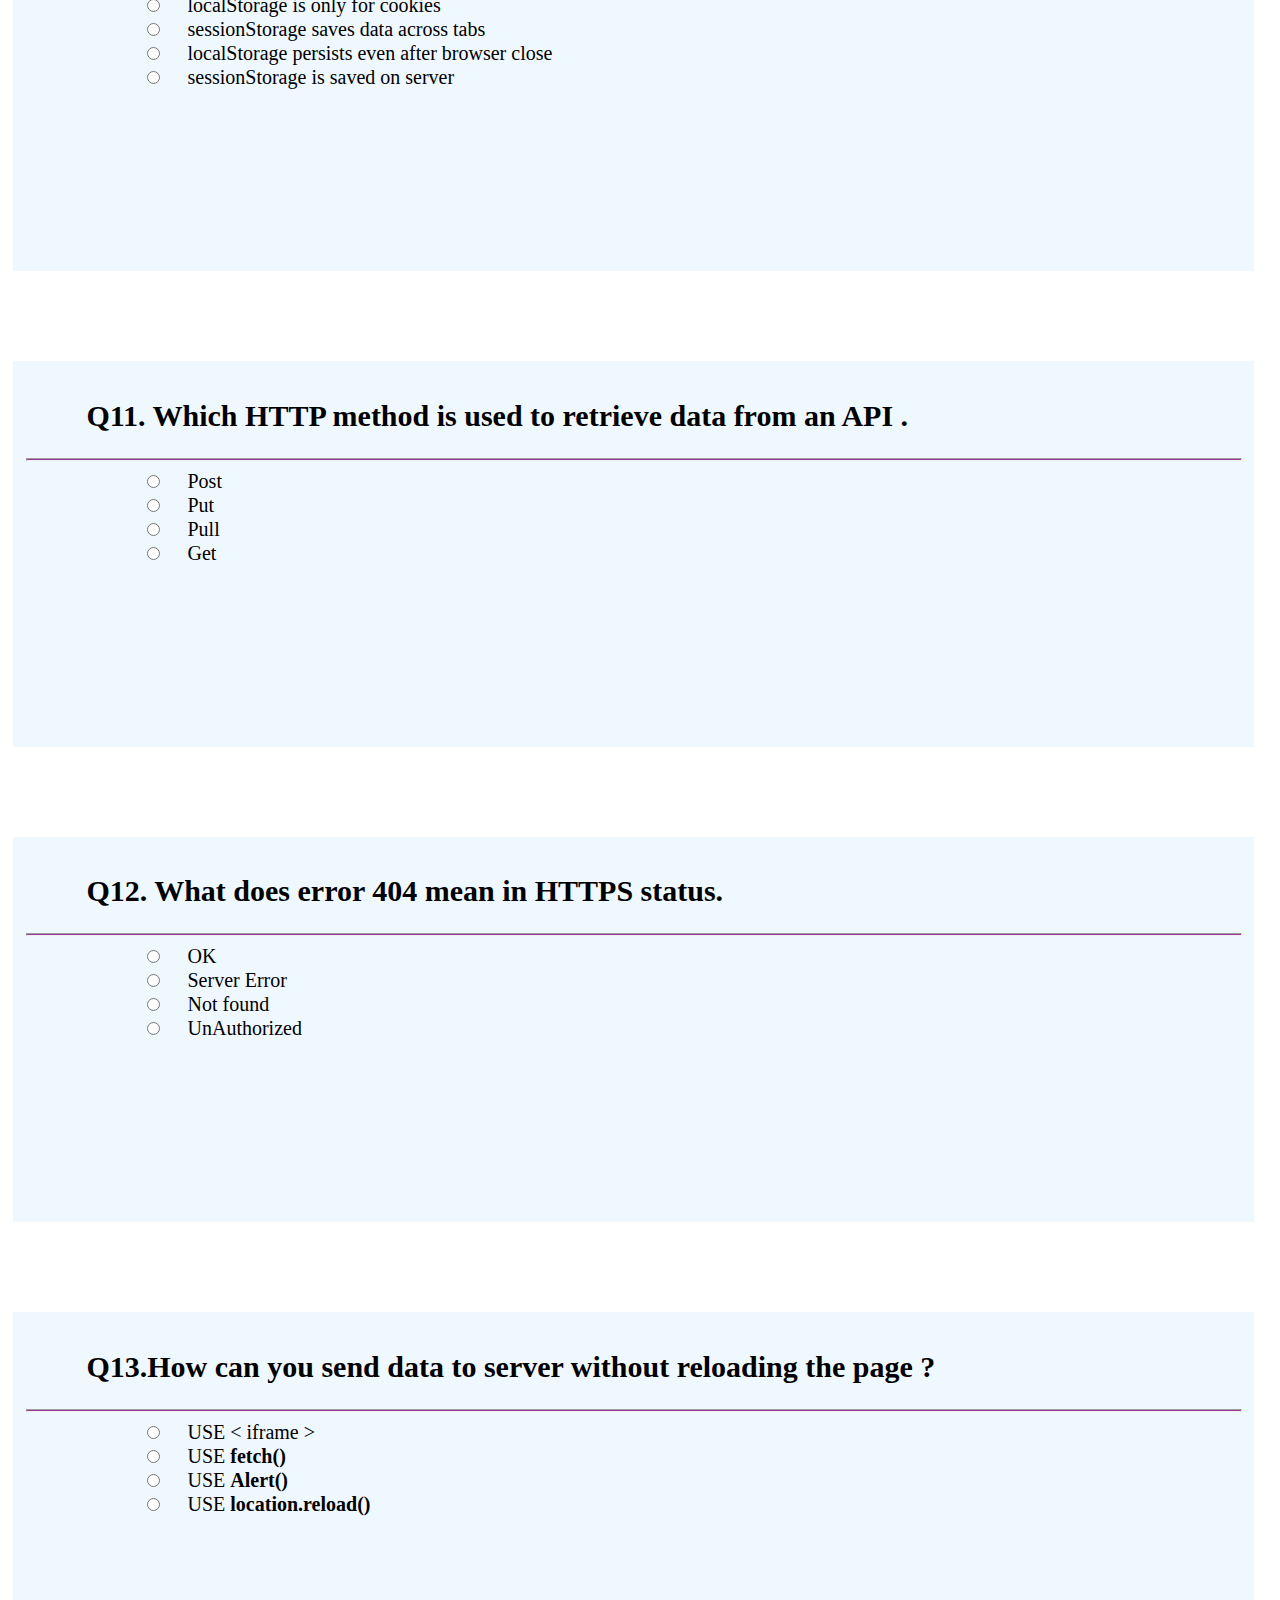
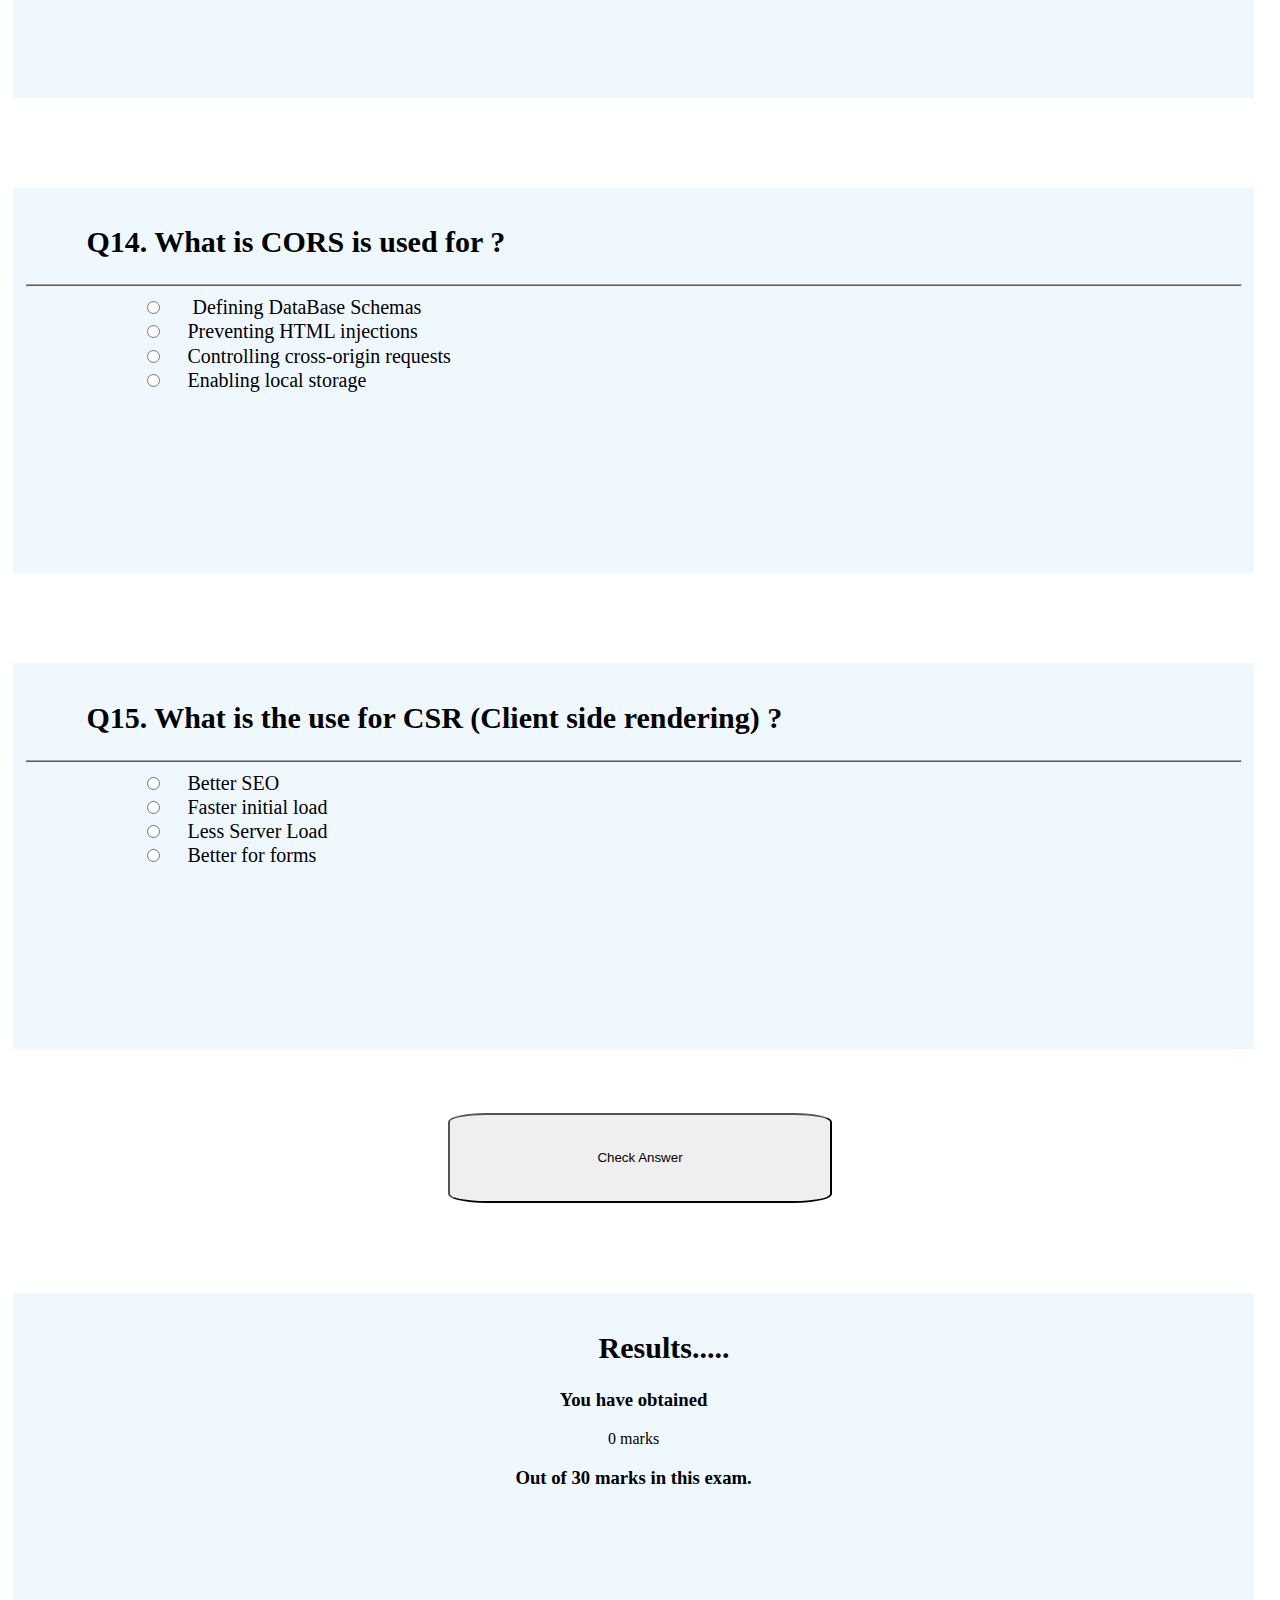
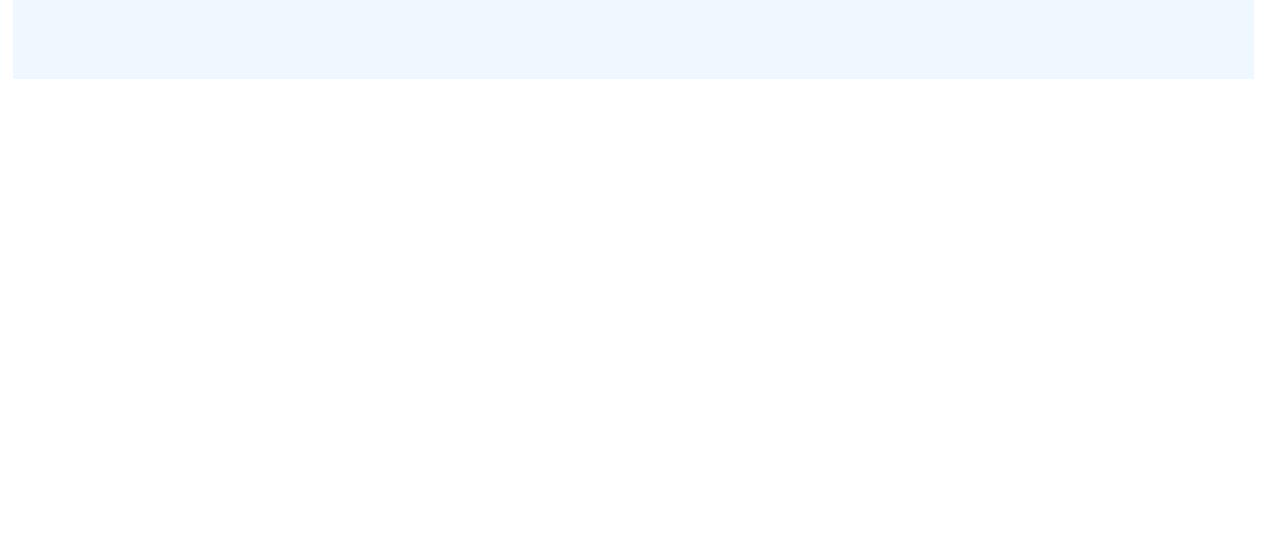
<file: web-dev.html>
<!DOCTYPE html>
<html lang="en">
<head>
    <meta charset="UTF-8">
    <meta name="viewport" content="width=device-width, initial-scale=1.0">
    <title>QuizBucket - WebDev</title>
    <script src="web-dev.js"></script>
    <link rel="stylesheet" href="cpp.css">
</head>
<body>
    <header>
        <div id="head">
            <h1 id="head-logo">QuizBucket</h1>
        </div>
    </header>
    <nav>
        <div id="nav"><marquee>Hello, Welcome to QuizBucket ! The wrong answers will turn red, & correct ones green with tour score at the end.  <B>Thankyou</B> </marquee></div>
    </nav>
    <div class="quenstion-box" id="Q1">
        <h2>Q1. Which is correct use case for the id attribute in HTML ?</h2>
        <hr>
        <input type="radio" name="identity" id="apply" class="option"><label for="apply">To apply same attributes to many elements</label><br> 
        <input type="radio" name="identity" id="unique" class="option"><label for="unique">To uniquely identify one elment on a page</label><br> 
        <input type="radio" name="identity" id="Js" class="option"><label for="Js">To create Javascript array</label> <br>
        <input type="radio" name="identity" id="external" class="option"><label for="external">To refer an external file</label> 
    </div>
    <div class="quenstion-box" id="Q2">
        <h2>Q2. What does a z index propertyin CSS control ?</h2>
        <hr>
        <input type="radio" name="index" id="color" class="option"><label for="color">Elements color</label><br> 
        <input type="radio" name="index" id="font" class="option"><label for="font">Font style</label><br> 
        <input type="radio" name="index" id="vertical" class="option"><label for="vertical">Vertical alignment</label> <br>
        <input type="radio" name="index" id="stack" class="option"><label for="stack">Stack order of Elements</label>
    </div>
    <div class="quenstion-box" id="Q3">
        <h2>Q3. Which of the following helps make a responsive website? </h2>
        <hr>
        <input type="radio" name="response" id="inline" class="option"><label for="inline">Using inline styles</label><br> 
        <input type="radio" name="response" id="table" class="option"><label for="table">Using table format</label><br> 
        <input type="radio" name="response" id="media" class="option"><label for="media">Using media queries</label> <br>
        <input type="radio" name="response" id="width" class="option"><label for="width">Using fixed widths</label>
    </div>
    <div class="quenstion-box" id="Q4">
        <h2>Q4. Which element is used for responsive font size ? </h2>
        <hr>
        <input type="radio" name="resfont" id="em" class="option"><label for="em">em</label><br> 
        <input type="radio" name="resfont" id="px" class="option"><label for="px">px</label><br> 
        <input type="radio" name="resfont" id="rem" class="option"><label for="rem">rem</label> <br>
        <input type="radio" name="resfont" id="%" class="option"><label for="%">%</label>
    </div>
    <div class="quenstion-box" id="Q5">
        <h2>Q5. Which of the following is a semantic HTML tag </h2>
        <hr>
        <input type="radio" name="semantic" id="tag1" class="option"><label for="tag1">&lt;div&gt;</label><br> 
        <input type="radio" name="semantic" id="tag2" class="option"><label for="tag2">&lt;span&gt;</label><br> 
        <input type="radio" name="semantic" id="tag3" class="option"><label for="tag3">&lt;article&gt;</label> <br>
        <input type="radio" name="semantic" id="tag4" class="option"><label for="tag4">&lt;b&gt;</label>
    </div>
    <div class="quenstion-box" id="Q6">
        <h2>Q6. Event delegation is useful when </h2>
        <hr>
        <input type="radio" name="useful" id="write" class="option"><label for="write">You dont want to write HTML</label><br> 
        <input type="radio" name="useful" id="child" class="option"><label for="child">You want to attch multiple listener to one child</math></label><br> 
        <input type="radio" name="useful" id="multiple" class="option"><label for="multiple">You want one handler for multiple dynamic element</label> <br>
        <input type="radio" name="useful" id="async" class="option"><label for="async">You want to use async code only</label>
    </div>
    <div class="quenstion-box" id="Q7">
        <h2>Q7. What is the main difference between == and === in Js</h2>
        <hr>
        <input type="radio" name="difference" id="diff" class="option"><label for="diff"> == checks value, === checks value & type</label><br> 
        <input type="radio" name="difference" id="slower" class="option"><label for="slower"> === is slower</label><br> 
        <input type="radio" name="difference" id="only-type" class="option"><label for="only-type"> == checks only type </label> <br>
        <input type="radio" name="difference" id="same" class="option"><label for="same"> They are same </label>
    </div>
    <div class="quenstion-box" id="Q8">
        <h2>Q8. In arrow functions, this refers to</h2>
        <hr>
        <input type="radio" name="this" id="globe" class="option"><label for="globe"> Global Object</label><br> 
        <input type="radio" name="this" id="itself" class="option"><label for="itself"> The function itself</label><br> 
        <input type="radio" name="this" id="object" class="option"><label for="object"> The object it was called on</label> <br>
        <input type="radio" name="this" id="prev" class="option"><label for="prev"> The previous variable</label>
    </div>
    <div class="quenstion-box" id="Q9">
        <h2>Q9. What does a Js promise represent ?</h2>
        <hr>
        <input type="radio" name="promise" id="one" class="option"><label for="one"> A type of variable</label><br> 
        <input type="radio" name="promise" id="two" class="option"><label for="two"> A future result of an async operation</label><br> 
        <input type="radio" name="promise" id="three" class="option"><label for="three"> A function that runs in parallel</label> <br>
        <input type="radio" name="promise" id="four" class="option"><label for="four"> A way to store JSON</label>
    </div>
    <div class="quenstion-box" id="Q10">
        <h2>Q10. localStorage differs from sessionStorage in that :</h2>
        <hr>
        <input type="radio" name="differ" id="cook" class="option"><label for="cook">localStorage is only for cookies</label><br> 
        <input type="radio" name="differ" id="tabs" class="option"><label for="tabs">sessionStorage saves data across tabs</label><br> 
        <input type="radio" name="differ" id="close" class="option"><label for="close">localStorage persists even after browser close</label> <br>
        <input type="radio" name="differ" id="server" class="option"><label for="server">sessionStorage is saved on server</label>
    </div>
    <div class="quenstion-box" id="Q11">
        <h2>Q11. Which HTTP method is used to retrieve data from an API .</h2>
        <hr>
        <input type="radio" name="retrieve" id="post" class="option"><label for="post">Post</label><br> 
        <input type="radio" name="retrieve" id="put" class="option"><label for="put">Put</label><br> 
        <input type="radio" name="retrieve" id="pull" class="option"><label for="pull">Pull</label> <br>
        <input type="radio" name="retrieve" id="get" class="option"><label for="get">Get</label>
    </div>
    <div class="quenstion-box" id="Q12">
        <h2>Q12. What does error 404 mean in  HTTPS status.</h2>
        <hr>
        <input type="radio" name="status" id="ok" class="option"><label for="ok">OK</label><br> 
        <input type="radio" name="status" id="server" class="option"><label for="server">Server Error</label><br> 
        <input type="radio" name="status" id="NF" class="option"><label for="NF">Not found</label> <br>
        <input type="radio" name="status" id="un" class="option"><label for="un">UnAuthorized</label>
    </div>
    <div class="quenstion-box" id="Q13">
        <h2>Q13.How can you send data to server without reloading the page ? </h2>
        <hr>
        <input type="radio" name="send" id="frame" class="option"><label for="frame">USE &lt; iframe &gt;</label><br> 
        <input type="radio" name="send" id="fet" class="option"><label for="fet">USE <b>fetch()</b></label><br> 
        <input type="radio" name="send" id="atr" class="option"><label for="atr">USE <b>Alert()</b></label> <br>
        <input type="radio" name="send" id="add" class="option"><label for="add">USE <b>location.reload()</b></label>
    </div>
        <div class="quenstion-box" id="Q14">
        <h2>Q14. What is CORS is used for ? </h2>
        <hr>
        <input type="radio" name="used" id="schemas" class="option"><label for="schemas"> Defining DataBase Schemas </label><br> 
        <input type="radio" name="used" id="inject" class="option"><label for="inject">Preventing HTML injections</label><br> 
        <input type="radio" name="used" id="cross" class="option"><label for="cross">Controlling cross-origin requests</label> <br>
        <input type="radio" name="used" id="local" class="option"><label for="local">Enabling local storage</label>
    </div>
        <div class="quenstion-box" id="Q15">
        <h2>Q15. What is the use for CSR (Client side rendering) ?</h2>
        <hr>
        <input type="radio" name="use" id="better" class="option"><label for="better">Better SEO</label><br> 
        <input type="radio" name="use" id="load" class="option"><label for="load">Faster initial load</label><br> 
        <input type="radio" name="use" id="less" class="option"><label for="less">Less Server Load</label> <br>
        <input type="radio" name="use" id="for" class="option"><label for="for">Better for forms</label>
    </div>
    <button id="chk" onclick="chk()">Check Answer</button>
    <div class="quenstion-box">
        <h2 style="text-align: center;">Results.....</h2>
        <h3 style="text-align: center;">You have obtained </h3><p id="res" style="text-align: center;">0 marks</p><h3 style="text-align: center;"> Out of 30 marks in this exam.
        </h3>
    </div>
    <div class="quenstion-box" style="background-color: white;">    
    </div>
</body>
</html>
</file>
<file: cpp.css>
body{
        margin: 0;
        
    }
    #head{
        position: absolute;
        top: 0;
        left: 0;
        height: 30vh;
        width: 100%;
        background-color: rgba(119, 172, 172, 0.5);
        
    }
    #head-logo{
        margin-left: 5%;
        margin-top: 4%;
        font-family: comic sans;
        font-size: 50px;
    }
    #nav{
        margin-top: 30vh;
        background-color: rebeccapurple;
        height: 5vh;
        width: 100%;
    }
    marquee{
        font-size: 20px;
        color: aliceblue;
    }
    .quenstion-box{
        height: 40vh;
        width: 95%;
        background-color: aliceblue;
        margin-left: 1%;
        margin-top: 10vh;
        padding: 1%;
    }
    .quenstion-box h2{
        font-size: 30px;
        font-family: Comic Sans MS;
        margin-left: 5%;
    }
    hr{
        height: 1px;
        background-color: rgb(158, 58, 158);
    }
    .quenstion-box label{
        height: 5vh;
        width: 30%;
        margin-top: 15px;
        margin-left: 2%;
        font-size: 20px;
        
    }
    .answer{
        display: none;
        margin-left: 13%;
        font-family: Comic Sans MS;
    }
    .option{
        margin-left: 10%;
        margin-top: 0.5%;
    }
    #chk{
        height: 10vh;
        width: 30vw;
        margin-top: 5%;
        margin-left: 35vw;
        border-radius: 10%;
    }
    #result{
        display: none;
    }
</file>
